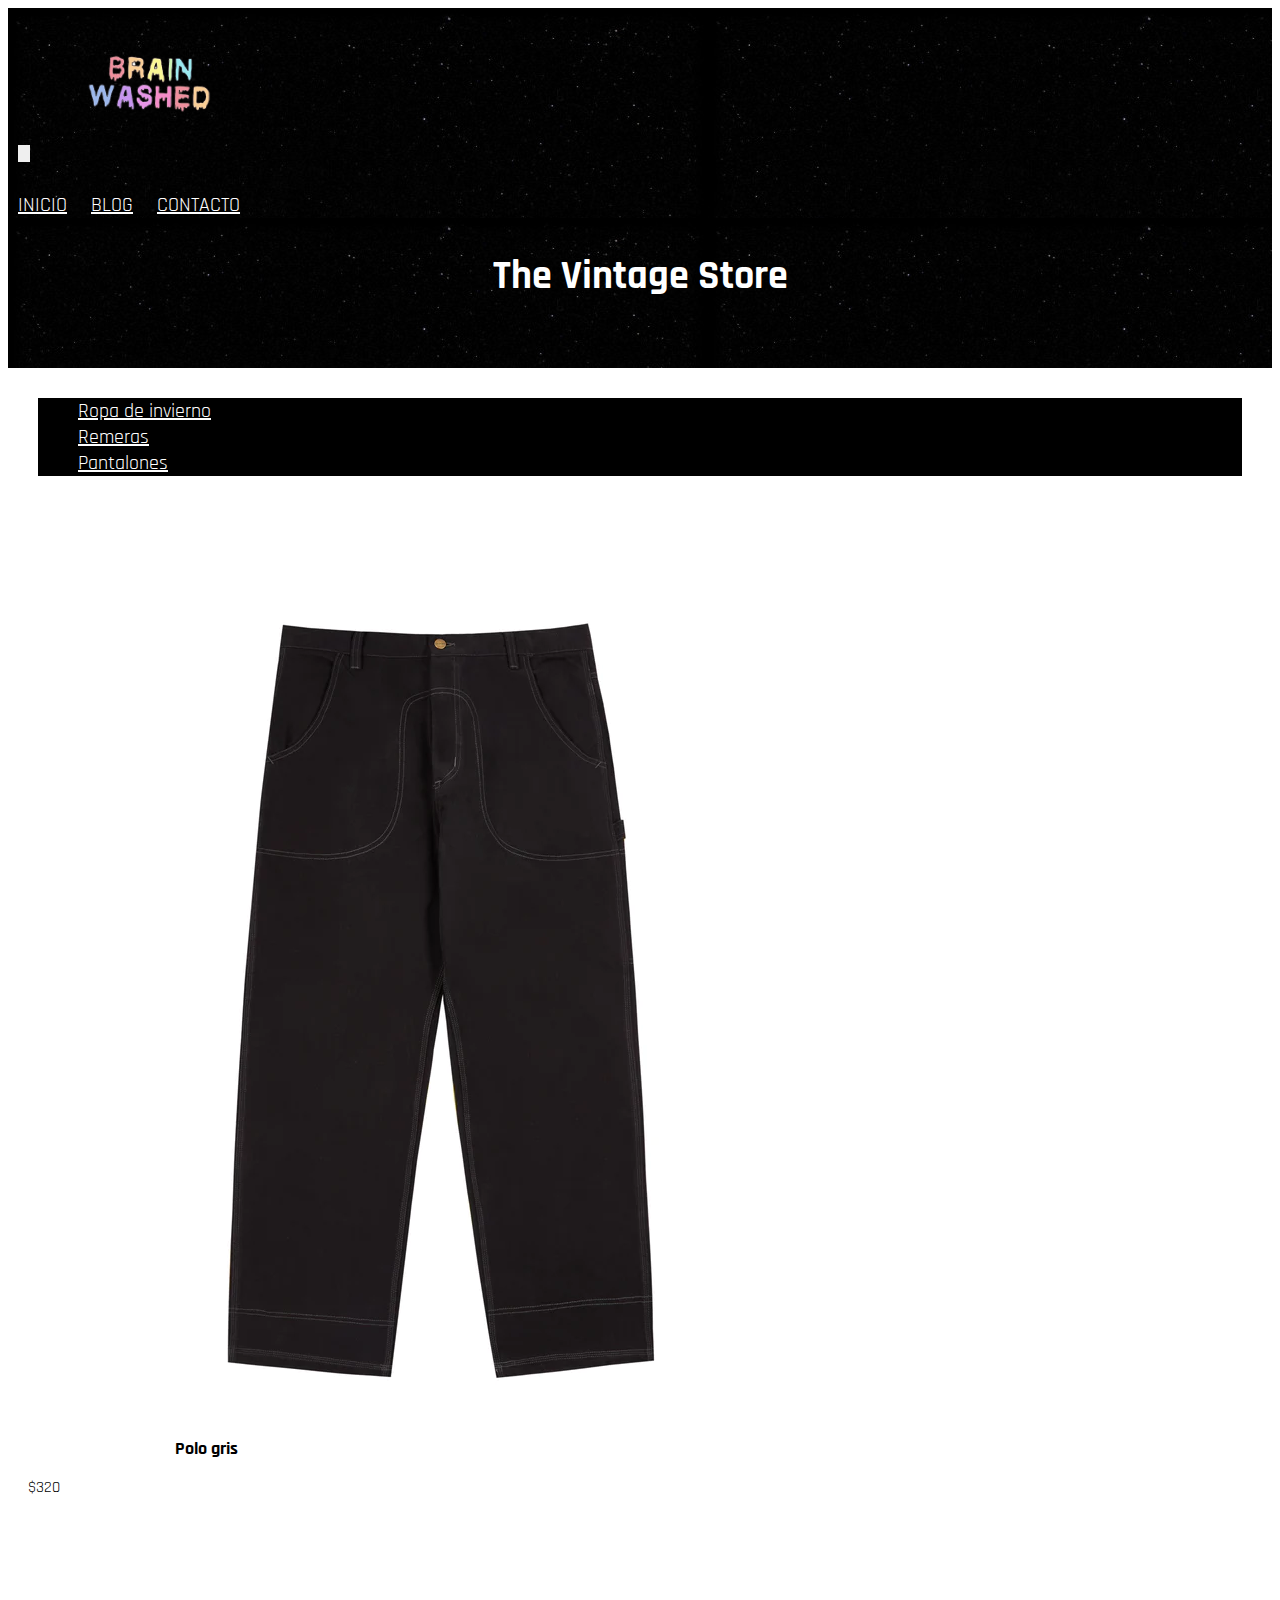
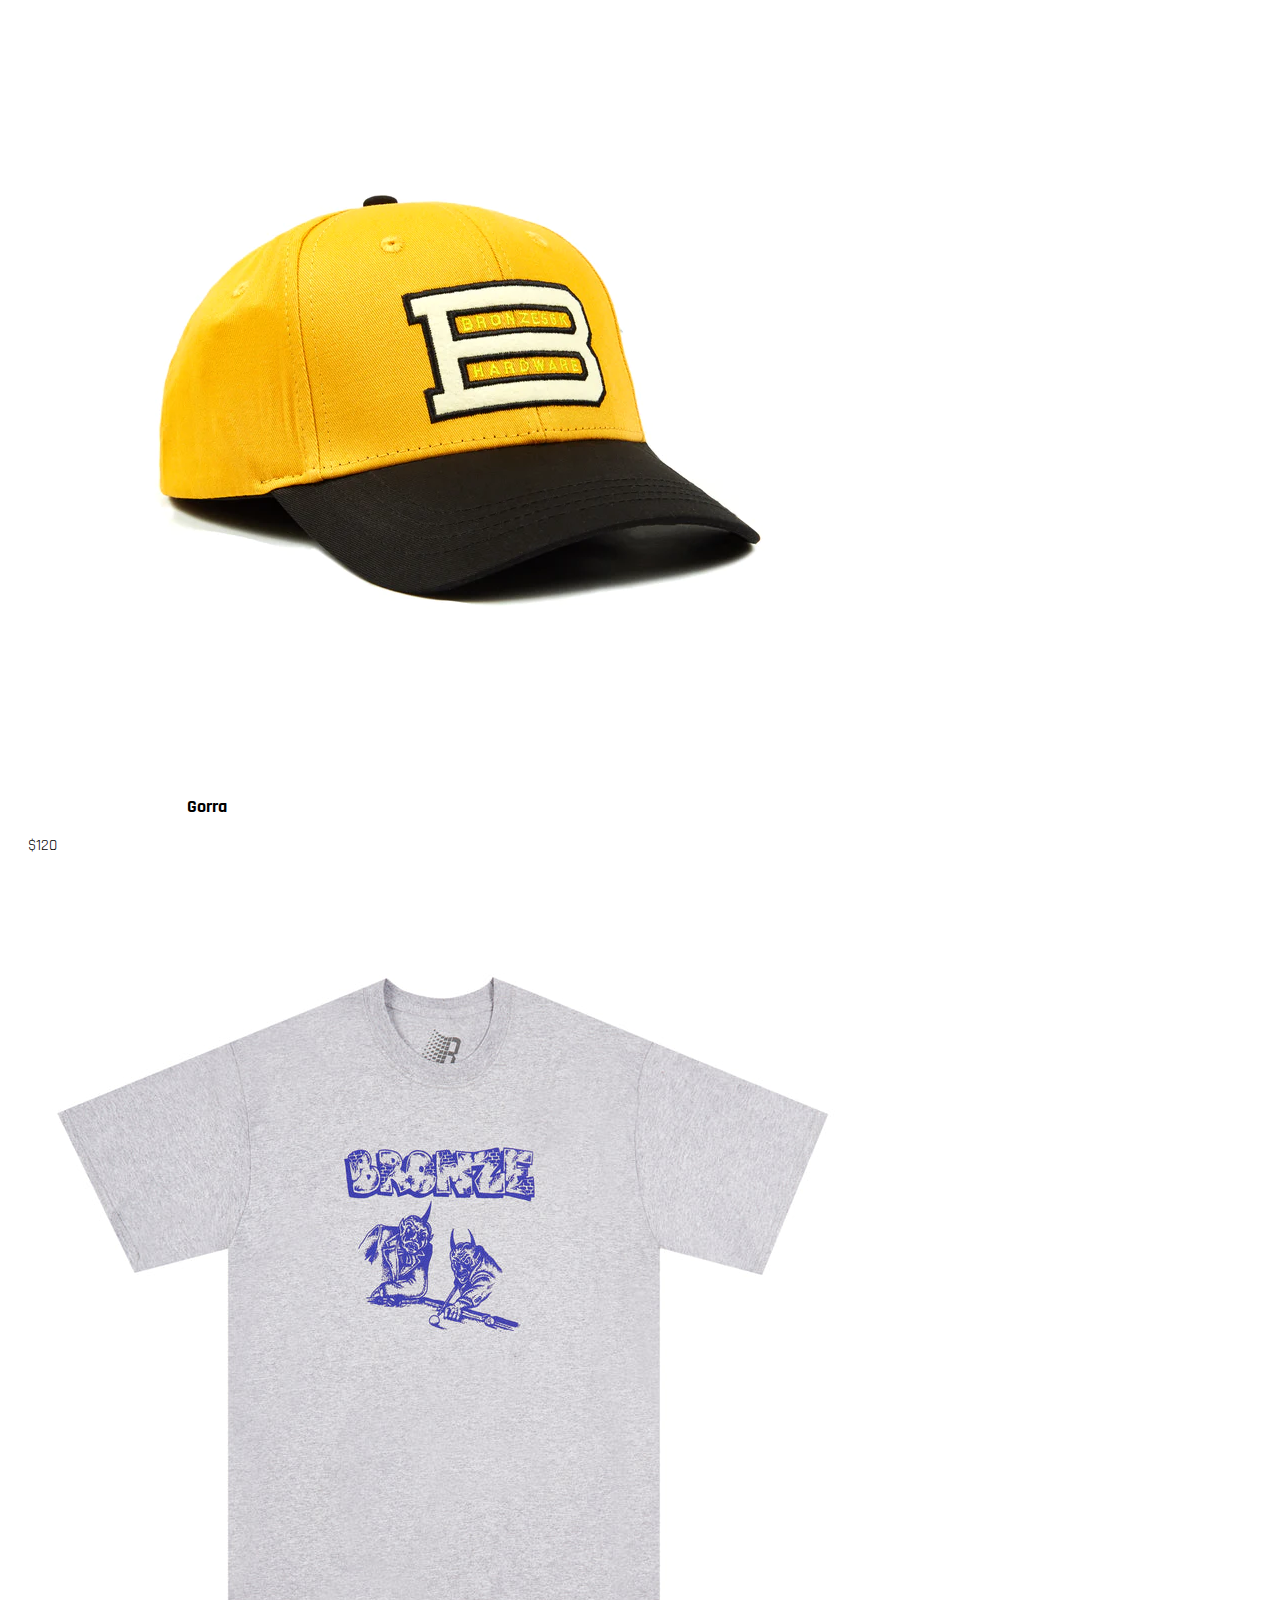
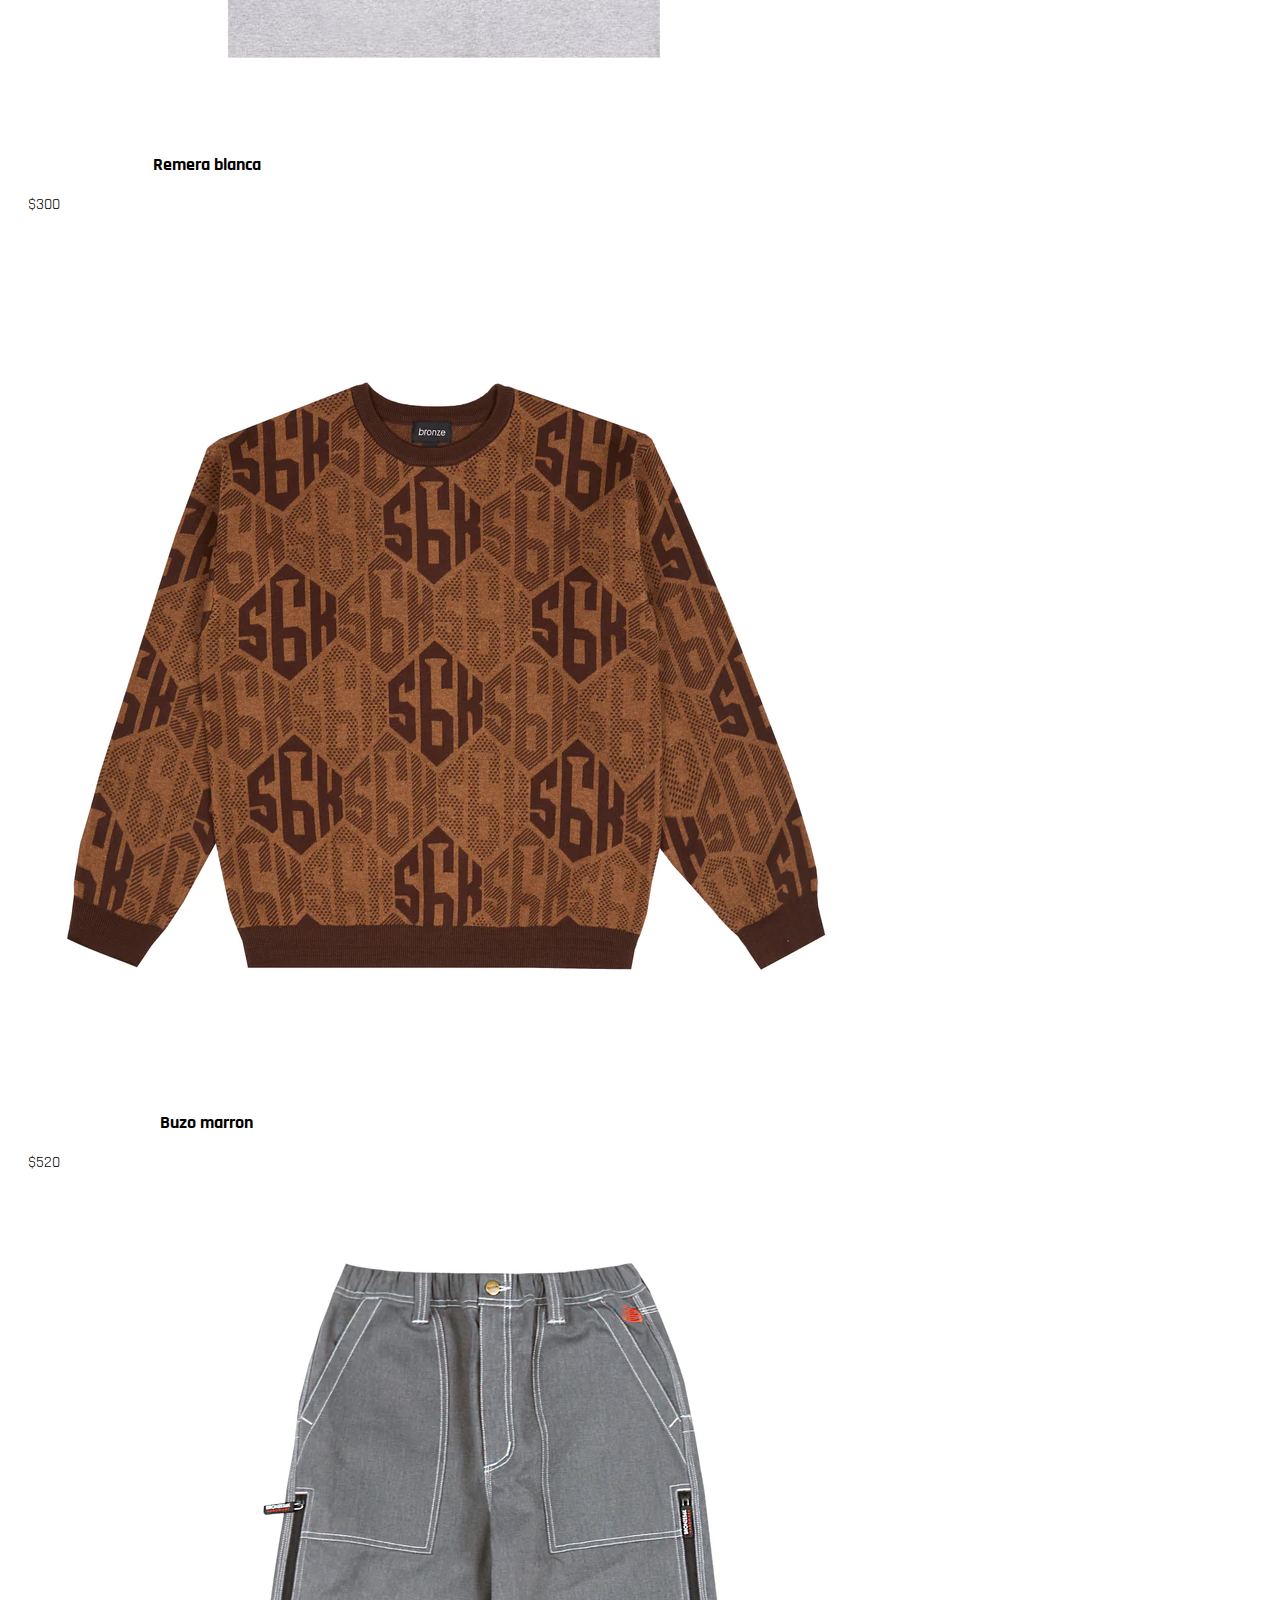
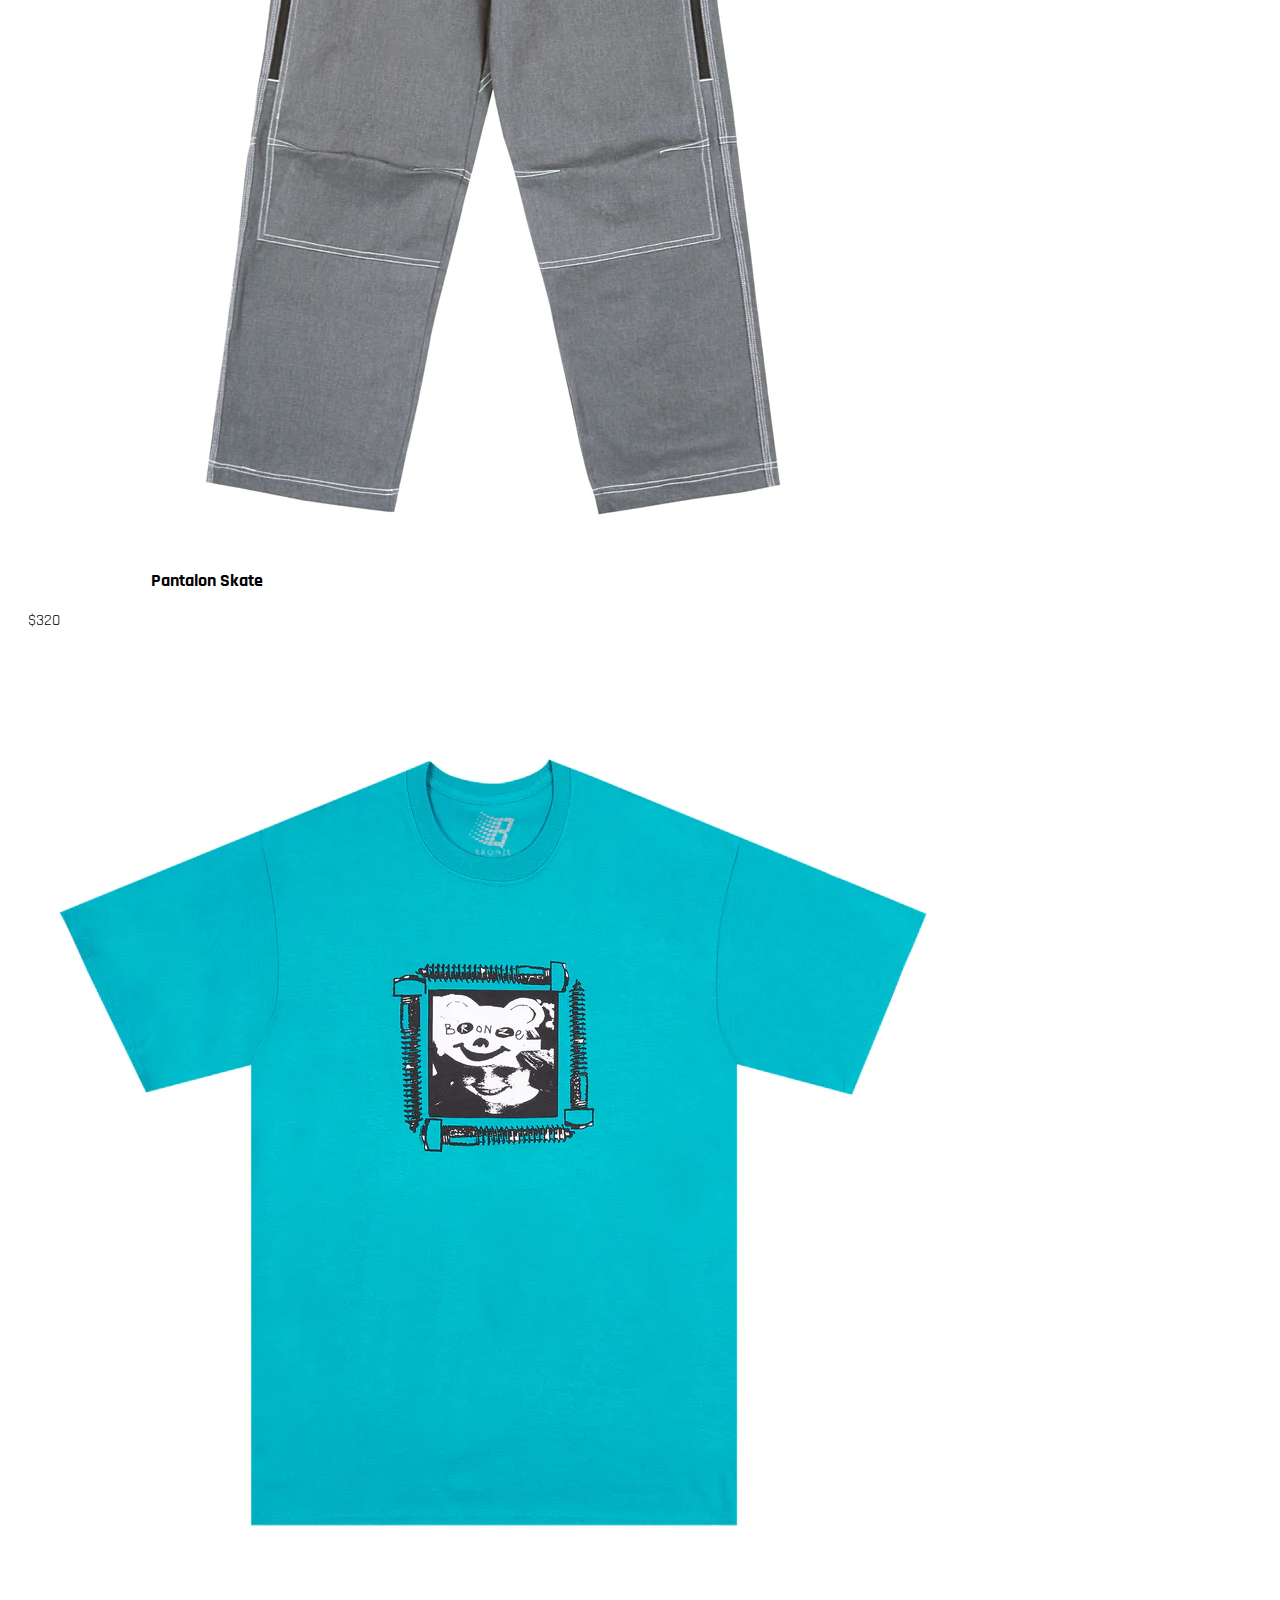
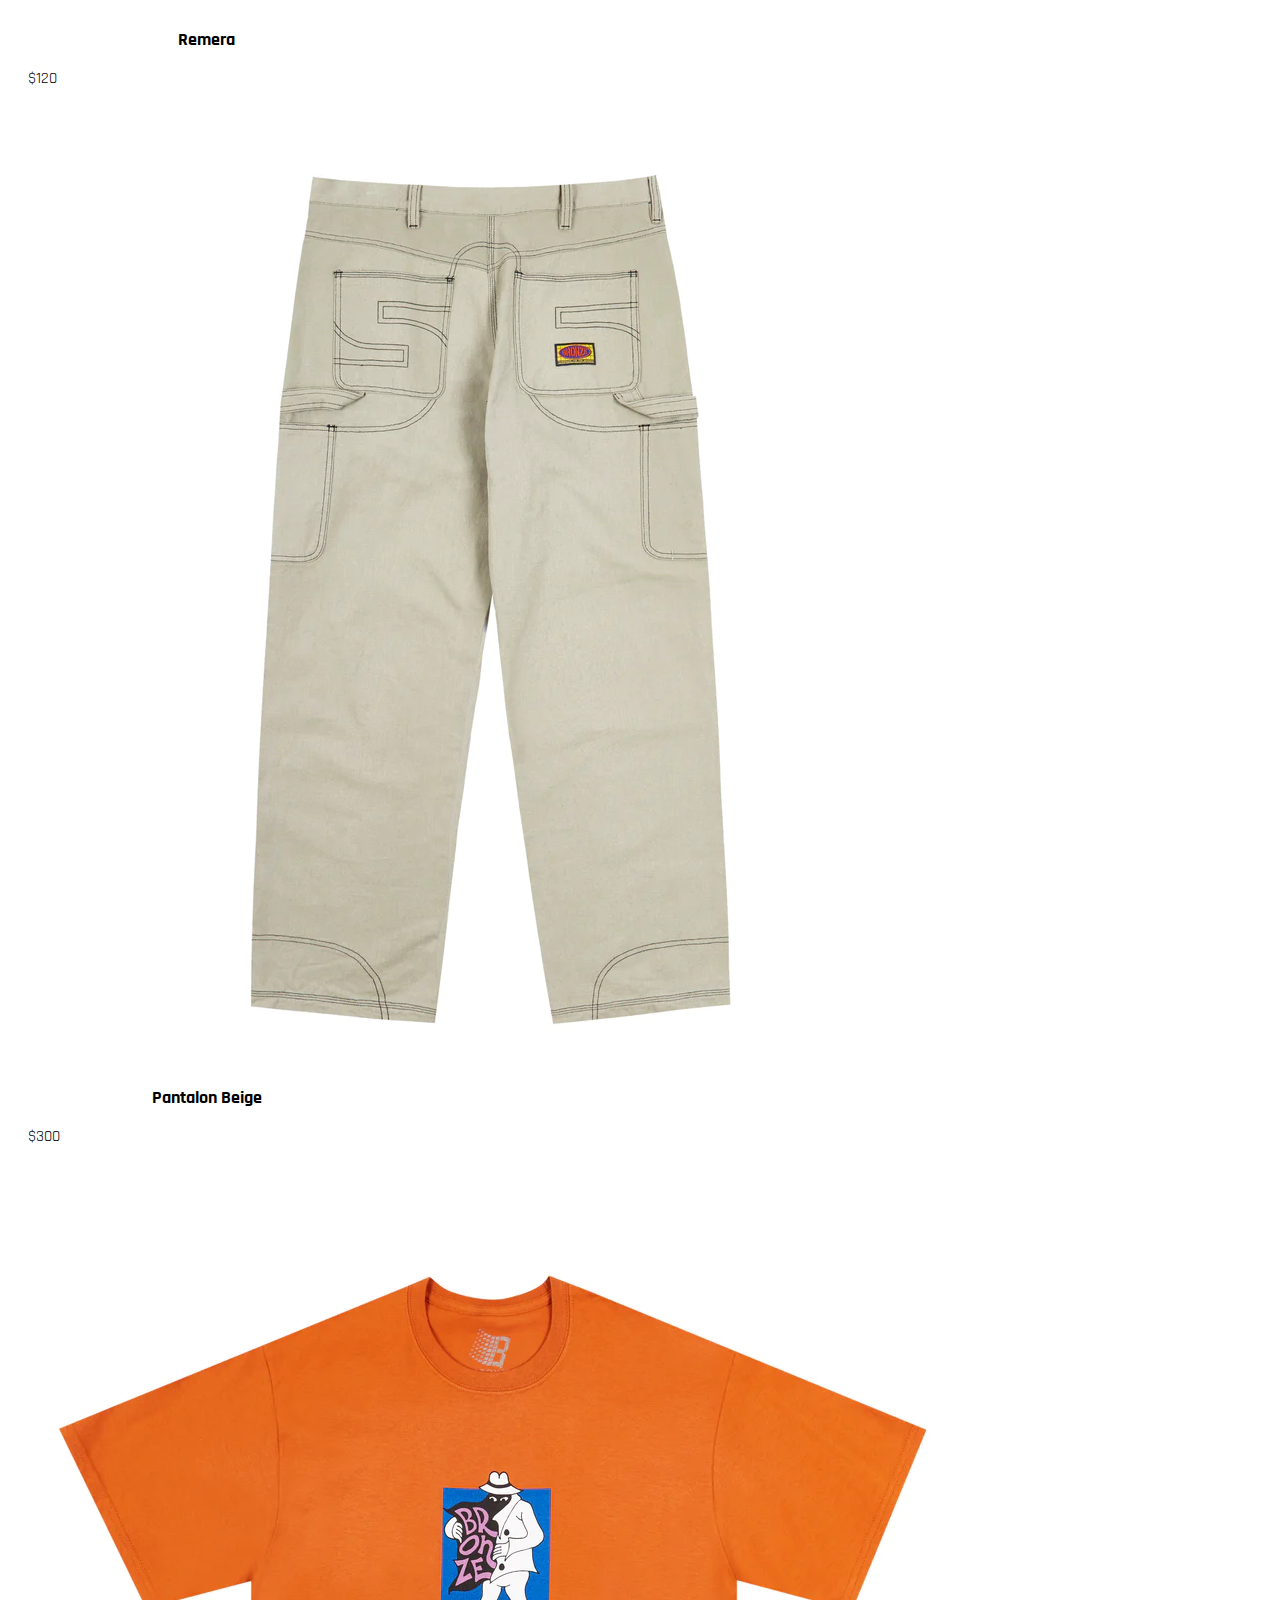
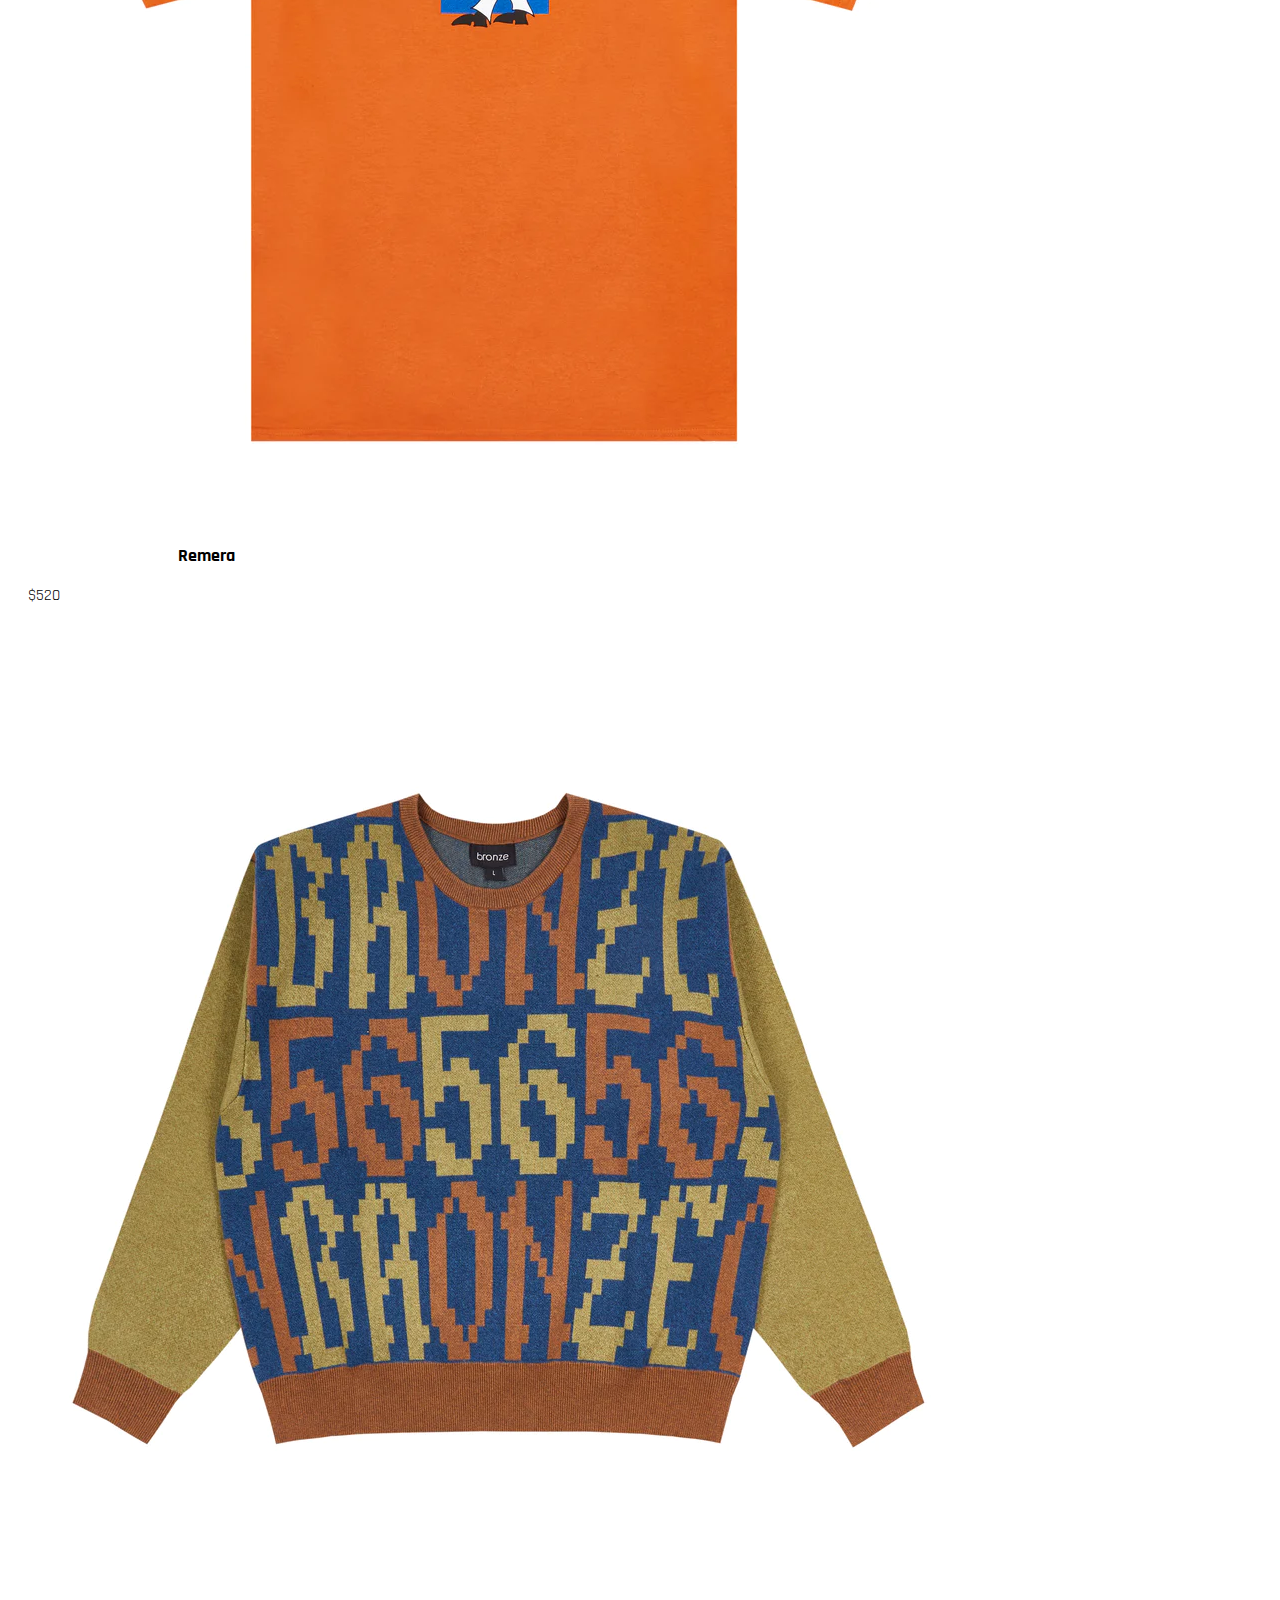
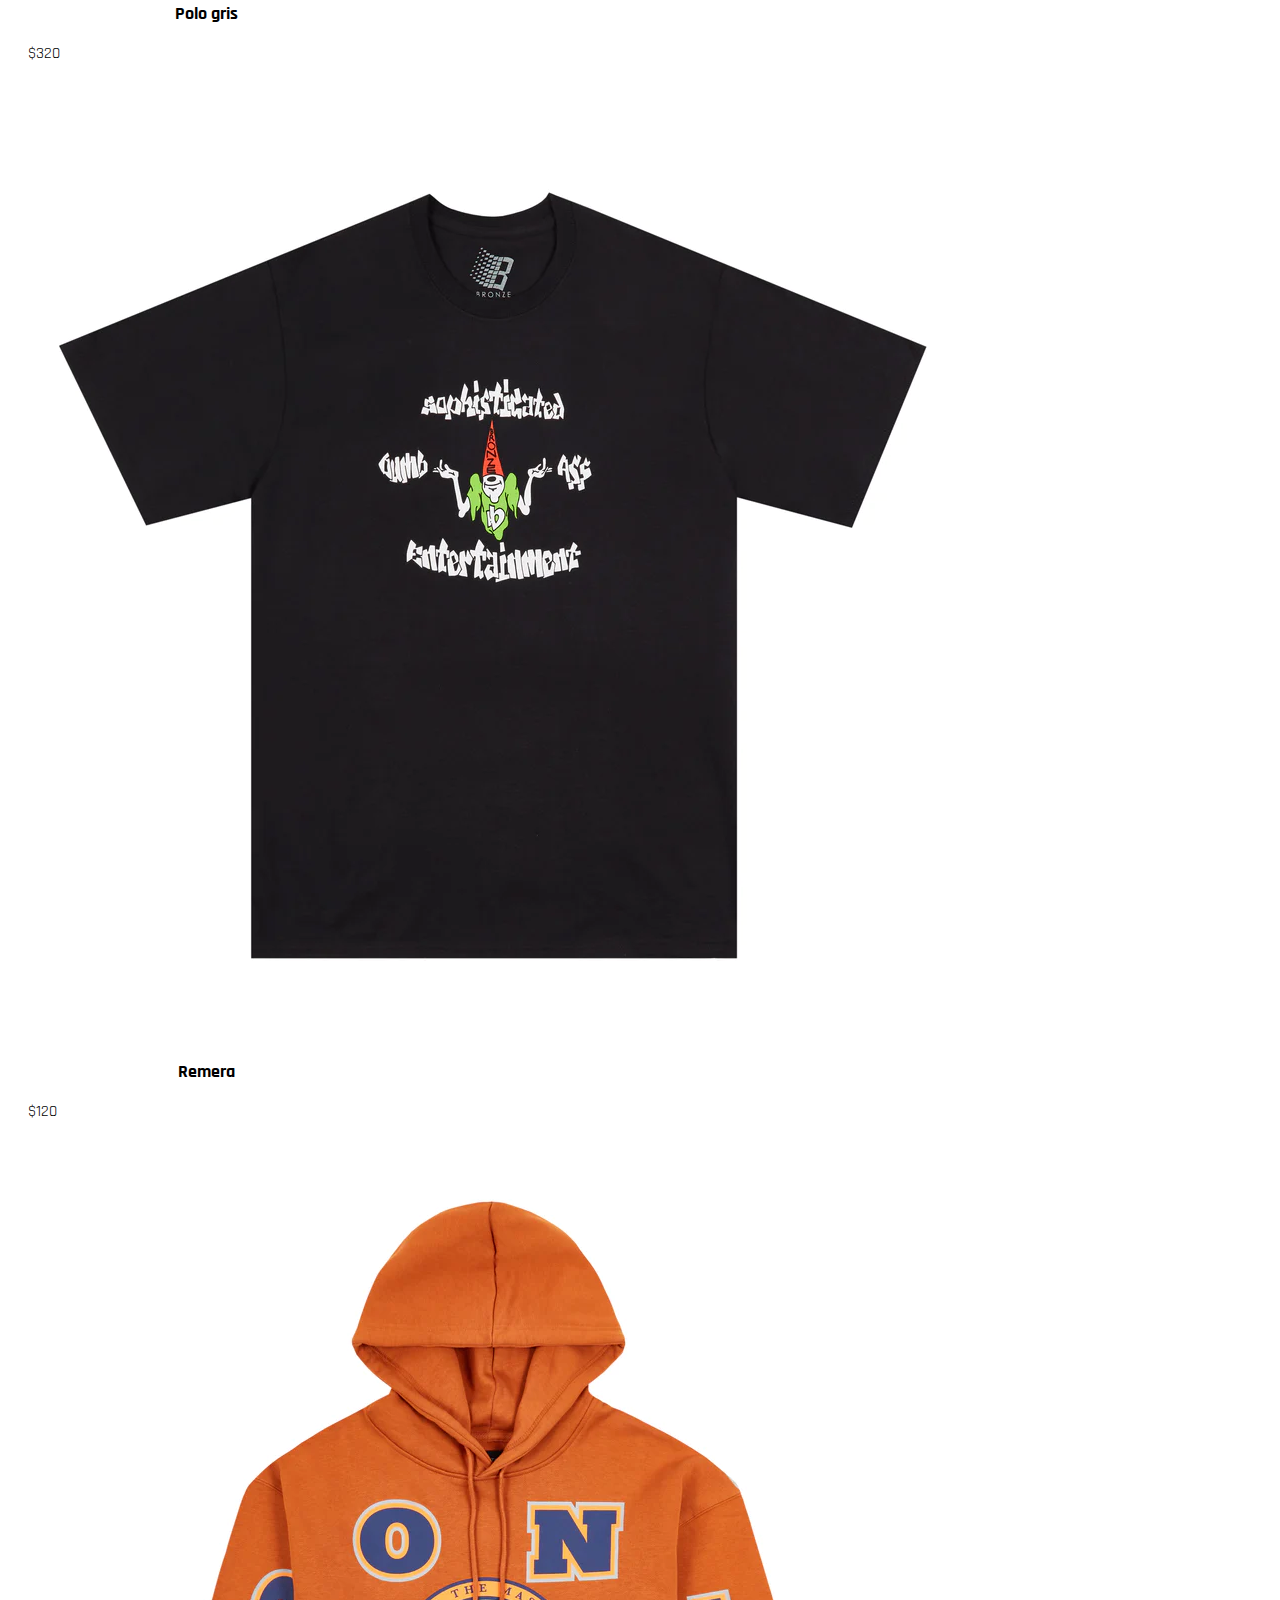
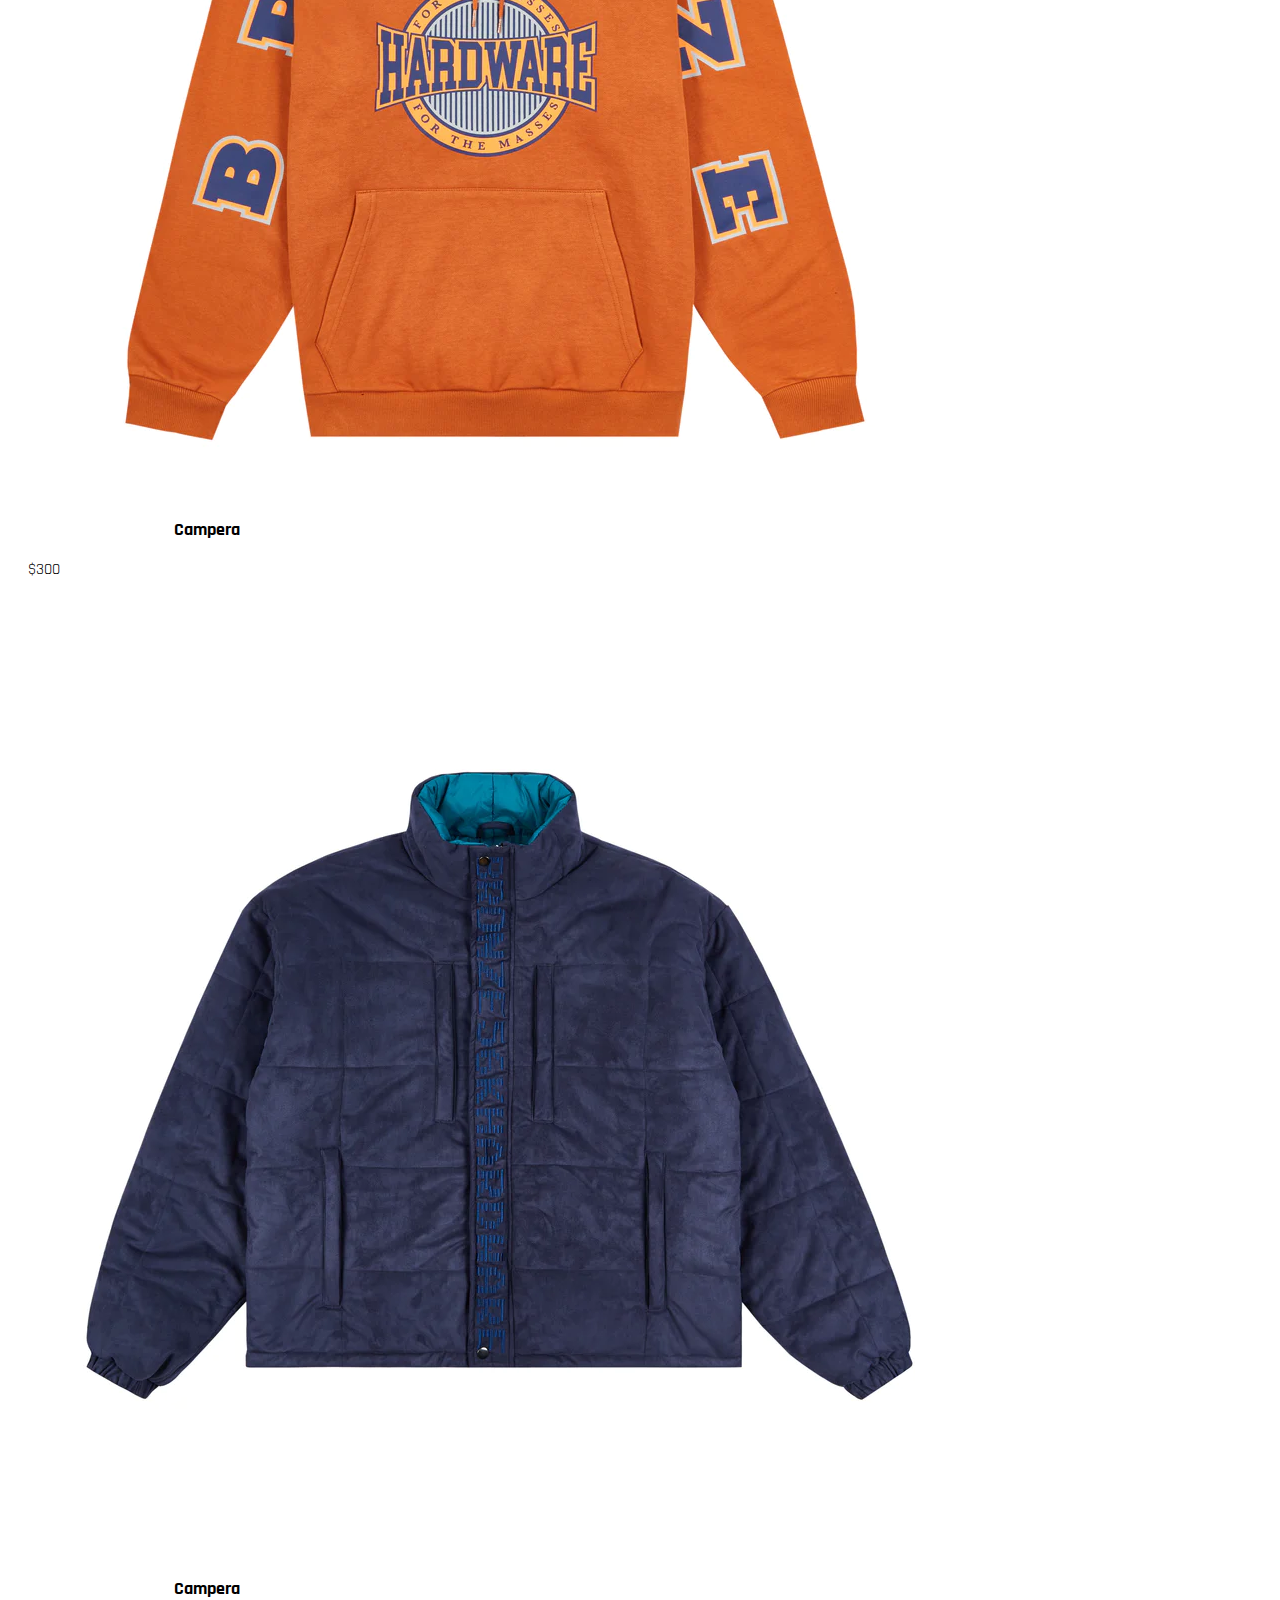
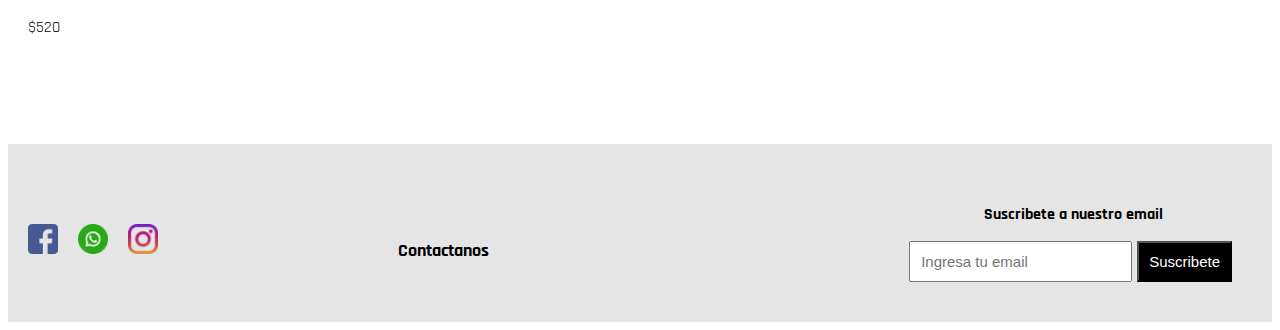
<file: index.html>
<!DOCTYPE html>
<html lang="en">

<head>
    <meta charset="UTF-8">
    <meta http-equiv="X-UA-Compatible" content="IE=edge">
    <meta name="viewport" content="width=device-width, initial-scale=1.0">
    <title>Inicio</title>
    <meta name="description" content="Tienda de ropa vintage con envio a toda la argentina y local fisico en cordoba.">
    <link rel="shortcut icon" type="image/png" href="imagenes/favicon.png">
    <link href="https://cdn.jsdelivr.net/npm/bootstrap@5.3.0-alpha1/dist/css/bootstrap.min.css" rel="stylesheet"
        integrity="sha384-GLhlTQ8iRABdZLl6O3oVMWSktQOp6b7In1Zl3/Jr59b6EGGoI1aFkw7cmDA6j6gD" crossorigin="anonymous">
    <link rel="stylesheet" href="css/estilo.css">

</head>

<body>
    <script src="script/script.js"></script>

    <!-- header -->
    <header>
        <!-- contenedor navegador -->
        <nav class="navbar navbar-expand-lg " data-bs-theme="dark">
            <!-- boton navegador -->
            <button class="navbar-toggler botonNav" type="button" data-bs-toggle="collapse"
                data-bs-target="#navbarTogglerDemo01" aria-controls="navbarTogglerDemo01" aria-expanded="false"
                aria-label="Toggle navigation">
                <span class="navbar-toggler-icon mx-auto "><svg xmlns="http://www.w3.org/2000/svg" viewBox="0 0 24 24"
                        fill="currentColor" className="w-0 h-0">
                        <path fillRule="evenodd"
                            d="M3 6.75A.75.75 0 013.75 6h16.5a.75.75 0 010 1.5H3.75A.75.75 0 013 6.75zM3 12a.75.75 0 01.75-.75h16.5a.75.75 0 010 1.5H3.75A.75.75 0 013 12zm0 5.25a.75.75 0 01.75-.75h16.5a.75.75 0 010 1.5H3.75a.75.75 0 01-.75-.75z"
                            clipRule="evenodd" />
                    </svg></span>

            </button>

            <!-- logotipo navegador -->
            <a class="navbar-brand " href="index.html ">
                <img src="imagenes/LOGO-removebg-preview.png" alt="logo pagina" width="150" height="150 mx">
            </a>

            <!-- menu desplegable -->
            <div class="collapse navbar-collapse justify-content-end" id="navbarTogglerDemo01">

                <div class="navbar-nav menuDesplegable2 ">
                    <a class="nav-link " aria-current="page" href="index.html">INICIO</a>
                    <a class="nav-link" aria-current="page" href="html/blog.html">BLOG</a>
                    <a class="nav-link" href="html/contacto.html">CONTACTO</a>
                </div>
        </nav>

    </header>

    <!-- main -->

    <main>
        <div class="fondo">
            <h1 class="titulo">The Vintage Store</h1>
        </div>
        <!-- contenedor -->
        <div class="row justify-content-center g-0  ">

            <ul class="nav justify-content-center navegadorIndex">
                <li class="nav-item">
                    <a class="nav-link active" aria-current="page" href="html/ropaInvierno.html">Ropa de invierno</a>
                </li>
                <li class="nav-item">
                    <a class="nav-link" href="html/remeras.html">Remeras</a>
                </li>
                <li class="nav-item">
                    <a class="nav-link" href="html/pantalones.html">Pantalones</a>
                </li>

            </ul>


            <!-- cartas -->
            <div class="carta col-xl-3 col-md-6 col-sm-12 text-center m-4">
                <a href="html/producto.html"> <img src="imagenes/pantalonnegro.webp" class="imagenProducto card-img-top"
                        alt="pantalon"></a>
                <div class="card-body">
                    <h3 class="card-title">Polo gris</h3>
                    <p class="card-text">$320</p>

                </div>
            </div>





            <div class="carta col-xl-3 col-md-6 col-sm-12 text-center m-4">
                <a href="html/producto.html"> <img src="imagenes/gorra.webp" class="imagenProducto card-img-top"
                        alt="gorra"></a>
                <div class="card-body">
                    <h3 class="card-title">Gorra</h3>
                    <p class="card-text">$120</p>

                </div>
            </div>


            <div class="carta col-xl-3 col-md-6 col-sm-12 text-center m-4">
                <a href="html/remerasProducto.html"> <img src="imagenes/remerablanca.jpg"
                        class="imagenProducto card-img-top" alt="remera"></a>
                <div class="card-body">
                    <h3 class="card-title">Remera blanca</h3>
                    <p class="card-text">$300</p>

                </div>
            </div>


            <div class="carta col-xl-3 col-md-6 col-sm-12 text-center m-4">
                <a href="html/productoInvierno.html"> <img src="imagenes/buzomarron.webp"
                        class="imagenProducto card-img-top" alt="pantalon"></a>
                <div class="card-body">
                    <h3 class="card-title">Buzo marron</h3>
                    <p class="card-text">$520</p>

                </div>
            </div>


            <!-- cartas -->
            <div class="carta col-xl-3 col-md-6 col-sm-12 text-center m-4">
                <a href="html/producto.html"> <img src="imagenes/pantalon7.webp" class="imagenProducto card-img-top"
                        alt="pantalon"></a>
                <div class="card-body">
                    <h3 class="card-title">Pantalon Skate</h3>
                    <p class="card-text">$320</p>

                </div>
            </div>





            <div class="carta col-xl-3 col-md-6 col-sm-12 text-center m-4">
                <a href="html/remerasProducto.html"> <img src="imagenes/remera7.webp"
                        class="imagenProducto card-img-top" alt="gorra"></a>
                <div class="card-body">
                    <h3 class="card-title">Remera</h3>
                    <p class="card-text">$120</p>

                </div>
            </div>


            <div class="carta col-xl-3 col-md-6 col-sm-12 text-center m-4">
                <a href="html/producto.html"> <img src="imagenes/pantalon6.webp" class="imagenProducto card-img-top"
                        alt="remera"></a>
                <div class="card-body">
                    <h3 class="card-title">Pantalon Beige</h3>
                    <p class="card-text">$300</p>

                </div>
            </div>


            <div class="carta col-xl-3 col-md-6 col-sm-12 text-center m-4">
                <a href="html/remerasProducto.html"> <img src="imagenes/remera5.webp"
                        class="imagenProducto card-img-top" alt="pantalon"></a>
                <div class="card-body">
                    <h3 class="card-title">Remera</h3>
                    <p class="card-text">$520</p>

                </div>
            </div>




            <!-- cartas -->
            <div class="carta col-xl-3 col-md-6 col-sm-12 text-center m-4">
                <a href="html/productoInvierno.html"> <img src="imagenes/campera3.webp"
                        class="imagenProducto card-img-top" alt="pantalon"></a>
                <div class="card-body">
                    <h3 class="card-title">Polo gris</h3>
                    <p class="card-text">$320</p>

                </div>
            </div>





            <div class="carta col-xl-3 col-md-6 col-sm-12 text-center m-4">
                <a href="html/remerasProducto.html"> <img src="imagenes/remera6.webp"
                        class="imagenProducto card-img-top" alt="gorra"></a>
                <div class="card-body">
                    <h3 class="card-title">Remera</h3>
                    <p class="card-text">$120</p>

                </div>
            </div>


            <div class="carta col-xl-3 col-md-6 col-sm-12 text-center m-4">
                <a href="html/productoInvierno.html"> <img src="imagenes/campera4.webp"
                        class="imagenProducto card-img-top" alt="remera"></a>
                <div class="card-body">
                    <h3 class="card-title">Campera</h3>
                    <p class="card-text">$300</p>

                </div>
            </div>


            <div class="carta col-xl-3 col-md-6 col-sm-12 text-center m-4">
                <a href="html/ropaInvierno.html"> <img src="imagenes/campera.webp" class="imagenProducto card-img-top"
                        alt="pantalon"></a>
                <div class="card-body">
                    <h3 class="card-title">Campera</h3>
                    <p class="card-text">$520</p>

                </div>
            </div>




        </div>

    </main>

    <!-- footer -->
    <footer class="padreFooter">
        <div class="contenedorFooter">
            <div class="redes">
                <div class="redesSociales">
                    <a href="https://es-la.facebook.com/" target="_blank"><img class="imagenRedes"
                            src="../imagenes/facebook.png" alt="facebook"></a>

                    <a href="https://web.whatsapp.com/" target="_blank"><img class="imagenRedes"
                            src="../imagenes/whatsapp.png" alt="whatsapp"></a>

                    <a href="https://www.instagram.com//" target="_blank"><img class="imagenRedes"
                            src="../imagenes/instagram.png" alt="instagram"></a>
                </div>
            </div>

            <h3 class="tituloFooter "><a class="contactoLink" href="html/contacto.html">Contactanos</a></h3>

            <ul>

                <div class=" formulario1 ">
                    <h3>Suscribete a nuestro email</h3>
                    <form class="formularioNewslatter text-center" action="informar">
                        <label for="name"></label>
                        <input type="text" id="name" name="name" placeholder="Ingresa tu email">
                        <button class="boton">Suscribete</button>
                    </form>
                </div>
            </ul>
        </div>
    </footer>

    <script src="https://cdn.jsdelivr.net/npm/bootstrap@5.3.0-alpha1/dist/js/bootstrap.bundle.min.js"
        integrity="sha384-w76AqPfDkMBDXo30jS1Sgez6pr3x5MlQ1ZAGC+nuZB+EYdgRZgiwxhTBTkF7CXvN"
        crossorigin="anonymous"></script>



</body>

</html>
</file>
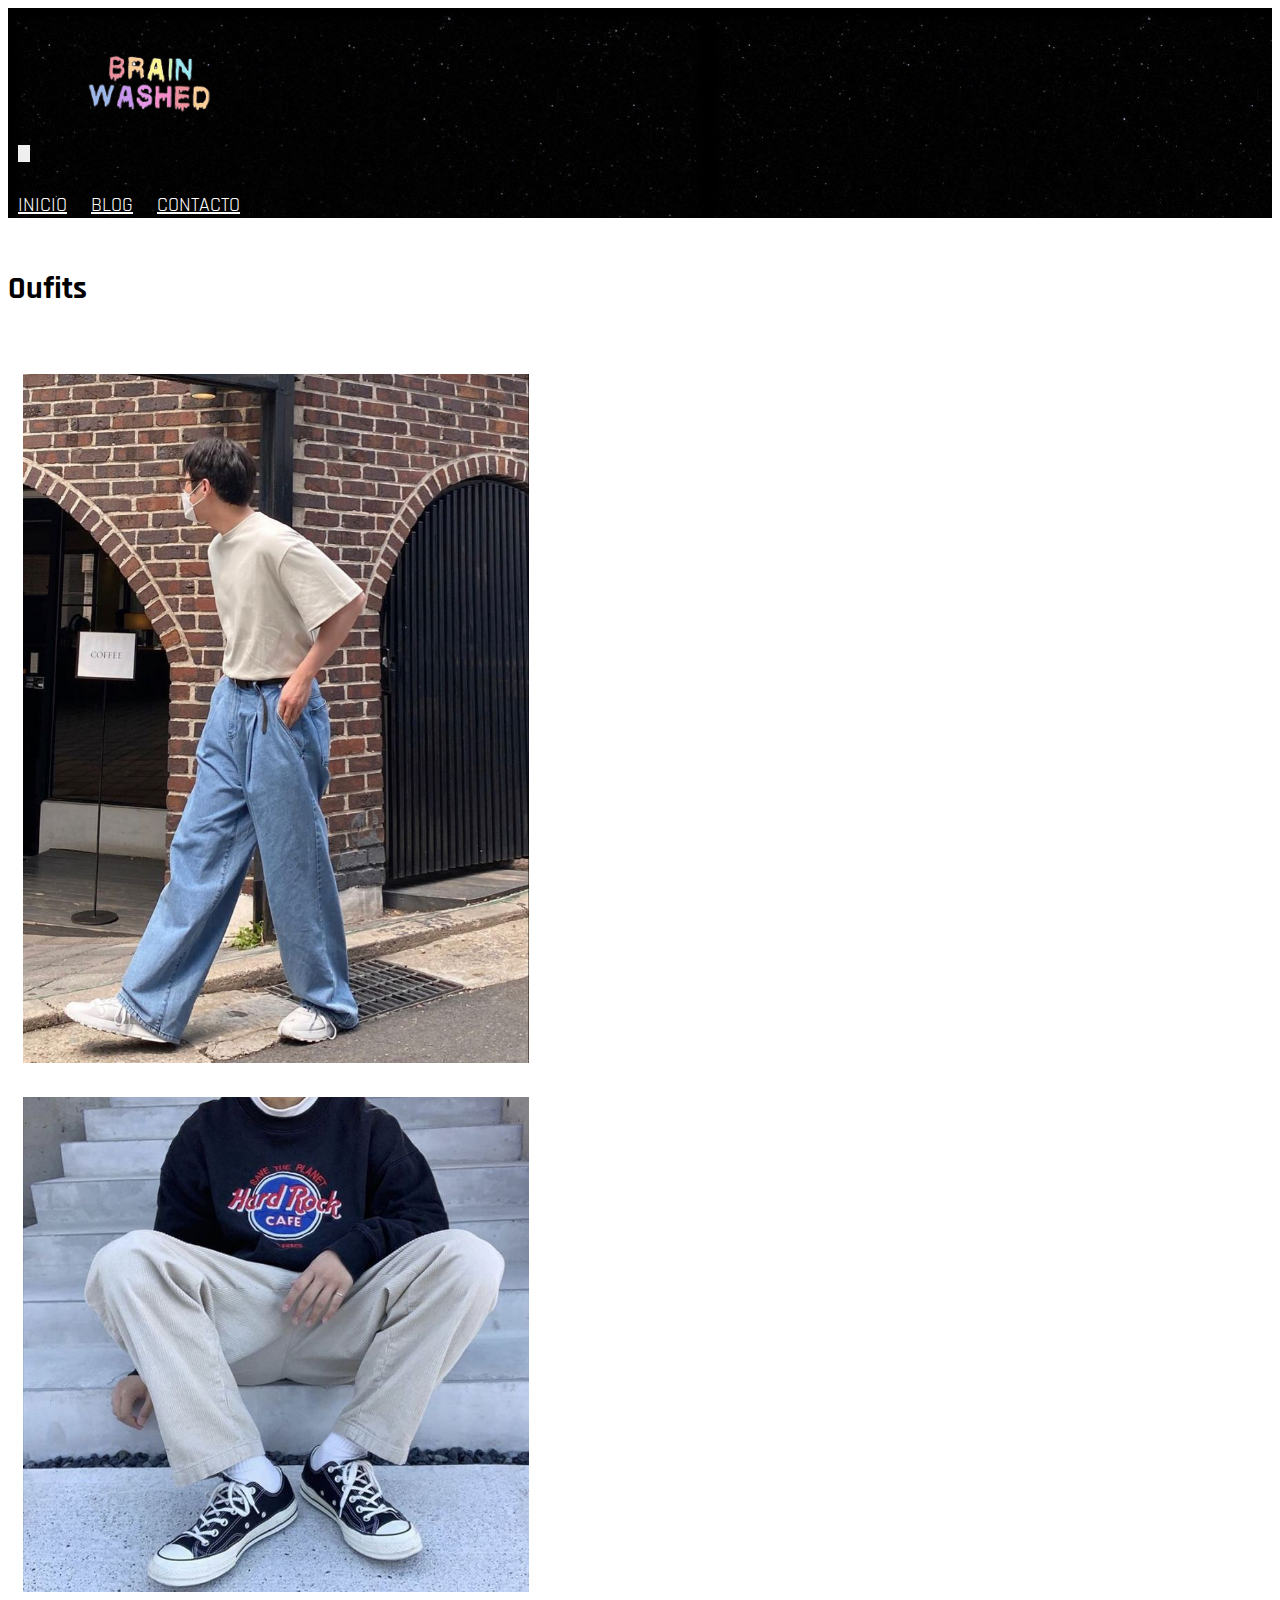
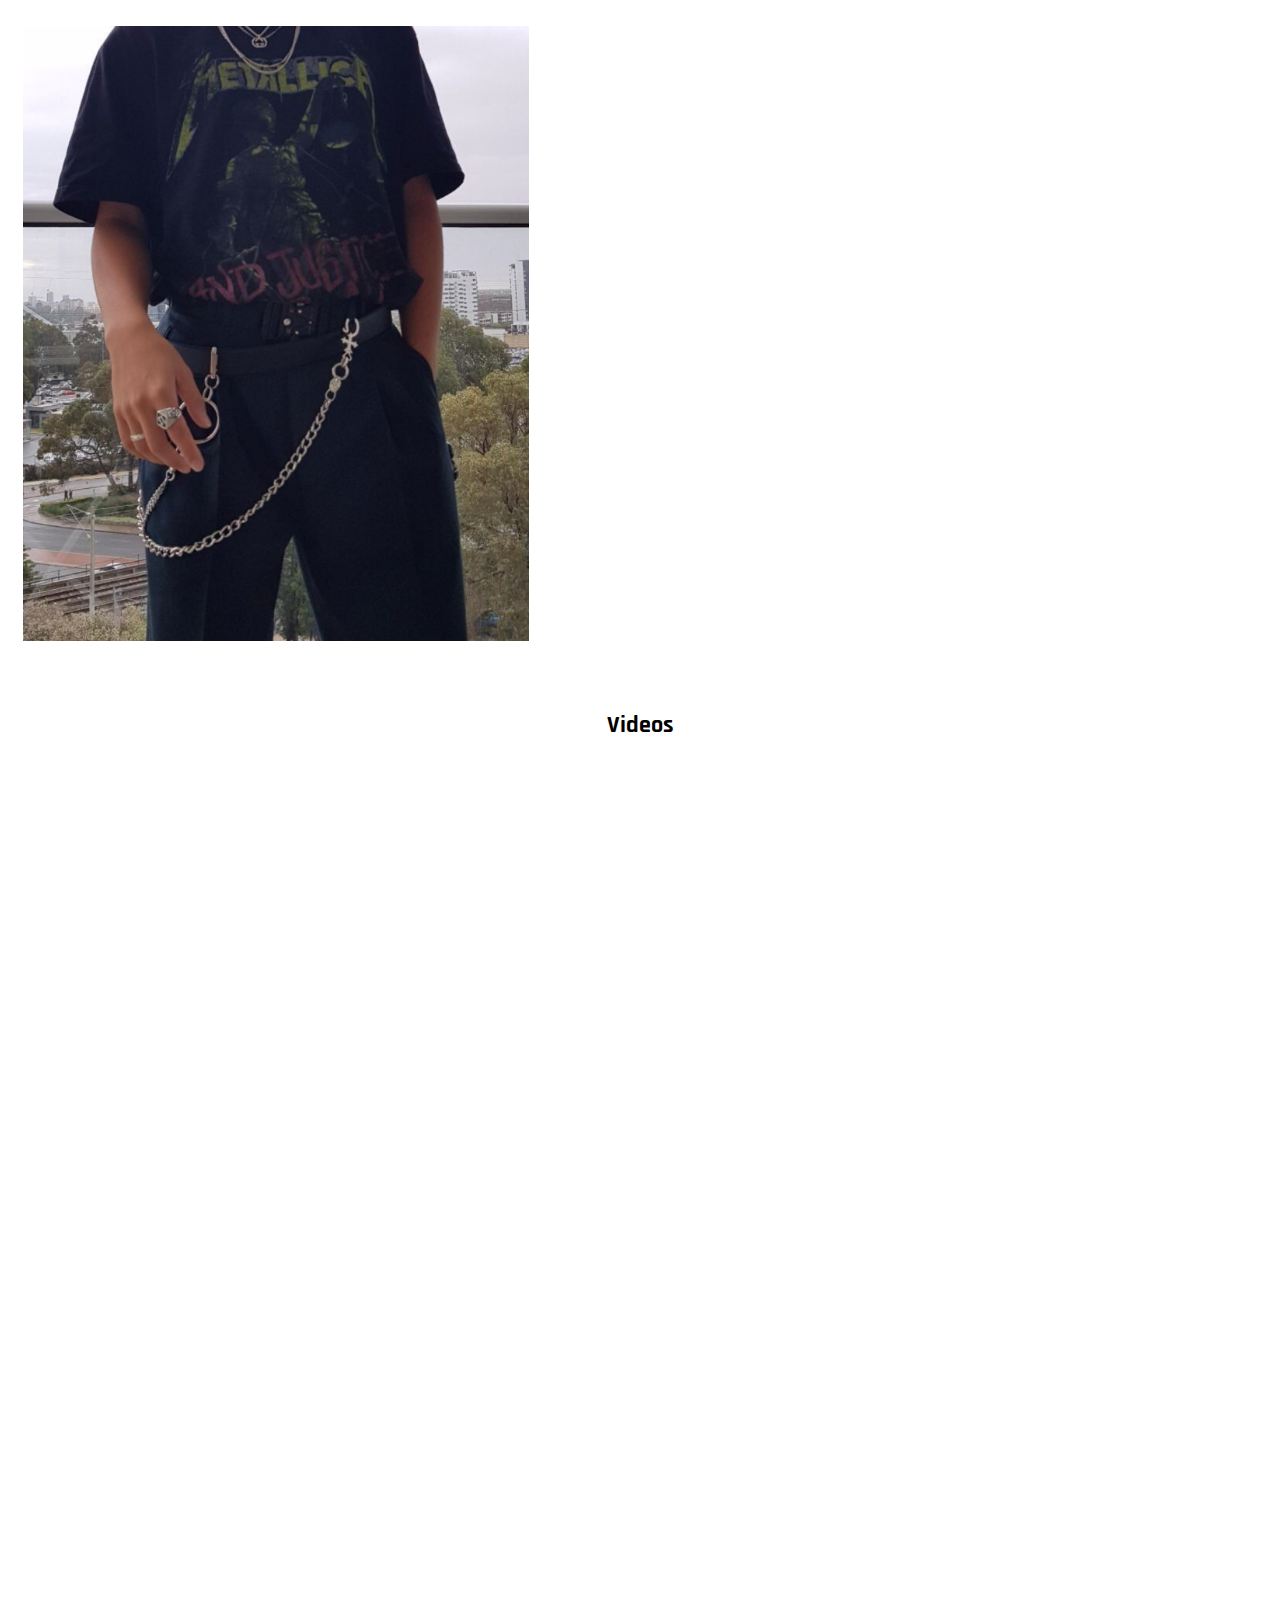
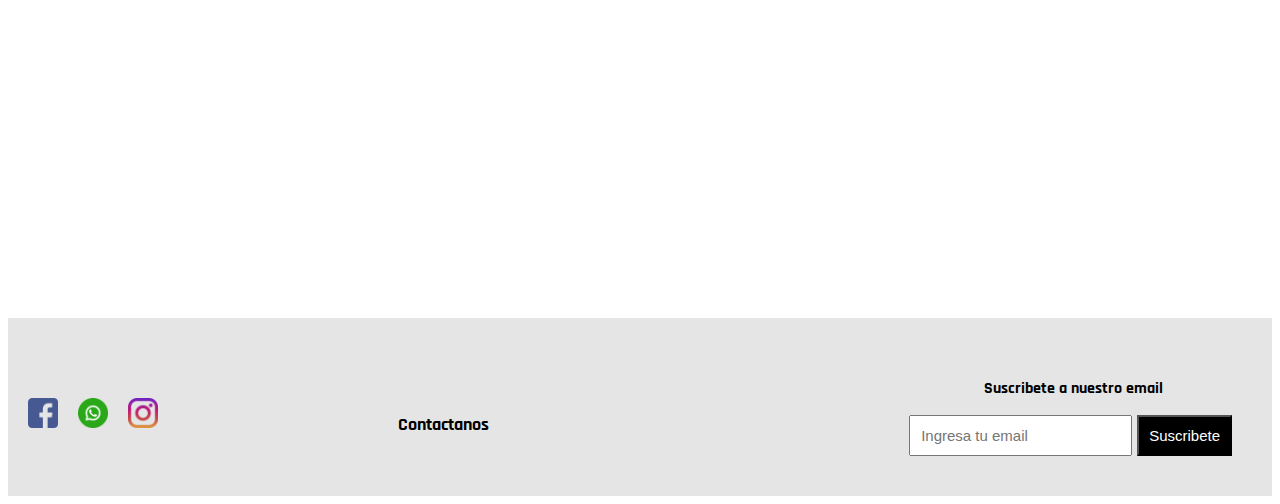
<file: html/blog.html>
<!DOCTYPE html>
<html lang="en">

<head>
    <meta charset="UTF-8">
    <meta http-equiv="X-UA-Compatible" content="IE=edge">
    <meta name="viewport" content="width=device-width, initial-scale=1.0">
    <title>Blog</title>
    <meta name="description" content="Blog de viajes y estilo de ropa vintage">
    <link rel="shortcut icon" type="image/png" href="../imagenes/favicon.png">
    <link rel="shortcut icon" type="image/png" href="../imagenes/favicon.png">
    <link href="https://cdn.jsdelivr.net/npm/bootstrap@5.3.0-alpha1/dist/css/bootstrap.min.css" rel="stylesheet"
        integrity="sha384-GLhlTQ8iRABdZLl6O3oVMWSktQOp6b7In1Zl3/Jr59b6EGGoI1aFkw7cmDA6j6gD" crossorigin="anonymous">
    <link rel="stylesheet" href="../css/estilo.css">
</head>

<body>

    <!-- header -->
    <header>
        <!-- contenedor navegador -->
        <nav class="navbar bg-dark navbar-expand-lg " data-bs-theme="dark">
            <!-- boton navegador -->
            <button class="navbar-toggler botonNav" type="button" data-bs-toggle="collapse"
                data-bs-target="#navbarTogglerDemo01" aria-controls="navbarTogglerDemo01" aria-expanded="false"
                aria-label="Toggle navigation">
                <span class="navbar-toggler-icon mx-auto "><svg xmlns="http://www.w3.org/2000/svg" viewBox="0 0 24 24"
                        fill="currentColor" className="w-0 h-0">
                        <path fillRule="evenodd"
                            d="M3 6.75A.75.75 0 013.75 6h16.5a.75.75 0 010 1.5H3.75A.75.75 0 013 6.75zM3 12a.75.75 0 01.75-.75h16.5a.75.75 0 010 1.5H3.75A.75.75 0 013 12zm0 5.25a.75.75 0 01.75-.75h16.5a.75.75 0 010 1.5H3.75a.75.75 0 01-.75-.75z"
                            clipRule="evenodd" />
                    </svg></span>

            </button>

            <!-- logotipo navegador -->
            <a class="navbar-brand " href="../index.html">
                <img src="../imagenes/LOGO-removebg-preview.png" alt="logo pagina" width="150" height="150 mx">
            </a>

            <!-- menu desplegable -->
            <div class="collapse navbar-collapse justify-content-end" id="navbarTogglerDemo01">

                <div class="navbar-nav menuDesplegable2 ">
                    <a class="nav-link" aria-current="page" href="../index.html">INICIO</a>
                    <a class="nav-link" aria-current="page" href="../html/blog.html">BLOG</a>
                    <a class="nav-link" href="../html/contacto.html">CONTACTO</a>
                </div>
        </nav>

    </header>

    <main class="mainBlog">

        <div class="contenedorBlog row text-center">
            <h1 class="tituloBlog">Oufits</h1>
            <article class="location-listing col-xl-12 ">
                <div class="location-image">
                    <img class="img1 " src="../imagenes/galeria3.jpg" alt="oufit">
                </div>

            </article>

            <article class="location-listing  col-xl-12">
                <div class="location-image">
                    <img class="img1 " src="../imagenes/galeria2.jpg" alt="oufit blanco">
                </div>
            </article>

            <article class="location-listing col-xl-12">
                <div class="location-image">
                    <img class="img1 " src="../imagenes/galeria1.jpg" alt="oufit negro">
                </div>
            </article>

            <h2 class="subtituloBlog">Videos</h2>

            <div class="videos col-xl-12">

                <iframe class="iframeBlog" src="https://www.youtube.com/embed/chkI_SdwRgY" title="YouTube video player"
                    frameborder="0"
                    allow="accelerometer; autoplay; clipboard-write; encrypted-media; gyroscope; picture-in-picture; web-share"
                    allowfullscreen></iframe>
                <iframe class="iframeBlog" src="https://www.youtube.com/embed/IuQu-9j52G4" title="YouTube video player"
                    frameborder="0"
                    allow="accelerometer; autoplay; clipboard-write; encrypted-media; gyroscope; picture-in-picture; web-share"
                    allowfullscreen></iframe>
            </div>

        </div>

    </main>

    <!-- footer -->
    <footer class="padreFooter">
        <div class="contenedorFooter">
            <div class="redes">
                <div class="redesSociales">
                    <a href="https://es-la.facebook.com/" target="_blank"><img class="imagenRedes"
                            src="../imagenes/facebook.png" alt="facebook"></a>

                    <a href="https://web.whatsapp.com/" target="_blank"><img class="imagenRedes"
                            src="../imagenes/whatsapp.png" alt="whatsapp"></a>

                    <a href="https://www.instagram.com//" target="_blank"><img class="imagenRedes"
                            src="../imagenes/instagram.png" alt="instagram"></a>
                </div>
            </div>
            <h3 class="tituloFooter "><a href="../html/contacto.html">Contactanos</a></h3>
            <ul>
                <div class=" formulario1 ">
                    <h3 class="">Suscribete a nuestro email</h3>
                    <form class="formularioNewslatter text-center" action="informar">
                        <label for="name"></label>
                        <input type="text" id="name" name="name" placeholder="Ingresa tu email">
                        <button class="boton">Suscribete</button>
                    </form>
                </div>
        </div>
    </footer>
    </div>

    <script src="https://cdn.jsdelivr.net/npm/bootstrap@5.3.0-alpha1/dist/js/bootstrap.bundle.min.js"
        integrity="sha384-w76AqPfDkMBDXo30jS1Sgez6pr3x5MlQ1ZAGC+nuZB+EYdgRZgiwxhTBTkF7CXvN"
        crossorigin="anonymous"></script>
</body>

</html>
</file>
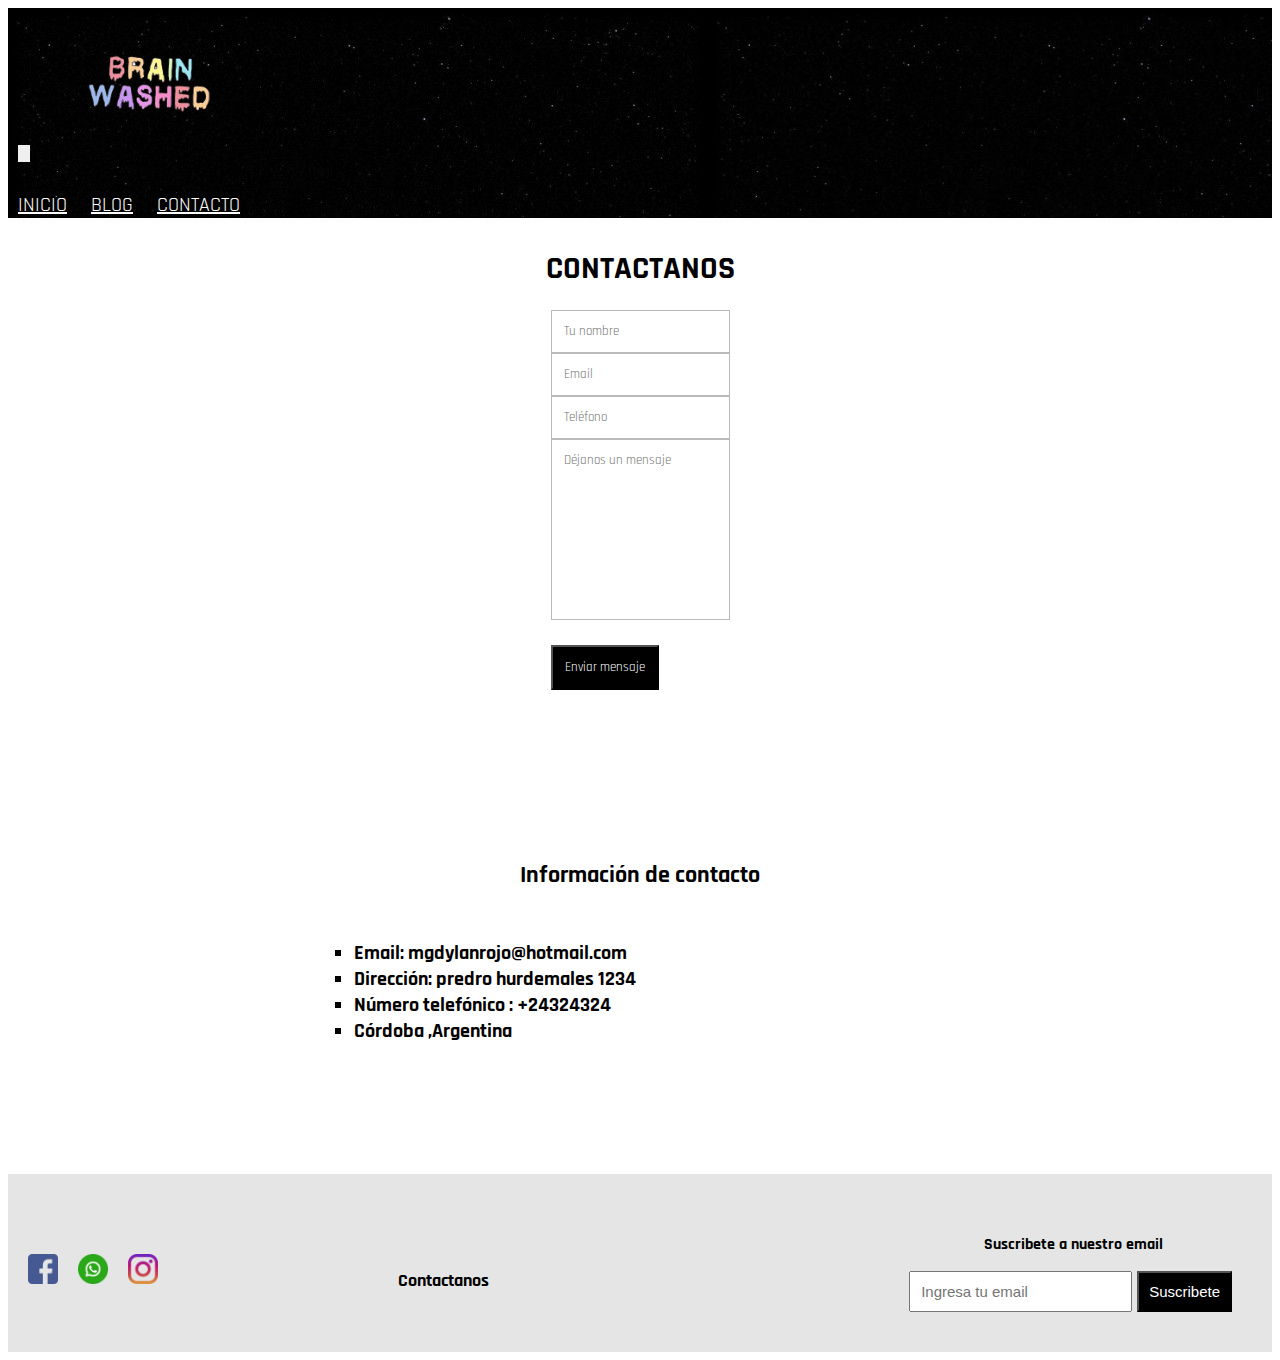
<file: html/contacto.html>
<!DOCTYPE html>
<html lang="en">

<head>
    <meta charset="UTF-8">
    <meta http-equiv="X-UA-Compatible" content="IE=edge">
    <meta name="viewport" content="width=device-width, initial-scale=1.0">
    <title>Contacto</title>
    <meta name="description" content="Contactanos para vestirte a la moda">
    <link rel="shortcut icon" type="image/png" href="../imagenes/favicon.png">
    <link href="https://cdn.jsdelivr.net/npm/bootstrap@5.3.0-alpha1/dist/css/bootstrap.min.css" rel="stylesheet"
        integrity="sha384-GLhlTQ8iRABdZLl6O3oVMWSktQOp6b7In1Zl3/Jr59b6EGGoI1aFkw7cmDA6j6gD" crossorigin="anonymous">
    <link rel="stylesheet" href="../css/estilo.css">

</head>

<body>


    <!-- header -->
    <header>
        <!-- contenedor navegador -->
        <nav class="navbar bg-dark navbar-expand-lg " data-bs-theme="dark">


            <!-- boton navegador -->
            <button class="navbar-toggler botonNav" type="button" data-bs-toggle="collapse"
                data-bs-target="#navbarTogglerDemo01" aria-controls="navbarTogglerDemo01" aria-expanded="false"
                aria-label="Toggle navigation">
                <span class="navbar-toggler-icon mx-auto "> <svg xmlns="http://www.w3.org/2000/svg" viewBox="0 0 24 24"
                        fill="currentColor" className="w-0 h-0">
                        <path fillRule="evenodd"
                            d="M3 6.75A.75.75 0 013.75 6h16.5a.75.75 0 010 1.5H3.75A.75.75 0 013 6.75zM3 12a.75.75 0 01.75-.75h16.5a.75.75 0 010 1.5H3.75A.75.75 0 013 12zm0 5.25a.75.75 0 01.75-.75h16.5a.75.75 0 010 1.5H3.75a.75.75 0 01-.75-.75z"
                            clipRule="evenodd" />
                    </svg></span>





            </button>

            <!-- logotipo navegador -->
            <a class="navbar-brand " href="../index.html">
                <img src="../imagenes/LOGO-removebg-preview.png" alt="logo pagina" width="150" height="150">
            </a>

            <!-- menu desplegable -->
            <div class="collapse navbar-collapse justify-content-end" id="navbarTogglerDemo01">

                <div class="navbar-nav menuDesplegable2 ">
                    <a class="nav-link" aria-current="page" href="../index.html">INICIO</a>
                    <a class="nav-link" href="../html/blog.html">BLOG</a>
                    <a class="nav-link" href="../html/contacto.html">CONTACTO</a>
                </div>
        </nav>
        
    </header>
    <main class="mainContacto">
        <h1 class="tituloContacto">CONTACTANOS</h1>
        <div class="contenedorContacto ">
            <form class="row">
                <div>
                    <label for="validationDefault03"></label>
                    <input type="text" class="col-12 col-sm-12" id="validationDefault03" required
                        placeholder="Tu nombre">
                </div>

                <div>
                    <label for="validationDefault03" class=""></label>
                    <input type="text" class="col-12 col-sm-12" id="validationDefault03" required placeholder="Email">
                </div>


                <div>
                    <label for="validationDefault03" class=""></label>
                    <input type="text" class="col-12 col-sm-12" id="validationDefault03" required
                        placeholder="Teléfono">
                </div>
                <div>
                    <label for="validationDefault05" class="form-label"></label>
                    <input type="text" class=" col-12 mensaje" id="validationDefault05" required
                        placeholder="Déjanos un mensaje">

                    <div class="botonContacto">
                        <button class="botonContacto1 col-12" type="submit">Enviar mensaje</button>
                    </div>
                </div>
            </form>
        </div>
        </div>

        <section>
            <h2 class="subtitulo-Contacto">Información de contacto</h2>
            <div class="contenedorInformacion">
                <div class="informacionDeContacto">
                    <ul>
                        <li><span class="bolded">Email: mgdylanrojo@hotmail.com</span></li>
                        <li><span class="bolded">Dirección: predro hurdemales 1234</span></li>
                        <li><span class="bolded">Número telefónico : +24324324</span></li>
                        <li><span class="bolded">Córdoba ,Argentina</span></li>

                    </ul>

                </div>

                <div class="iframeContacto">
                    <iframe class="iframeContactos"
                        src="https://www.google.com/maps/embed?pb=!1m18!1m12!1m3!1d3404.7927799166255!2d-64.19037088492345!3d-31.41983488140296!2m3!1f0!2f0!3f0!3m2!1i1024!2i768!4f13.1!3m3!1m2!1s0x9432a32dcf5d747f%3A0x40373220b29140ac!2sPatio%20Olmos%20Shopping!5e0!3m2!1ses!2sar!4v1677728380309!5m2!1ses!2sar"
                        style="border:0;" allowfullscreen="" loading="lazy"
                        referrerpolicy="no-referrer-when-downgrade"></iframe>
                </div>

            </div>
        </section>

    </main>

    <!-- footer -->
    <footer class="padreFooter">
        <div class="contenedorFooter">
            <div class="redes">
                <div class="redesSociales">
                    <a href="https://es-la.facebook.com/" target="_blank"><img class="imagenRedes"
                            src="../imagenes/facebook.png" alt="facebook"></a>

                    <a href="https://web.whatsapp.com/" target="_blank"><img class="imagenRedes"
                            src="../imagenes/whatsapp.png" alt="whatsapp"></a>

                    <a href="https://www.instagram.com//" target="_blank"><img class="imagenRedes"
                            src="../imagenes/instagram.png" alt="instagram"></a>
                </div>
            </div>

            <h3 class="tituloFooter "><a href="../html/contacto.html">Contactanos</a></h3>

            <ul>

                <div class=" formulario1 ">
                    <h3 class="">Suscribete a nuestro email</h3>
                    <form class="formularioNewslatter text-center" action="informar">
                        <label for="name"></label>

                        <input type="text" id="name" name="name" placeholder="Ingresa tu email">
                        <button class="boton">Suscribete</button>
                    </form>
                </div>
        </div>
    </footer>
    <script src="https://cdn.jsdelivr.net/npm/bootstrap@5.3.0-alpha1/dist/js/bootstrap.bundle.min.js"
        integrity="sha384-w76AqPfDkMBDXo30jS1Sgez6pr3x5MlQ1ZAGC+nuZB+EYdgRZgiwxhTBTkF7CXvN"
        crossorigin="anonymous"></script>
</body>

</html>
</file>
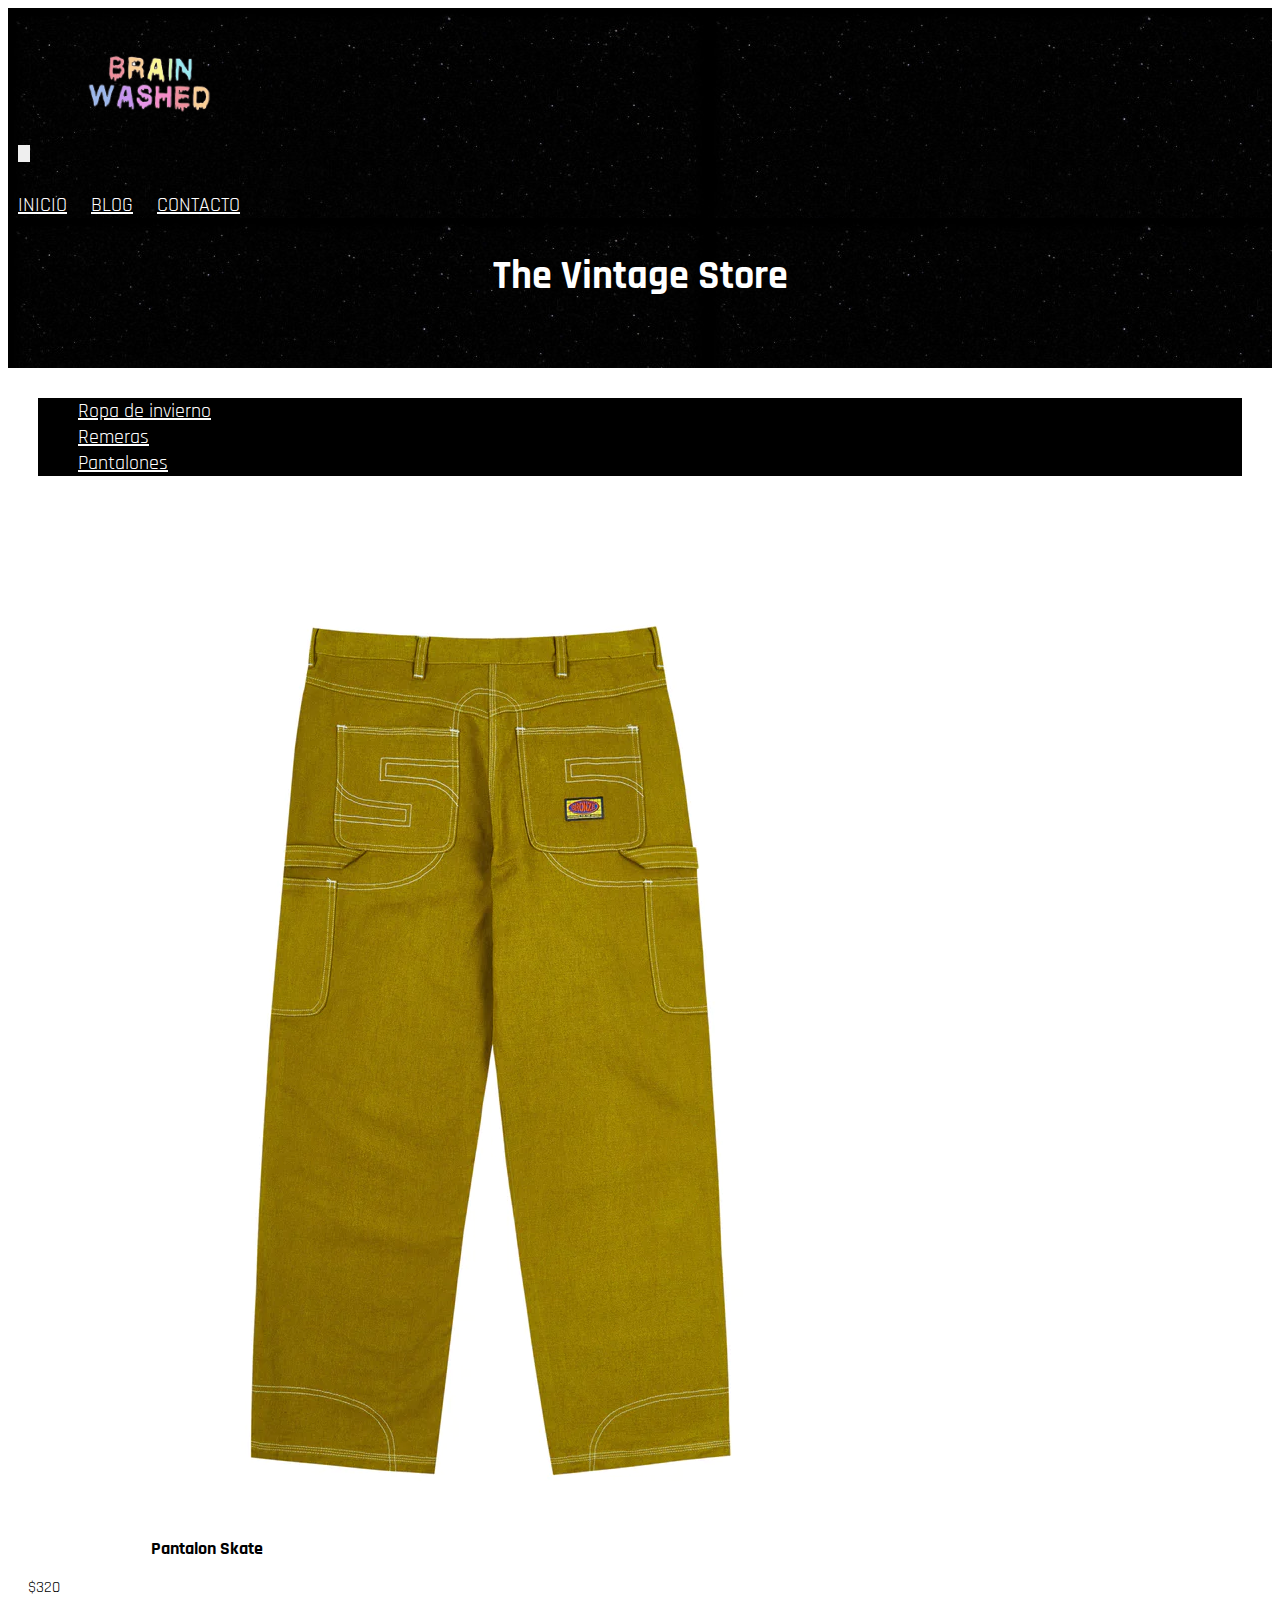
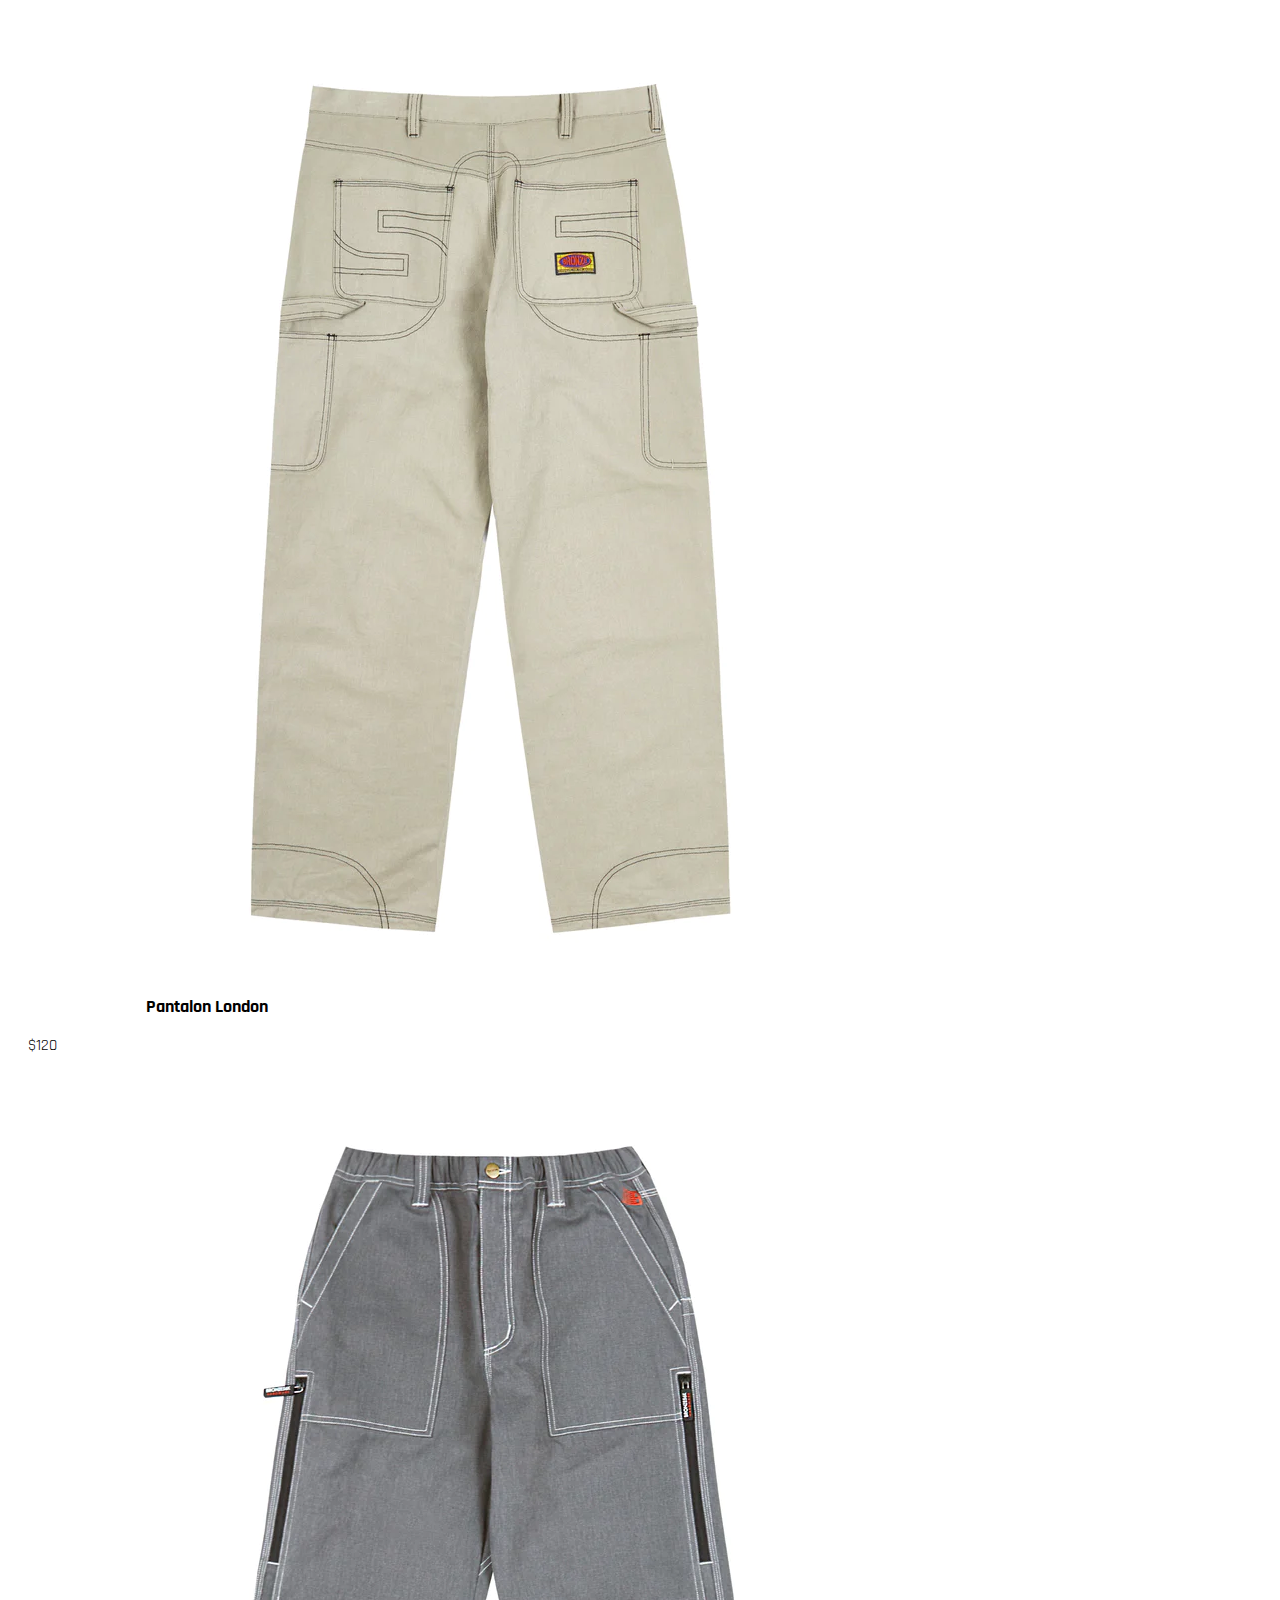
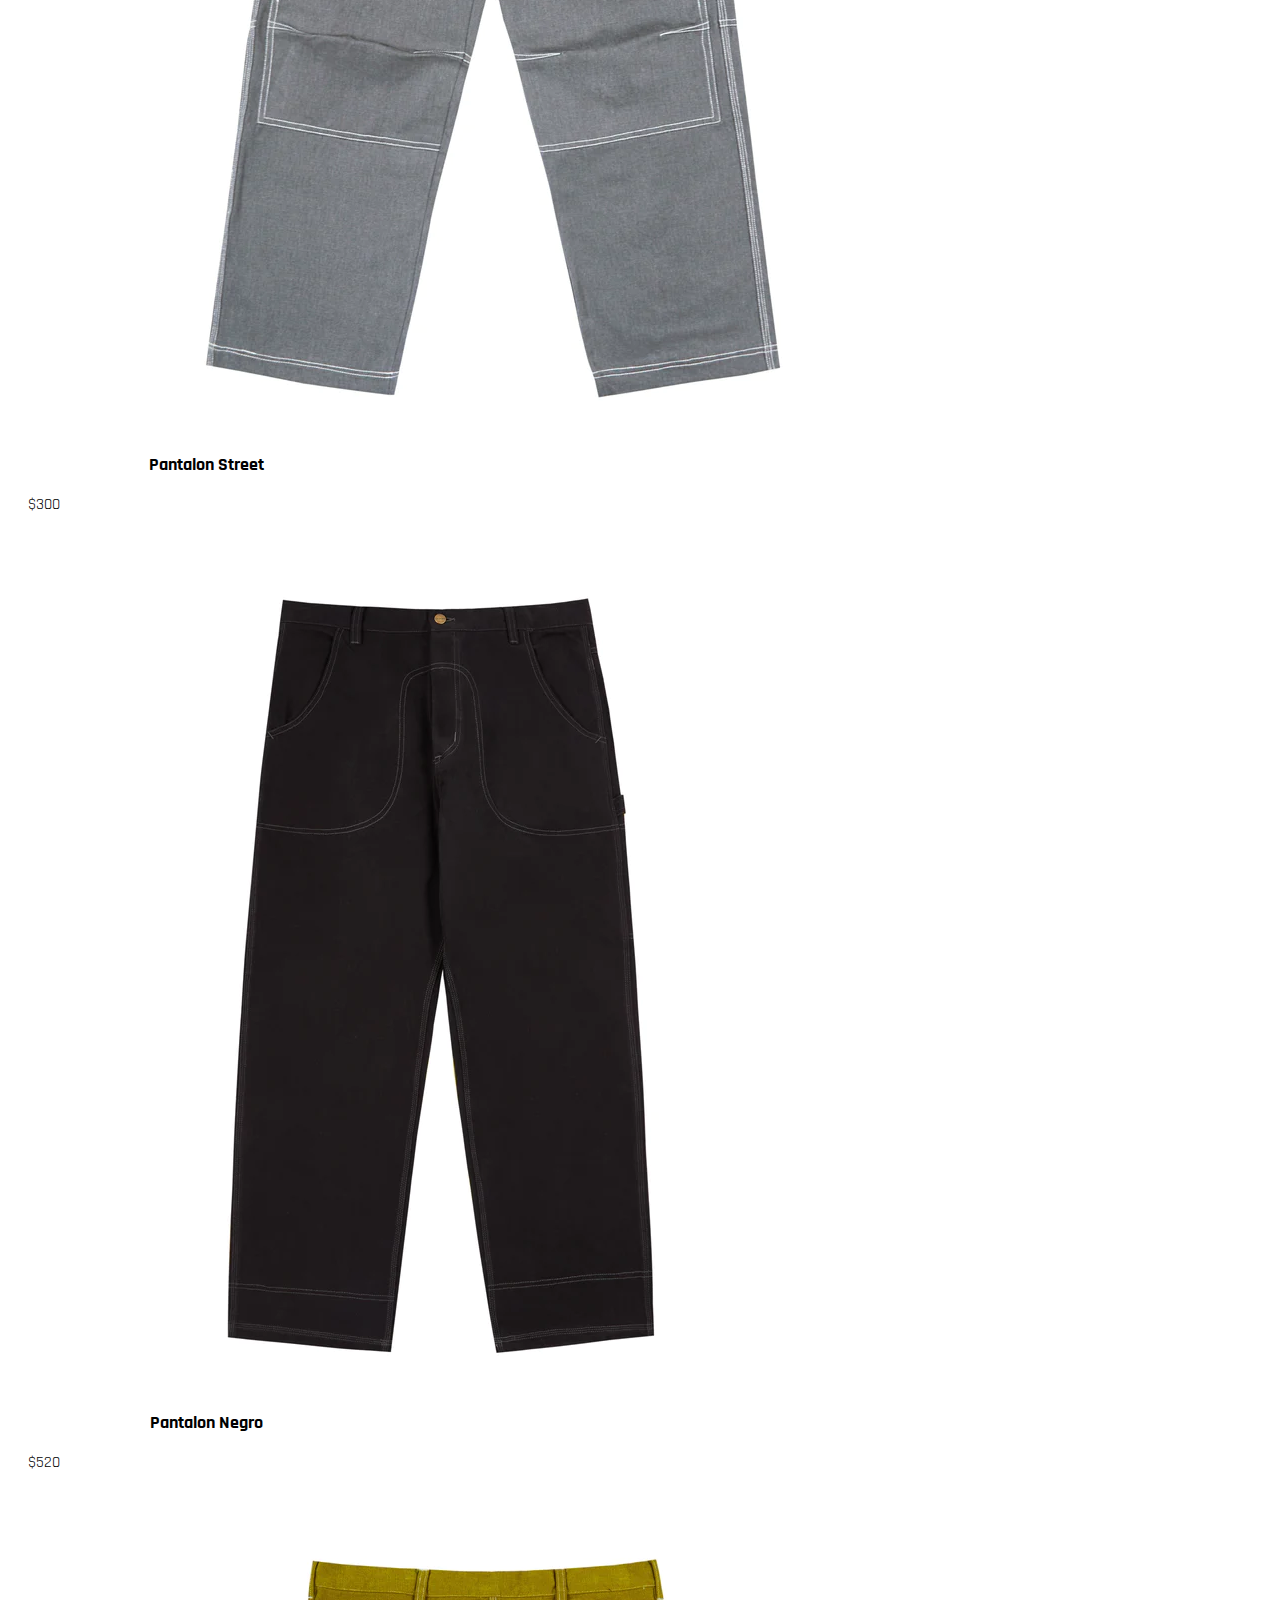
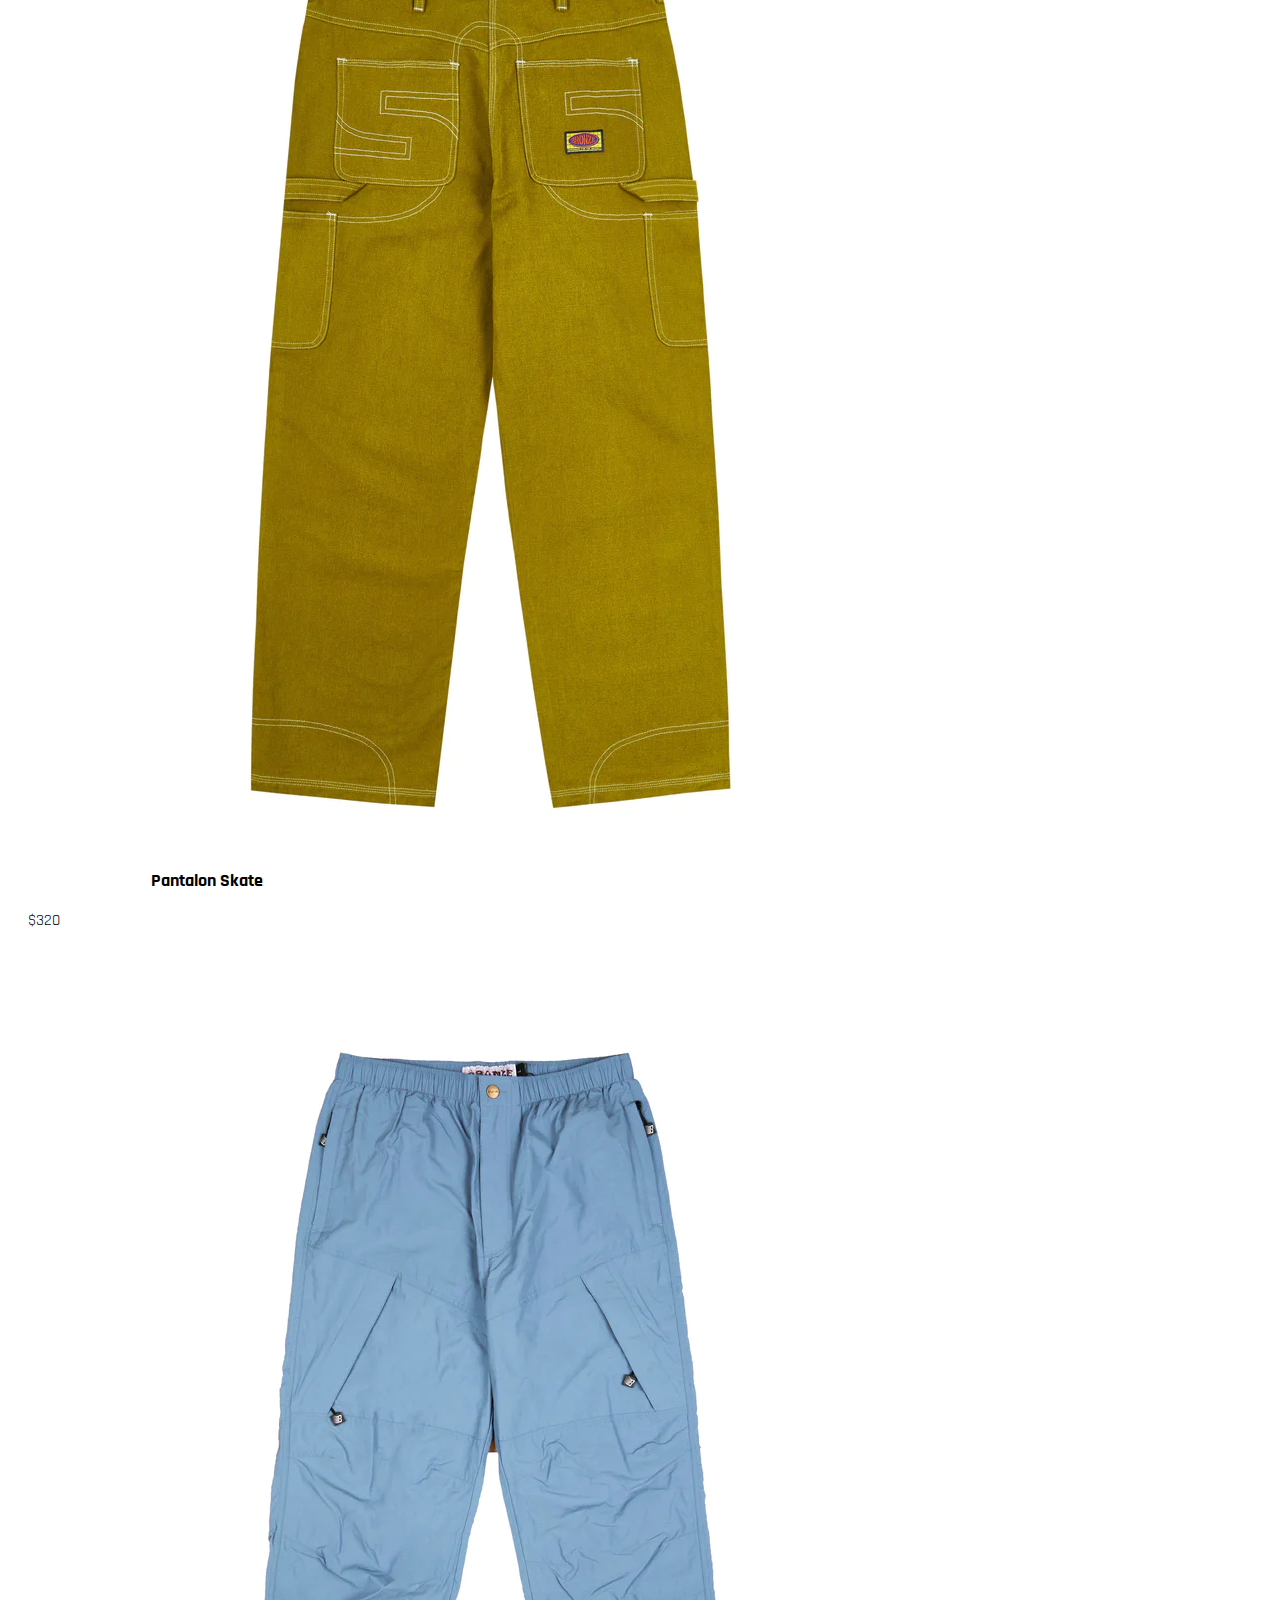
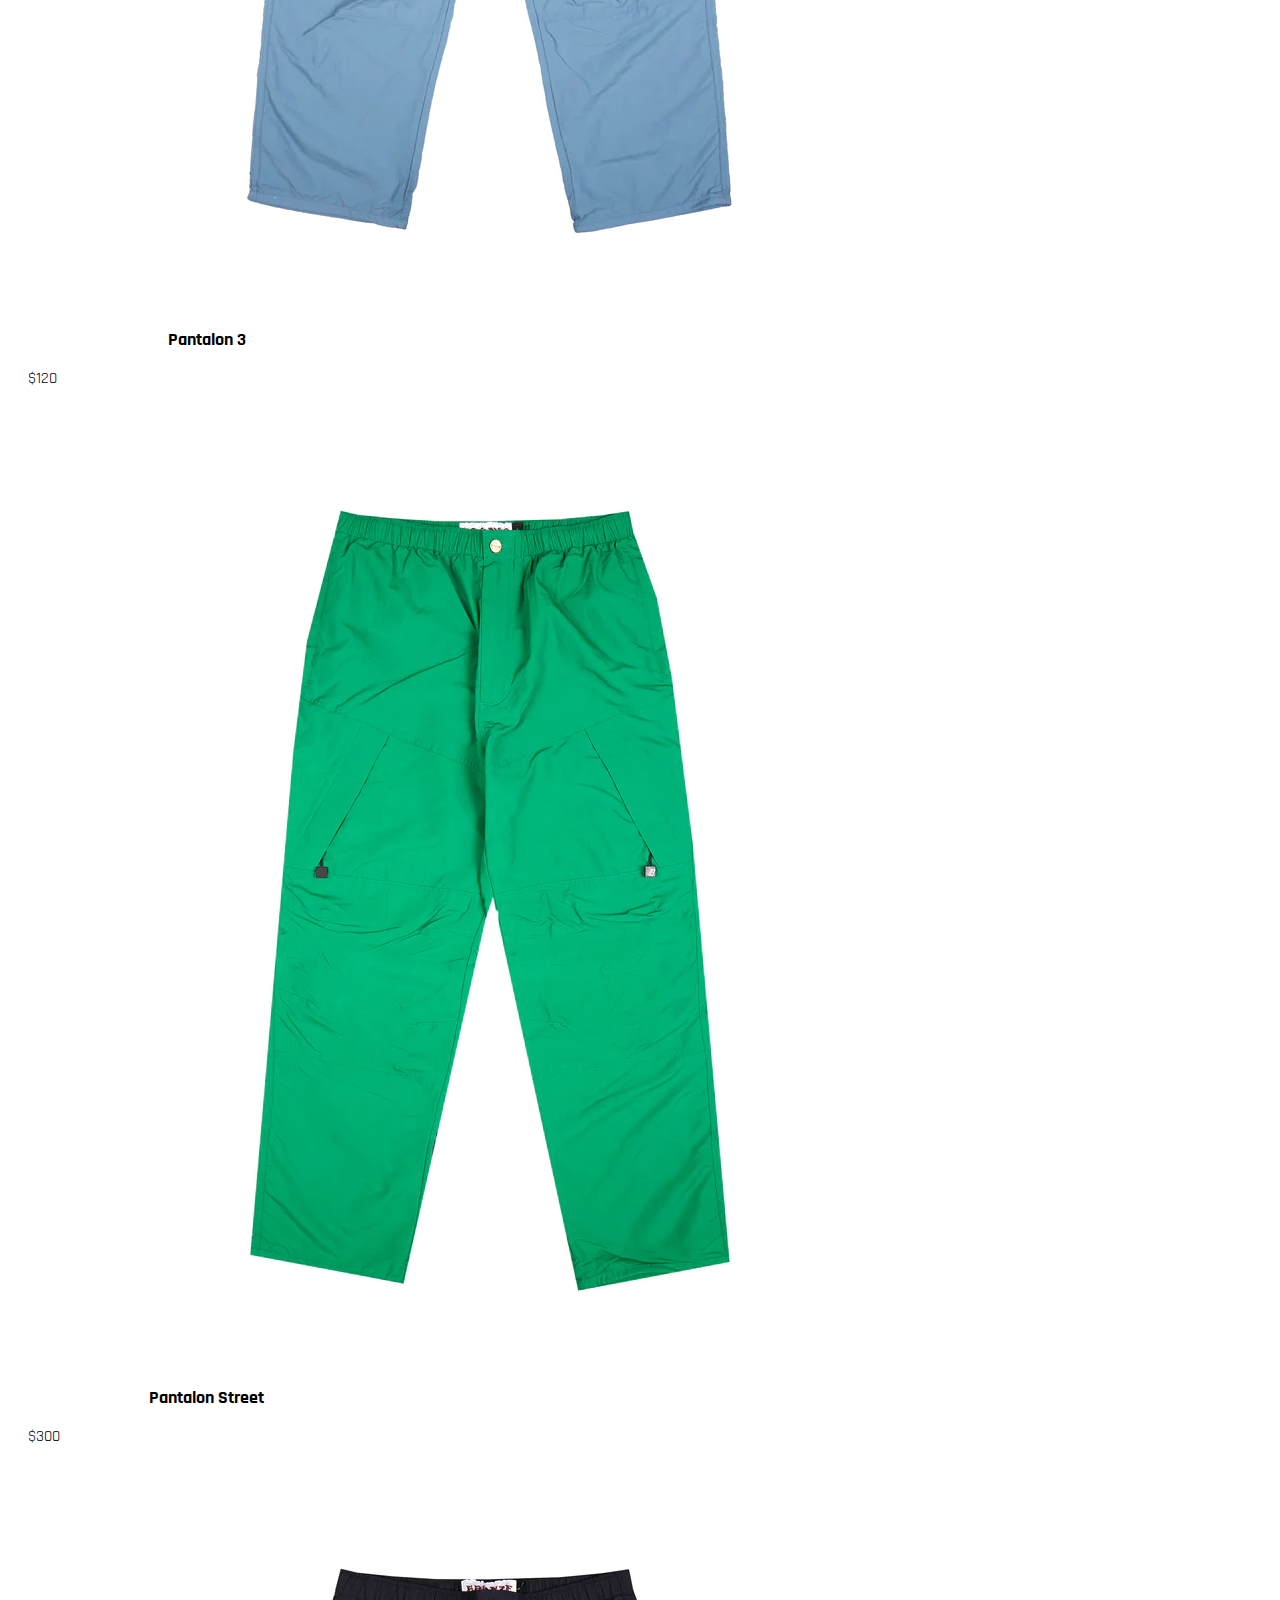
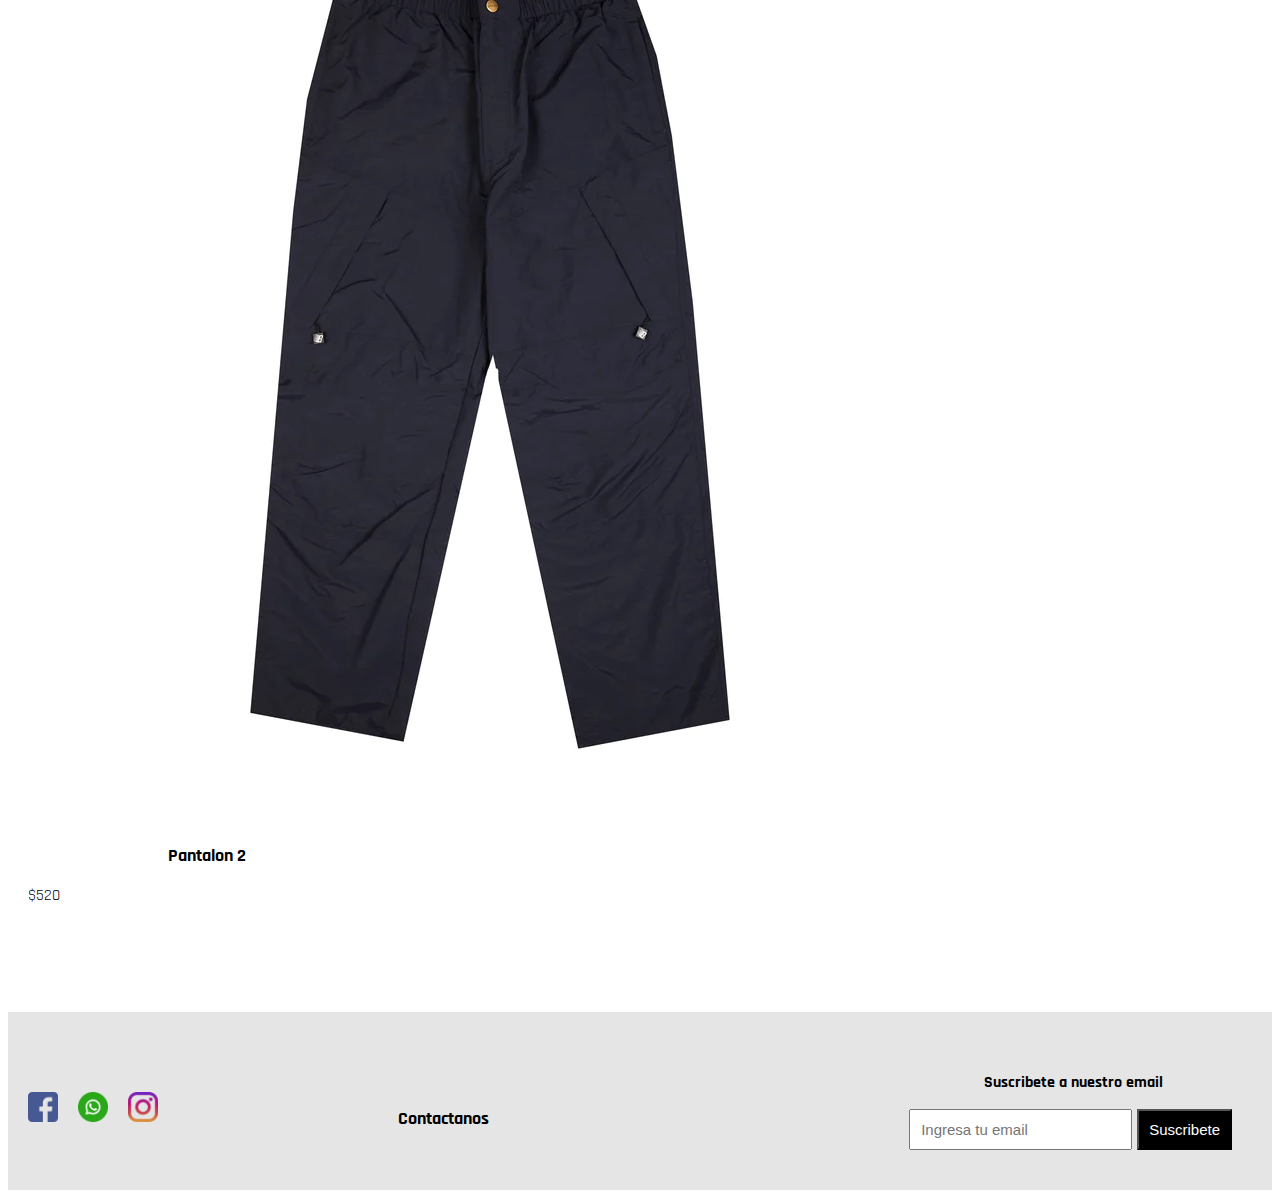
<file: html/pantalones.html>
<!DOCTYPE html>
<html lang="en">

<head>
    <meta charset="UTF-8">
    <meta http-equiv="X-UA-Compatible" content="IE=edge">
    <meta name="viewport" content="width=device-width, initial-scale=1.0">
    <title>Pantalones</title>
    <meta name="description" content="Pantalones nuevos y usados de distintas marcas">
    <link rel="shortcut icon" type="image/png" href="../imagenes/favicon.png">
    <link href="https://cdn.jsdelivr.net/npm/bootstrap@5.3.0-alpha1/dist/css/bootstrap.min.css" rel="stylesheet"
        integrity="sha384-GLhlTQ8iRABdZLl6O3oVMWSktQOp6b7In1Zl3/Jr59b6EGGoI1aFkw7cmDA6j6gD" crossorigin="anonymous">
    <link rel="stylesheet" href="../css/estilo.css">
</head>

<body>





    <!-- header -->
    <header>
        <!-- contenedor navegador -->
        <nav class="navbar navbar-expand-lg " data-bs-theme="dark">
            <!-- boton navegador -->
            <button class="navbar-toggler botonNav" type="button" data-bs-toggle="collapse"
                data-bs-target="#navbarTogglerDemo01" aria-controls="navbarTogglerDemo01" aria-expanded="false"
                aria-label="Toggle navigation">
                <span class="navbar-toggler-icon mx-auto "><svg xmlns="http://www.w3.org/2000/svg" viewBox="0 0 24 24"
                        fill="currentColor" className="w-0 h-0">
                        <path fillRule="evenodd"
                            d="M3 6.75A.75.75 0 013.75 6h16.5a.75.75 0 010 1.5H3.75A.75.75 0 013 6.75zM3 12a.75.75 0 01.75-.75h16.5a.75.75 0 010 1.5H3.75A.75.75 0 013 12zm0 5.25a.75.75 0 01.75-.75h16.5a.75.75 0 010 1.5H3.75a.75.75 0 01-.75-.75z"
                            clipRule="evenodd" />
                    </svg></span>

            </button>

            <!-- logotipo navegador -->
            <a class="navbar-brand " href="../index.html ">
                <img src="../imagenes/LOGO-removebg-preview.png" alt="logo pagina" width="150" height="150 mx">
            </a>

            <!-- menu desplegable -->
            <div class="collapse navbar-collapse justify-content-end" id="navbarTogglerDemo01">

                <div class="navbar-nav menuDesplegable2 ">
                    <a class="nav-link " aria-current="page" href="../index.html">INICIO</a>
                    <a class="nav-link" aria-current="page" href="../html/blog.html">BLOG</a>
                    <a class="nav-link" href="../html/contacto.html">CONTACTO</a>
                </div>
        </nav>

    </header>

    <!-- main -->

    <main>
        <div class="fondo">
            <h1 class="titulo">The Vintage Store</h1>
        </div>
        <!-- contenedor -->
        <div class="row justify-content-center g-0  ">

            <ul class="nav justify-content-center navegadorIndex">
                <li class="nav-item">
                    <a class="nav-link active" aria-current="page" href="../html/ropaInvierno.html">Ropa de invierno</a>
                </li>
                <li class="nav-item">
                    <a class="nav-link" href="../html/remeras.html">Remeras</a>
                </li>
                <li class="nav-item">
                    <a class="nav-link" href="../html/pantalones.html">Pantalones</a>
                </li>
            </ul>

            <!-- cartas -->
            <div class="carta col-xl-3 col-md-6 col-sm-12 text-center m-4">
                <a href="../html/producto.html"> <img src="../imagenes/pantalon5.webp"
                        class="imagenProducto card-img-top" alt="pantalon"></a>
                <div class="card-body">
                    <h3 class="card-title">Pantalon Skate</h3>
                    <p class="card-text">$320</p>

                </div>
            </div>

            <div class="carta col-xl-3 col-md-6 col-sm-12 text-center m-4">
                <a href="../html/producto.html"> <img src="../imagenes/pantalon6.webp"
                        class="imagenProducto card-img-top" alt="Pantalon london"></a>
                <div class="card-body">
                    <h3 class="card-title">Pantalon London</h3>
                    <p class="card-text">$120</p>

                </div>
            </div>


            <div class="carta col-xl-3 col-md-6 col-sm-12 text-center m-4">
                <a href="../html/producto.html"> <img src="../imagenes/pantalon7.webp"
                        class="imagenProducto card-img-top" alt="Pantalon street"></a>
                <div class="card-body">
                    <h3 class="card-title">Pantalon Street</h3>
                    <p class="card-text">$300</p>

                </div>
            </div>


            <div class="carta col-xl-3 col-md-6 col-sm-12 text-center m-4">
                <a href="../html/producto.html"> <img src="../imagenes/pantalonnegro.webp"
                        class="imagenProducto card-img-top" alt="pantalon negro"></a>
                <div class="card-body">
                    <h3 class="card-title">Pantalon Negro</h3>
                    <p class="card-text">$520</p>

                </div>



            </div>


            <!-- cartas -->
            <div class="carta col-xl-3 col-md-6 col-sm-12 text-center m-4">
                <a href="../html/producto.html"> <img src="../imagenes/pantalon5.webp"
                        class="imagenProducto card-img-top" alt="pantalon skate"></a>
                <div class="card-body">
                    <h3 class="card-title">Pantalon Skate</h3>
                    <p class="card-text">$320</p>

                </div>
            </div>





            <div class="carta col-xl-3 col-md-6 col-sm-12 text-center m-4">
                <a href="../html/producto.html"> <img src="../imagenes/pantalon23.webp"
                        class="imagenProducto card-img-top" alt="Pantalon 3"></a>
                <div class="card-body">
                    <h3 class="card-title">Pantalon 3</h3>
                    <p class="card-text">$120</p>

                </div>
            </div>


            <div class="carta col-xl-3 col-md-6 col-sm-12 text-center m-4">
                <a href="../html/producto.html"> <img src="../imagenes/pantalon21.webp"
                        class="imagenProducto card-img-top" alt="pantalon 1"></a>
                <div class="card-body">
                    <h3 class="card-title">Pantalon Street</h3>
                    <p class="card-text">$300</p>

                </div>
            </div>


            <div class="carta col-xl-3 col-md-6 col-sm-12 text-center m-4">
                <a href="../html/producto.html"> <img src="../imagenes/pantalon22.webp"
                        class="imagenProducto card-img-top" alt="pantalon 2"></a>
                <div class="card-body">
                    <h3 class="card-title">Pantalon 2</h3>
                    <p class="card-text">$520</p>

                </div>



            </div>


          
         


          
               
        </div>

        </div>

    </main>

    <!-- footer -->
    <footer class="padreFooter">
        <div class="contenedorFooter">
            <div class="redes">
                <div class="redesSociales">
                    <a href="https://es-la.facebook.com/" target="_blank"><img class="imagenRedes"
                            src="../imagenes/facebook.png" alt="facebook"></a>

                    <a href="https://web.whatsapp.com/" target="_blank"><img class="imagenRedes"
                            src="../imagenes/whatsapp.png" alt="whatsapp"></a>

                    <a href="https://www.instagram.com//" target="_blank"><img class="imagenRedes"
                            src="../imagenes/instagram.png" alt="instagram"></a>
                </div>
            </div>

            <h3 class="tituloFooter "><a href="../html/contacto.html">Contactanos</a></h3>

            <ul>

                <div class=" formulario1 ">
                    <h3>Suscribete a nuestro email</h3>
                    <form class="formularioNewslatter text-center" action="informar">
                        <label for="name"></label>

                        <input type="text" id="name" name="name" placeholder="Ingresa tu email">
                        <button class="boton">Suscribete</button>
                    </form>
                </div>
        </div>
    </footer>

    <script src="https://cdn.jsdelivr.net/npm/bootstrap@5.3.0-alpha1/dist/js/bootstrap.bundle.min.js"
        integrity="sha384-w76AqPfDkMBDXo30jS1Sgez6pr3x5MlQ1ZAGC+nuZB+EYdgRZgiwxhTBTkF7CXvN"
        crossorigin="anonymous"></script>







</body>

</html>
</file>
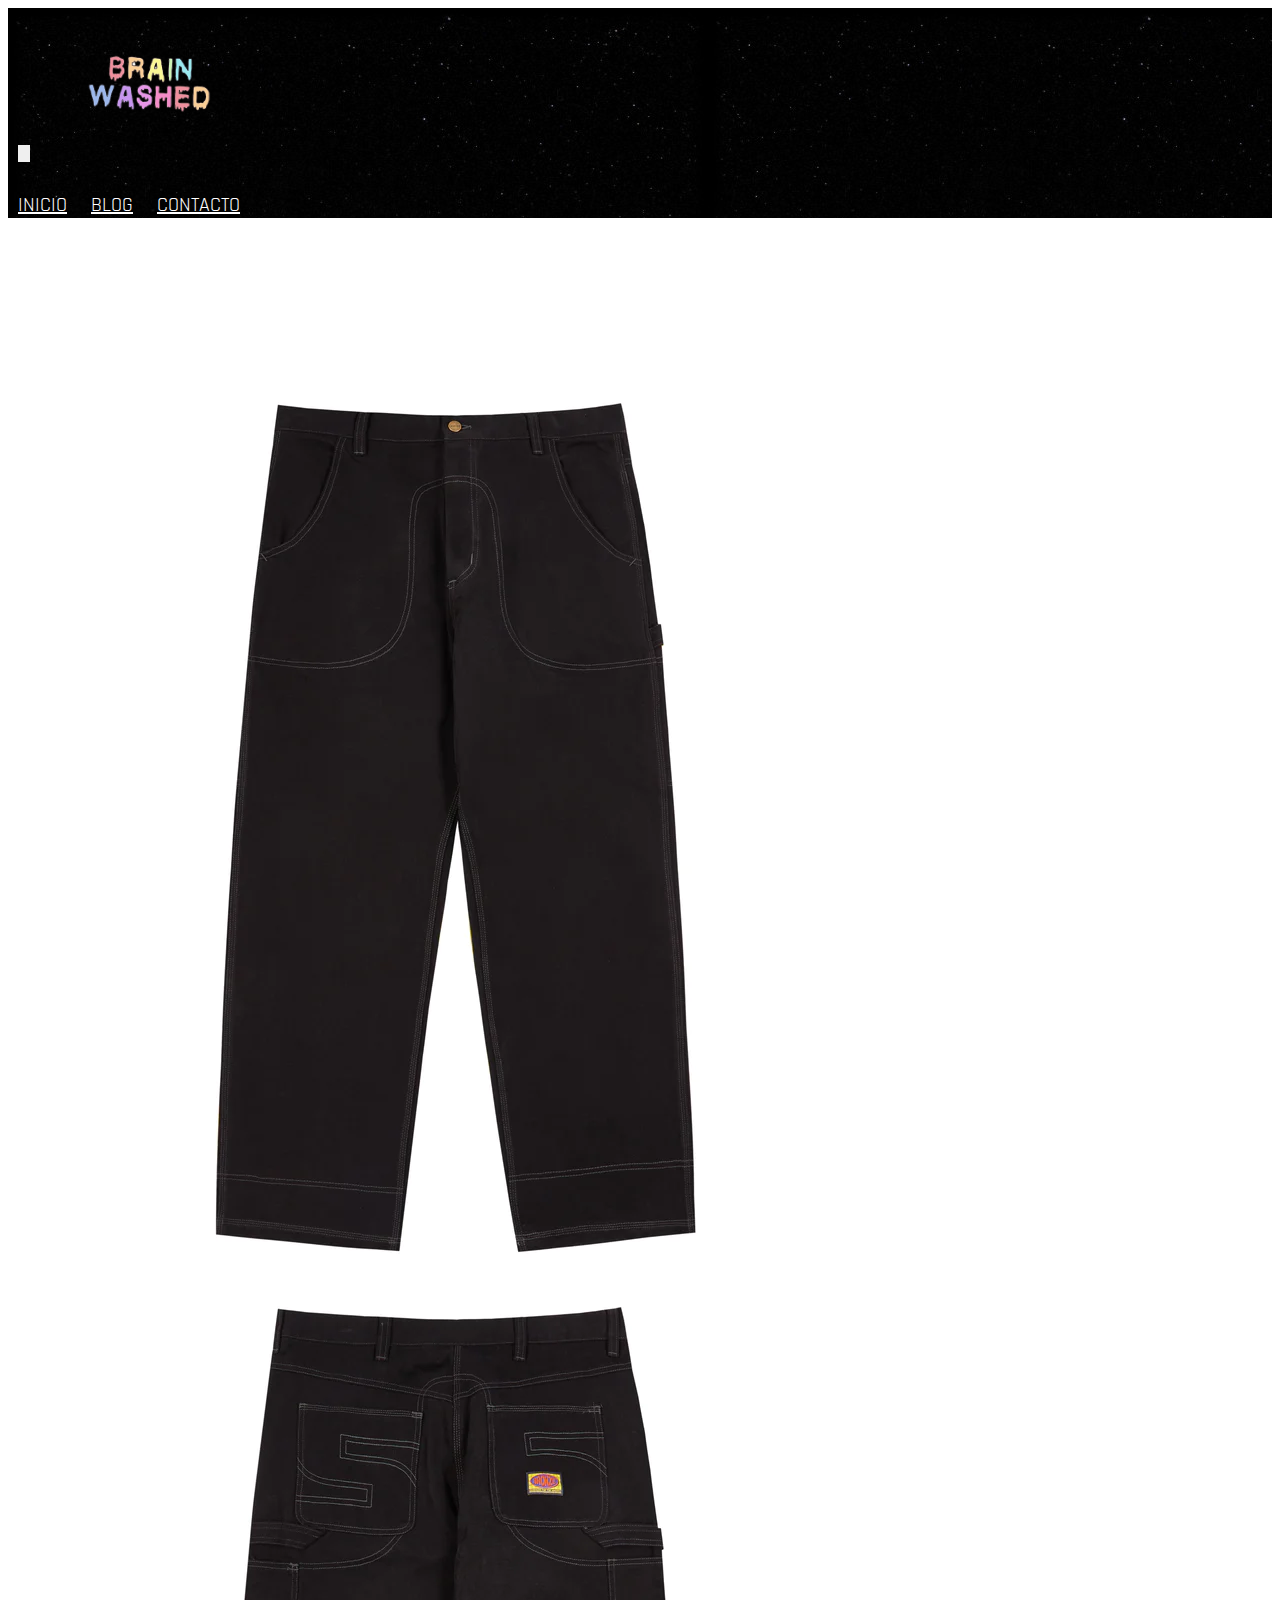
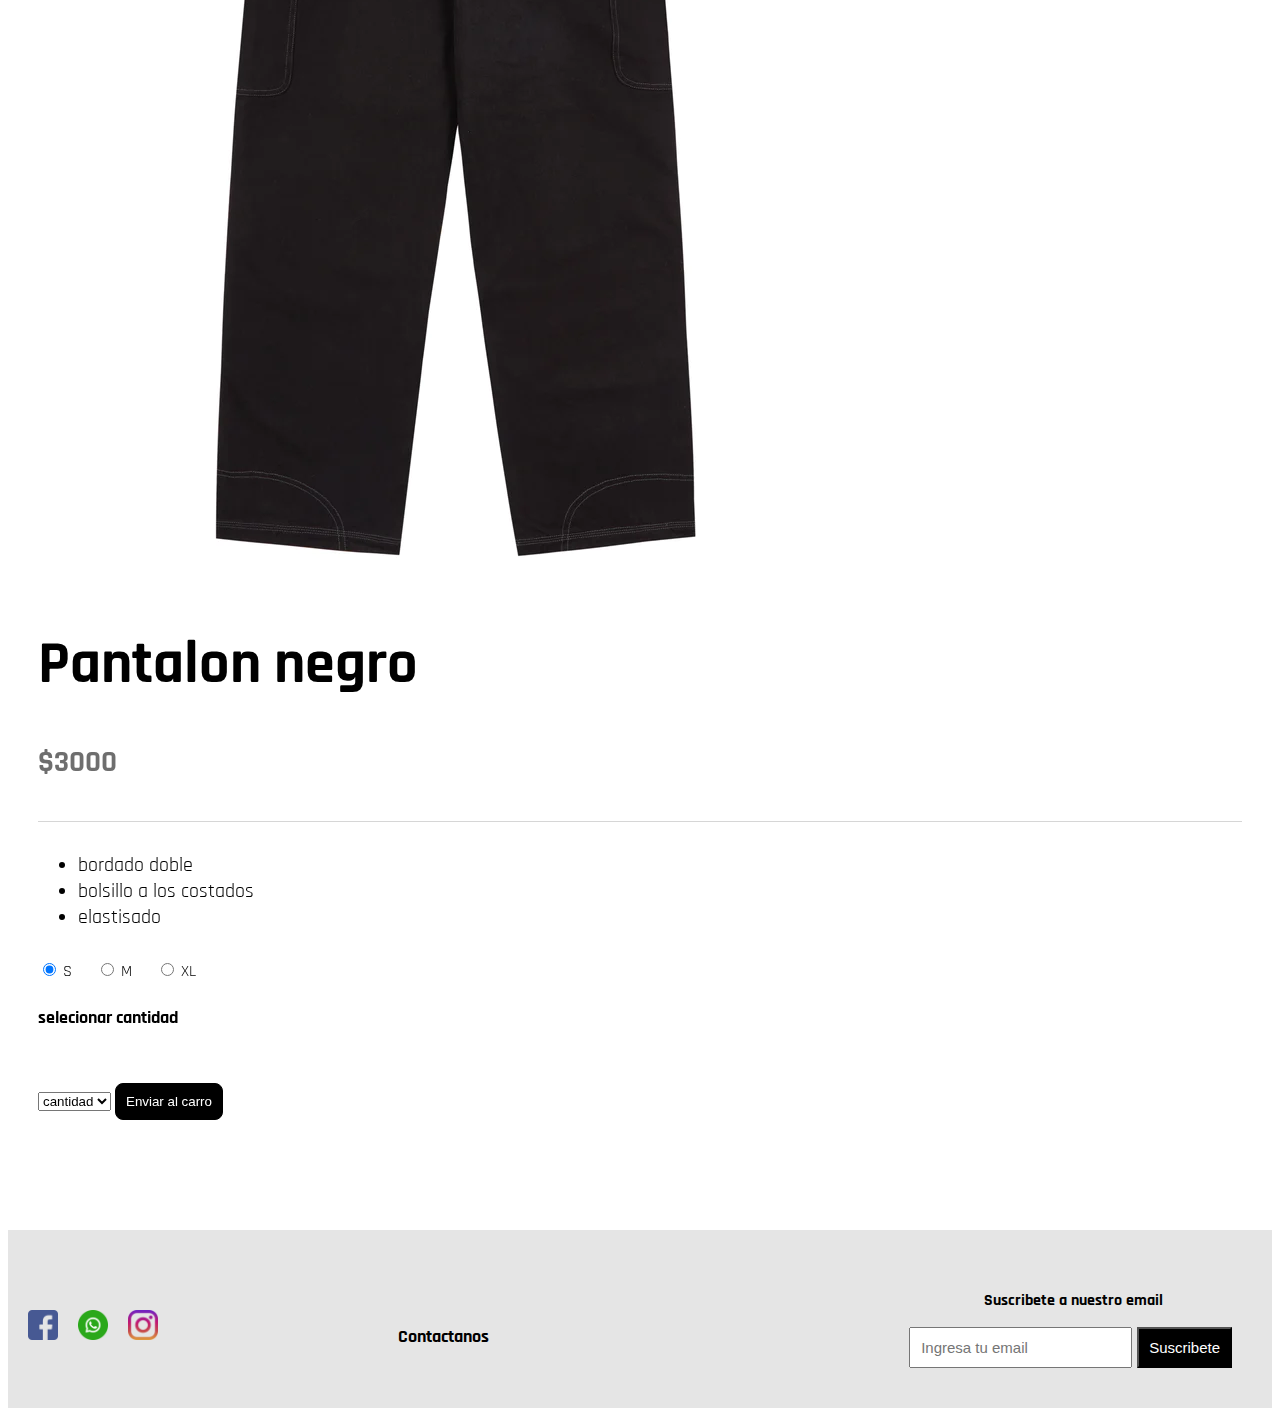
<file: html/producto.html>
<!DOCTYPE html>
<html lang="en">

<head>
    <meta charset="UTF-8">
    <meta http-equiv="X-UA-Compatible" content="IE=edge">
    <meta name="viewport" content="width=device-width, initial-scale=1.0">
    <title>Productos</title>
    <meta name="description" content="Productos de muchas marcas ">
    <link rel="shortcut icon" type="image/png" href="./imagenes/favicon.png">
    <link href="https://cdn.jsdelivr.net/npm/bootstrap@5.3.0-alpha1/dist/css/bootstrap.min.css" rel="stylesheet"
        integrity="sha384-GLhlTQ8iRABdZLl6O3oVMWSktQOp6b7In1Zl3/Jr59b6EGGoI1aFkw7cmDA6j6gD" crossorigin="anonymous">
    <link rel="stylesheet" href="../css/estilo.css">

</head>

<body>




    <!-- header -->
    <header>
        <!-- contenedor navegador -->
        <nav class="navbar bg-dark navbar-expand-lg " data-bs-theme="dark">
            <!-- boton navegador -->
            <button class="navbar-toggler botonNav" type="button" data-bs-toggle="collapse"
                data-bs-target="#navbarTogglerDemo01" aria-controls="navbarTogglerDemo01" aria-expanded="false"
                aria-label="Toggle navigation">
                <span class="navbar-toggler-icon mx-auto "> <svg xmlns="http://www.w3.org/2000/svg" viewBox="0 0 24 24"
                        fill="currentColor" className="w-0 h-0">
                        <path fillRule="evenodd"
                            d="M3 6.75A.75.75 0 013.75 6h16.5a.75.75 0 010 1.5H3.75A.75.75 0 013 6.75zM3 12a.75.75 0 01.75-.75h16.5a.75.75 0 010 1.5H3.75A.75.75 0 013 12zm0 5.25a.75.75 0 01.75-.75h16.5a.75.75 0 010 1.5H3.75a.75.75 0 01-.75-.75z"
                            clipRule="evenodd" />
                    </svg></span>

            </button>

            <!-- logotipo navegador -->
            <a class="navbar-brand " href="../index.html">
                <img src="../imagenes/LOGO-removebg-preview.png" alt="logo pagina" width="150" height="150 mx">
            </a>

            <!-- menu desplegable -->
            <div class="collapse navbar-collapse justify-content-end" id="navbarTogglerDemo01">

                <div class="navbar-nav menuDesplegable2 ">
                    <a class="nav-link" aria-current="page" href="../index.html">INICIO</a>
                    <a class="nav-link" aria-current="page" href="../html/blog.html">BLOG</a>
                    <a class="nav-link" href="../html/contacto.html">CONTACTO</a>
                </div>
        </nav>
        
    </header>
    <main class="mainProductos">

        <div class="row contenedorProducto">
            <div class="col-xl-6  col-sm-12 ">
                <article class="articuloProducto">
                    <img class="imagen1 img-fluid " src="../imagenes/pantalon/25263_900x.webp" alt="pantalon" />
                    <img class="imagen1 img-fluid" src="../imagenes/pantalon/25264_900x.webp" alt="pantalon" />
                </article>
            </div>
            <div class="col-xl-6 cont  col-sm-12 ">
                <div class="contenedorPosition">

                    <div class="titulosH4">
                        <h1 class="tituloProductos">Pantalon negro</h1>
                        <h4 class="precioProductos"> $3000</h4>
                    </div>


                    <ul class="listaInformacionProductos">
                        <li>bordado doble</li>
                        <li>bolsillo a los costados</li>
                        <li>elastisado</li>
                    </ul>

                    <div class="botonesProducto">

                        <input type="radio" class="btn-check" name="options" id="option1" autocomplete="off" checked>
                        <label class="btn " for="option1">S</label>

                        <input type="radio" class="btn-check" name="options" id="option2" autocomplete="off">
                        <label class="btn " for="option2">M</label>


                        <input type="radio" class="btn-check" name="options" id="option4" autocomplete="off">
                        <label class="btn " for="option4">XL</label>

                        <H4 class="cantidadProductos">selecionar cantidad</H4>
                        <select class="form-select inputProducto" aria-label="">

                            <option selected>cantidad</option>
                            <option value="1">Uno</option>
                            <option value="2">Dos</option>
                            <option value="3">Tres</option>
                        </select>
                        <button type="button" class="botonera btn-lg">Enviar al carro</button>

                    </div>
                </div>
            </div>
        </div>
    </main>

    <!-- footer -->
    <footer class="padreFooter">
        <div class="contenedorFooter">
            <div class="redes">
                <div class="redesSociales">
                    <a href="https://es-la.facebook.com/" target="_blank"><img class="imagenRedes"
                            src="../imagenes/facebook.png" alt="facebook"></a>

                    <a href="https://web.whatsapp.com/" target="_blank"><img class="imagenRedes"
                            src="../imagenes/whatsapp.png" alt="whatsapp"></a>

                    <a href="https://www.instagram.com//" target="_blank"><img class="imagenRedes"
                            src="../imagenes/instagram.png" alt="instagram"></a>
                </div>
            </div>

            <h3 class="tituloFooter "><a href="../html/contacto.html">Contactanos</a></h3>

            <ul>

                <div class=" formulario1 ">
                    <h3 class="">Suscribete a nuestro email</h3>
                    <form class="formularioNewslatter text-center" action="informar">
                        <label for="name"></label>

                        <input type="text" id="name" name="name" placeholder="Ingresa tu email">
                        <button class="boton">Suscribete</button>
                    </form>
                </div>
        </div>
    </footer>
    <script src="https://cdn.jsdelivr.net/npm/bootstrap@5.3.0-alpha1/dist/js/bootstrap.bundle.min.js"
        integrity="sha384-w76AqPfDkMBDXo30jS1Sgez6pr3x5MlQ1ZAGC+nuZB+EYdgRZgiwxhTBTkF7CXvN"
        crossorigin="anonymous"></script>
</body>

</html>
</file>
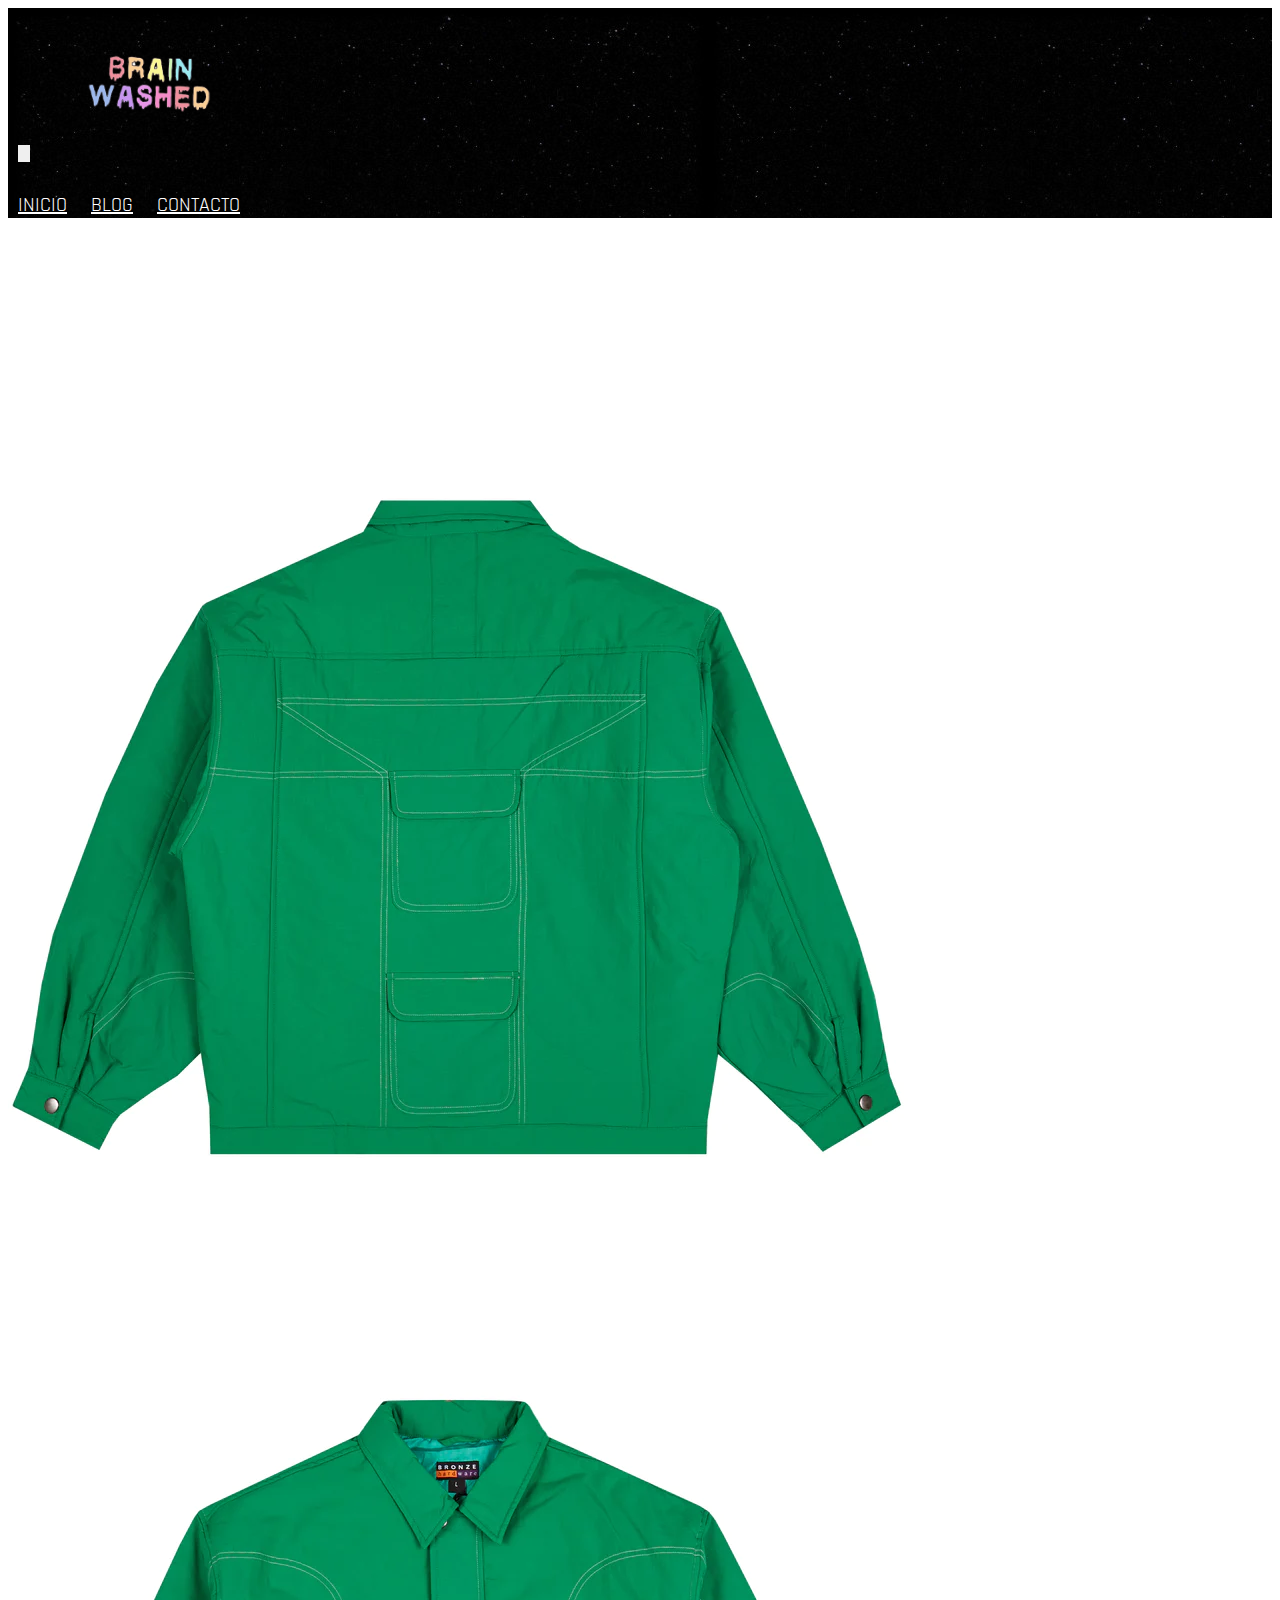
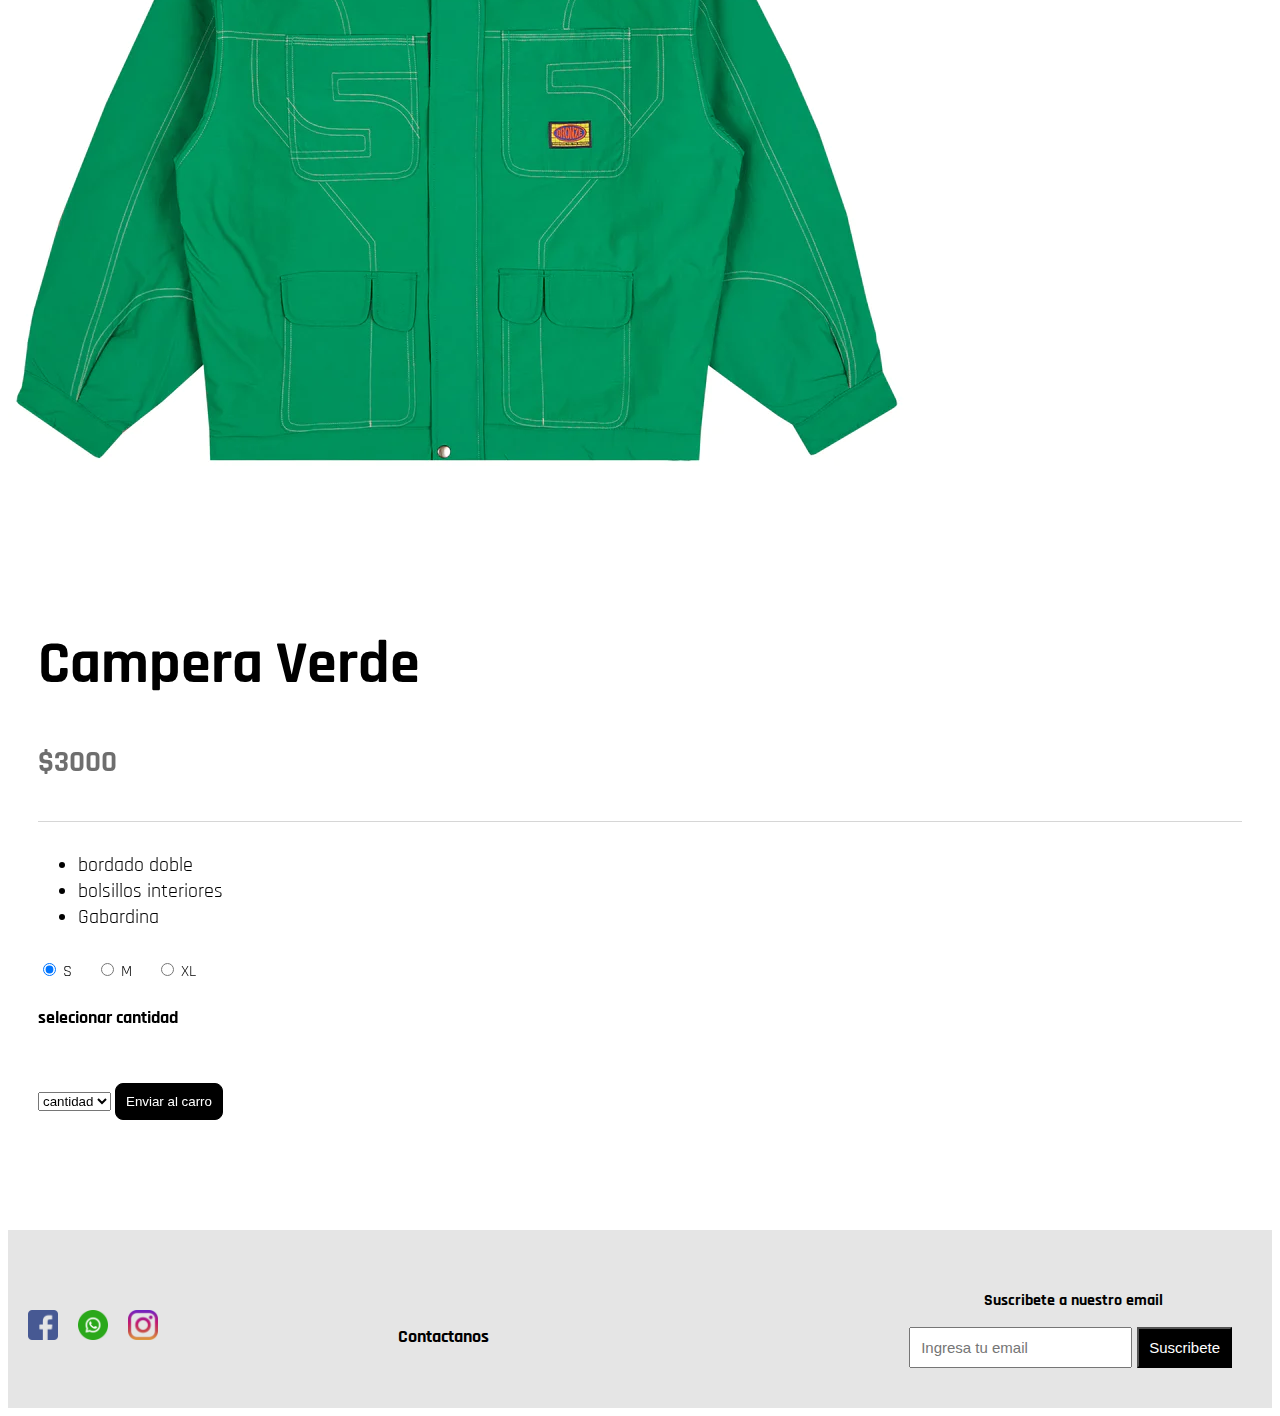
<file: html/productoInvierno.html>
<!DOCTYPE html>
<html lang="en">

<head>
    <meta charset="UTF-8">
    <meta http-equiv="X-UA-Compatible" content="IE=edge">
    <meta name="viewport" content="width=device-width, initial-scale=1.0">
    <title>Productos de invierno</title>
    <meta name="description" content="Productos de muchas marcas ">
    <link rel="shortcut icon" type="image/png" href="../imagenes/favicon.png">
    <link href="https://cdn.jsdelivr.net/npm/bootstrap@5.3.0-alpha1/dist/css/bootstrap.min.css" rel="stylesheet"
        integrity="sha384-GLhlTQ8iRABdZLl6O3oVMWSktQOp6b7In1Zl3/Jr59b6EGGoI1aFkw7cmDA6j6gD" crossorigin="anonymous">
    <link rel="stylesheet" href="../css/estilo.css">

</head>

<body>




    <!-- header -->
    <header>
        <!-- contenedor navegador -->
        <nav class="navbar bg-dark navbar-expand-lg " data-bs-theme="dark">
            <!-- boton navegador -->
            <button class="navbar-toggler botonNav" type="button" data-bs-toggle="collapse"
                data-bs-target="#navbarTogglerDemo01" aria-controls="navbarTogglerDemo01" aria-expanded="false"
                aria-label="Toggle navigation">
                <span class="navbar-toggler-icon mx-auto "> <svg xmlns="http://www.w3.org/2000/svg" viewBox="0 0 24 24"
                        fill="currentColor" className="w-0 h-0">
                        <path fillRule="evenodd"
                            d="M3 6.75A.75.75 0 013.75 6h16.5a.75.75 0 010 1.5H3.75A.75.75 0 013 6.75zM3 12a.75.75 0 01.75-.75h16.5a.75.75 0 010 1.5H3.75A.75.75 0 013 12zm0 5.25a.75.75 0 01.75-.75h16.5a.75.75 0 010 1.5H3.75a.75.75 0 01-.75-.75z"
                            clipRule="evenodd" />
                    </svg></span>

            </button>

            <!-- logotipo navegador -->
            <a class="navbar-brand " href="../index.html">
                <img src="../imagenes/LOGO-removebg-preview.png" alt="logo pagina" width="150" height="150 mx">
            </a>

            <!-- menu desplegable -->
            <div class="collapse navbar-collapse justify-content-end" id="navbarTogglerDemo01">

                <div class="navbar-nav menuDesplegable2 ">
                    <a class="nav-link" aria-current="page" href="../index.html">INICIO</a>
                    <a class="nav-link" aria-current="page" href="../html/blog.html">BLOG</a>
                    <a class="nav-link" href="../html/contacto.html">CONTACTO</a>
                </div>
        </nav>
        
    </header>
    <main class="mainProductos">

        <div class="row contenedorProducto">
            <div class="col-xl-6  col-sm-12 ">
                <article class="articuloProducto">
                    <img class="imagen1 img-fluid " src="../imagenes/buzo28.webp" alt="buzo verde" />
                    <img class="imagen1 img-fluid" src="../imagenes/buzo288.webp" alt="buzo verde" />
                </article>
            </div>
            <div class="col-xl-6 cont  col-sm-12 ">
                <div class="contenedorPosition">

                    <div class="titulosH4">
                        <h1 class="tituloProductos">Campera Verde</h1>
                        <h4 class="precioProductos"> $3000</h4>
                    </div>


                    <ul class="listaInformacionProductos">
                        <li>bordado doble</li>
                        <li>bolsillos interiores</li>
                        <li>Gabardina</li>
                    </ul>

                    <div class="botonesProducto">

                        <input type="radio" class="btn-check" name="options" id="option1" autocomplete="off" checked>
                        <label class="btn " for="option1">S</label>

                        <input type="radio" class="btn-check" name="options" id="option2" autocomplete="off">
                        <label class="btn " for="option2">M</label>


                        <input type="radio" class="btn-check" name="options" id="option4" autocomplete="off">
                        <label class="btn " for="option4">XL</label>

                        <H4 class="cantidadProductos">selecionar cantidad</H4>
                        <select class="form-select inputProducto" aria-label="">

                            <option selected>cantidad</option>
                            <option value="1">Uno</option>
                            <option value="2">Dos</option>
                            <option value="3">Tres</option>
                        </select>
                        <button type="button" class="botonera btn-lg">Enviar al carro</button>

                    </div>
                </div>
            </div>
        </div>
    </main>

    <!-- footer -->
    <footer class="padreFooter">
        <div class="contenedorFooter">
            <div class="redes">
                <div class="redesSociales">
                    <a href="https://es-la.facebook.com/" target="_blank"><img class="imagenRedes"
                            src="../imagenes/facebook.png" alt="facebook"></a>

                    <a href="https://web.whatsapp.com/" target="_blank"><img class="imagenRedes"
                            src="../imagenes/whatsapp.png" alt="whatsapp"></a>

                    <a href="https://www.instagram.com//" target="_blank"><img class="imagenRedes"
                            src="../imagenes/instagram.png" alt="instagram"></a>
                </div>
            </div>

            <h3 class="tituloFooter "><a href="../html/contacto.html">Contactanos</a></h3>

            <ul>

                <div class=" formulario1 ">
                    <h3 class="">Suscribete a nuestro email</h3>
                    <form class="formularioNewslatter text-center" action="informar">
                        <label for="name"></label>

                        <input type="text" id="name" name="name" placeholder="Ingresa tu email">
                        <button class="boton">Suscribete</button>
                    </form>
                </div>
        </div>
    </footer>
    <script src="https://cdn.jsdelivr.net/npm/bootstrap@5.3.0-alpha1/dist/js/bootstrap.bundle.min.js"
        integrity="sha384-w76AqPfDkMBDXo30jS1Sgez6pr3x5MlQ1ZAGC+nuZB+EYdgRZgiwxhTBTkF7CXvN"
        crossorigin="anonymous"></script>
</body>

</html>
</file>
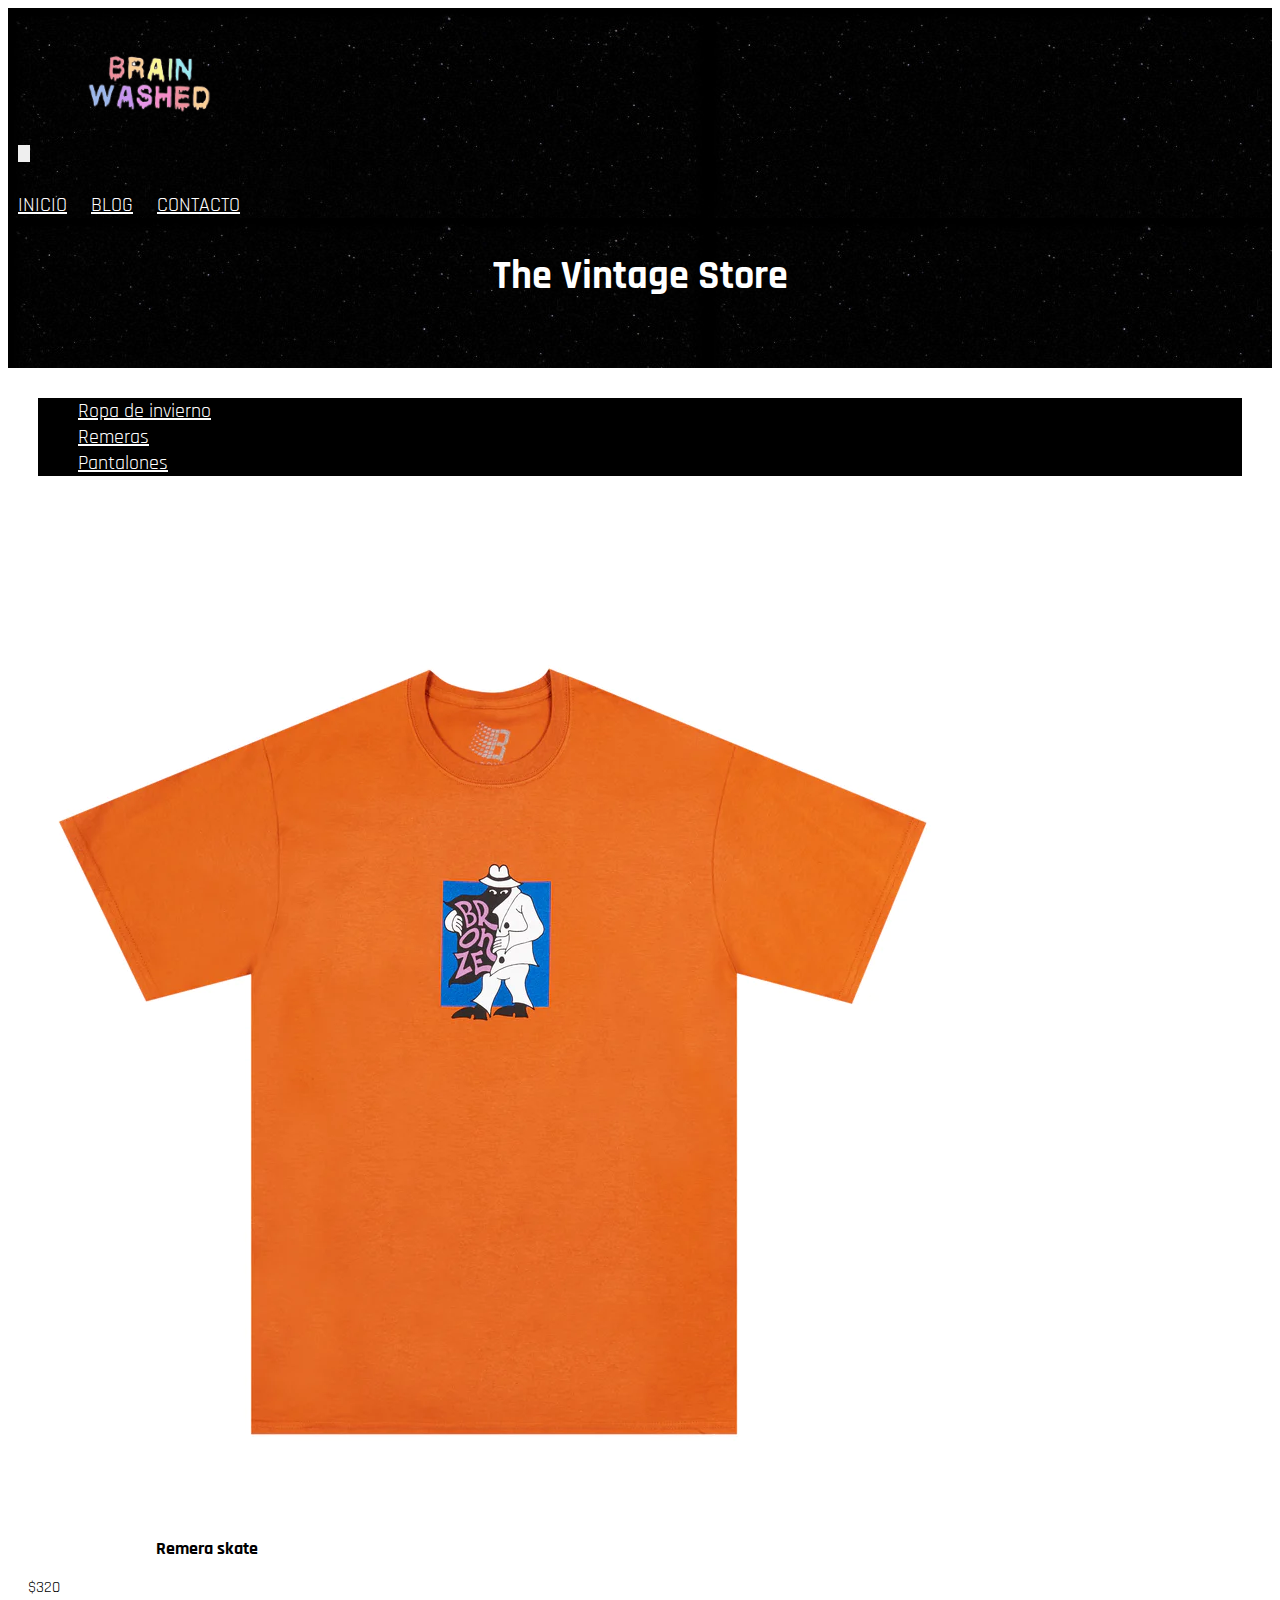
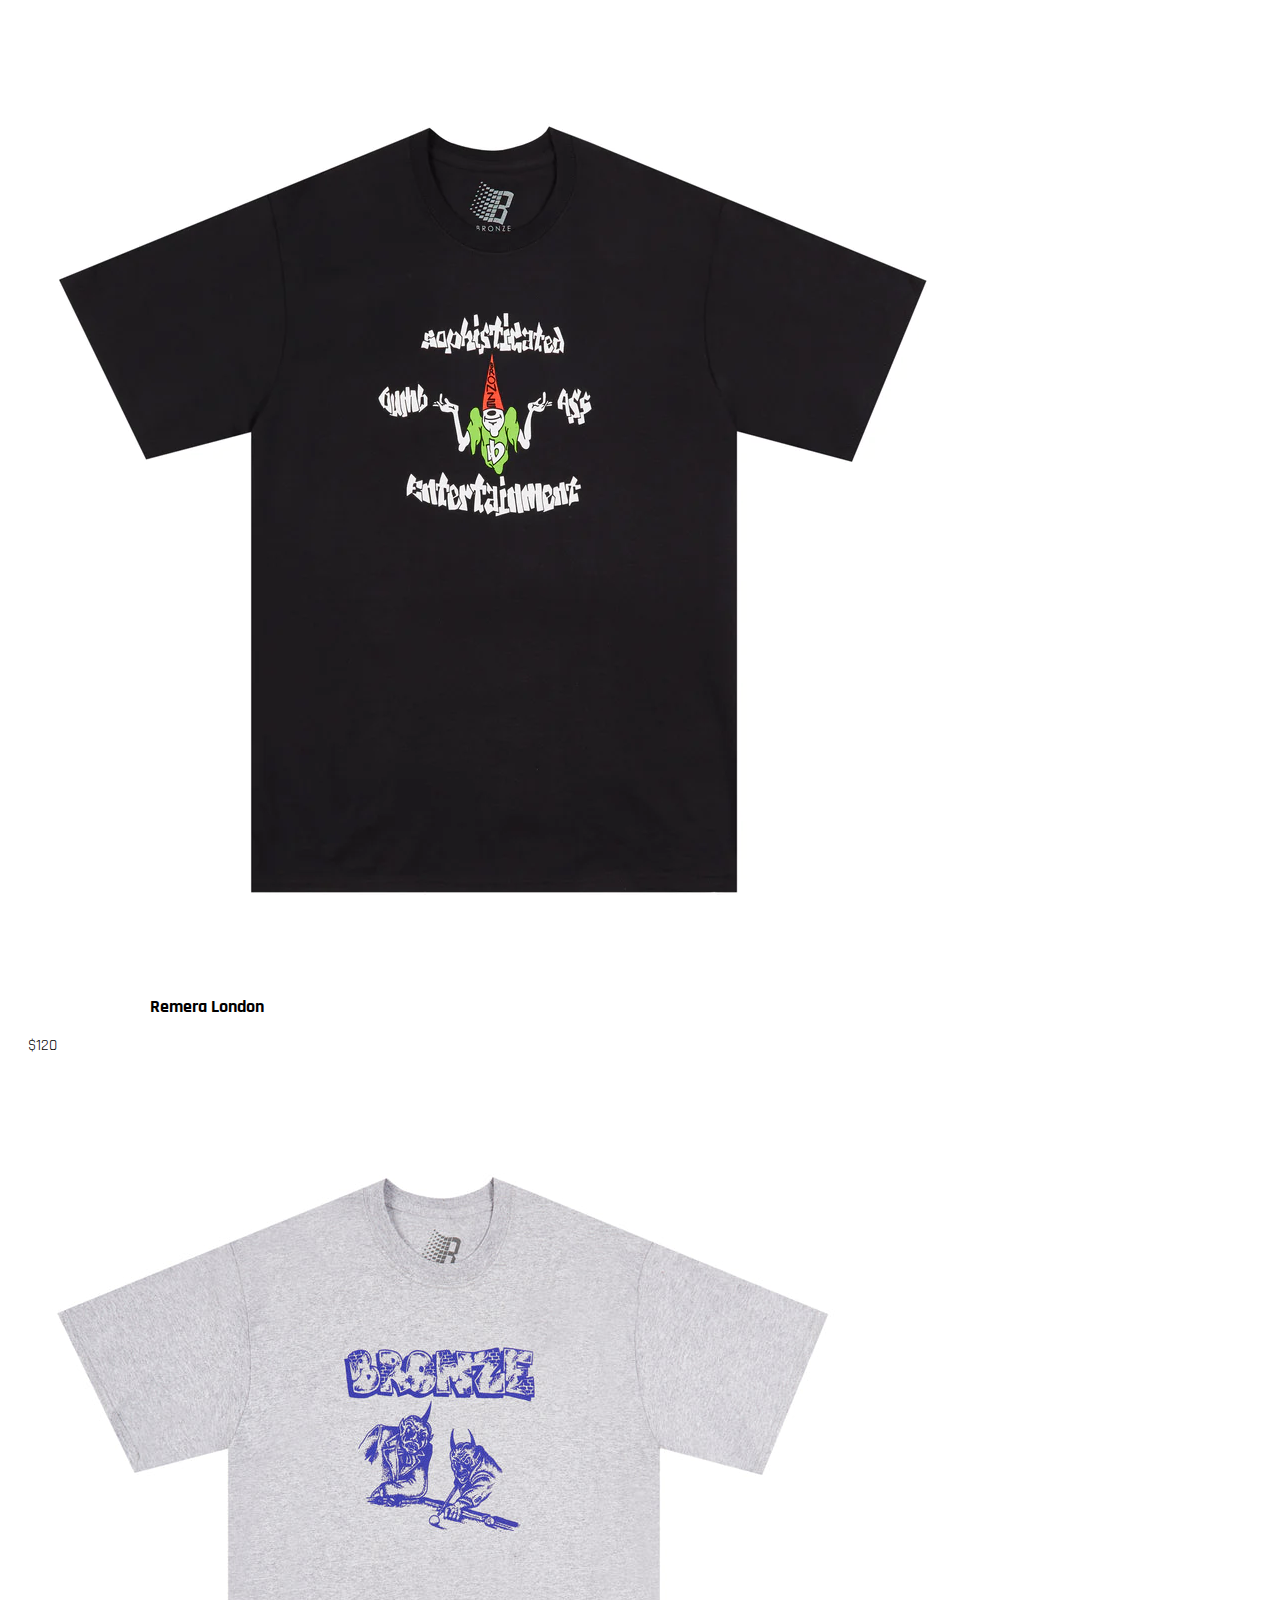
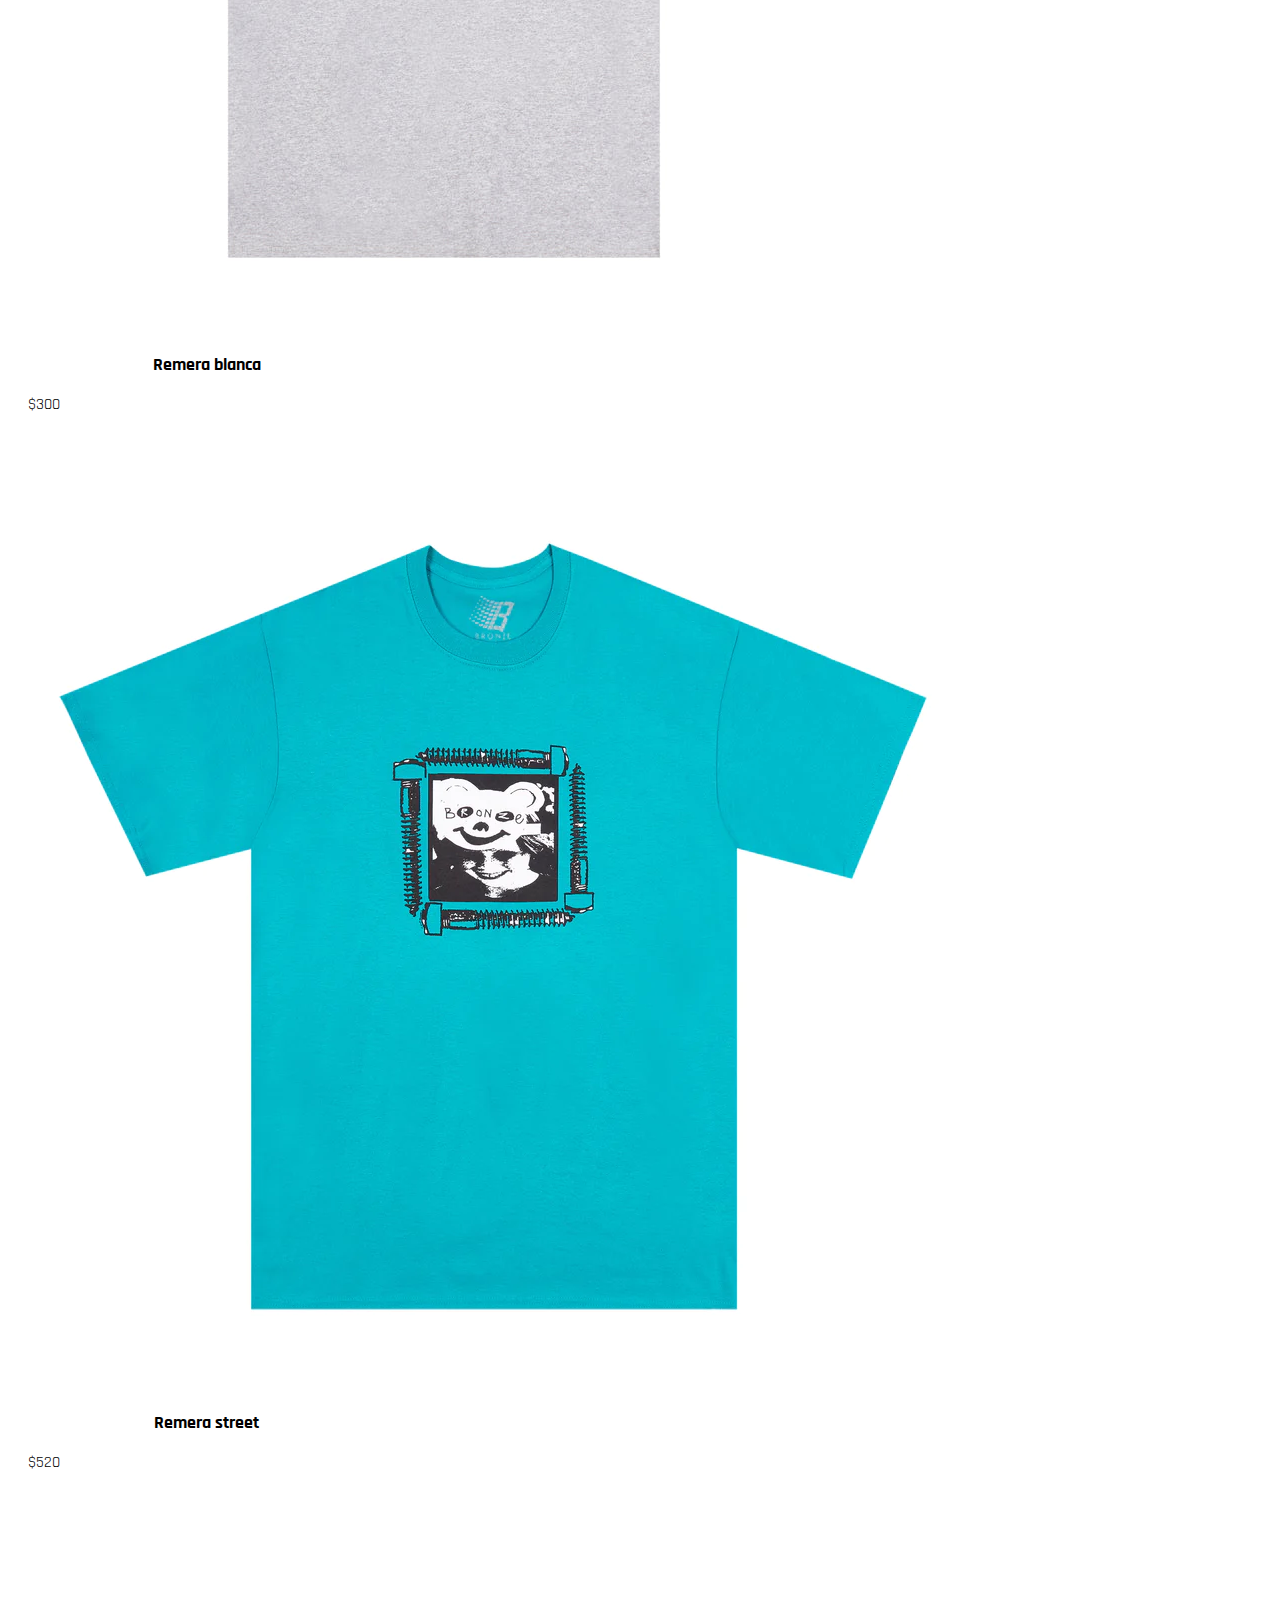
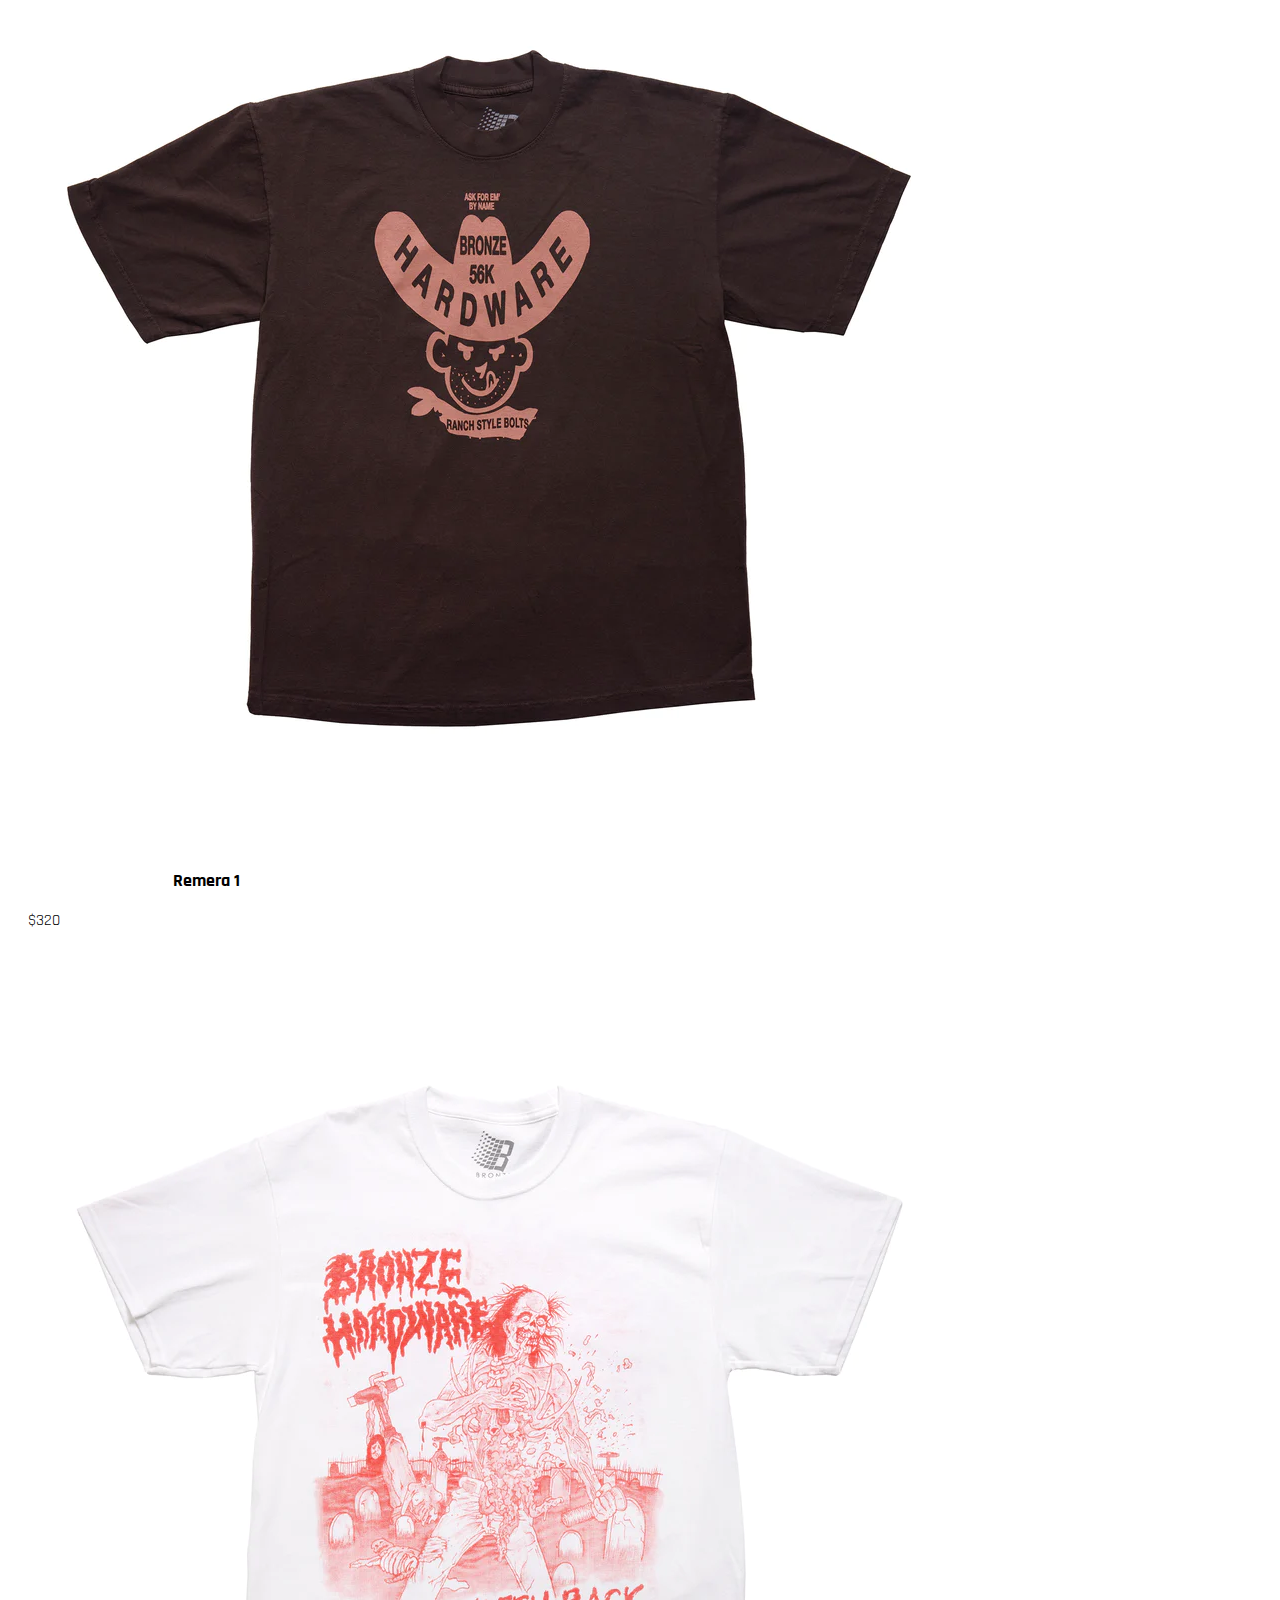
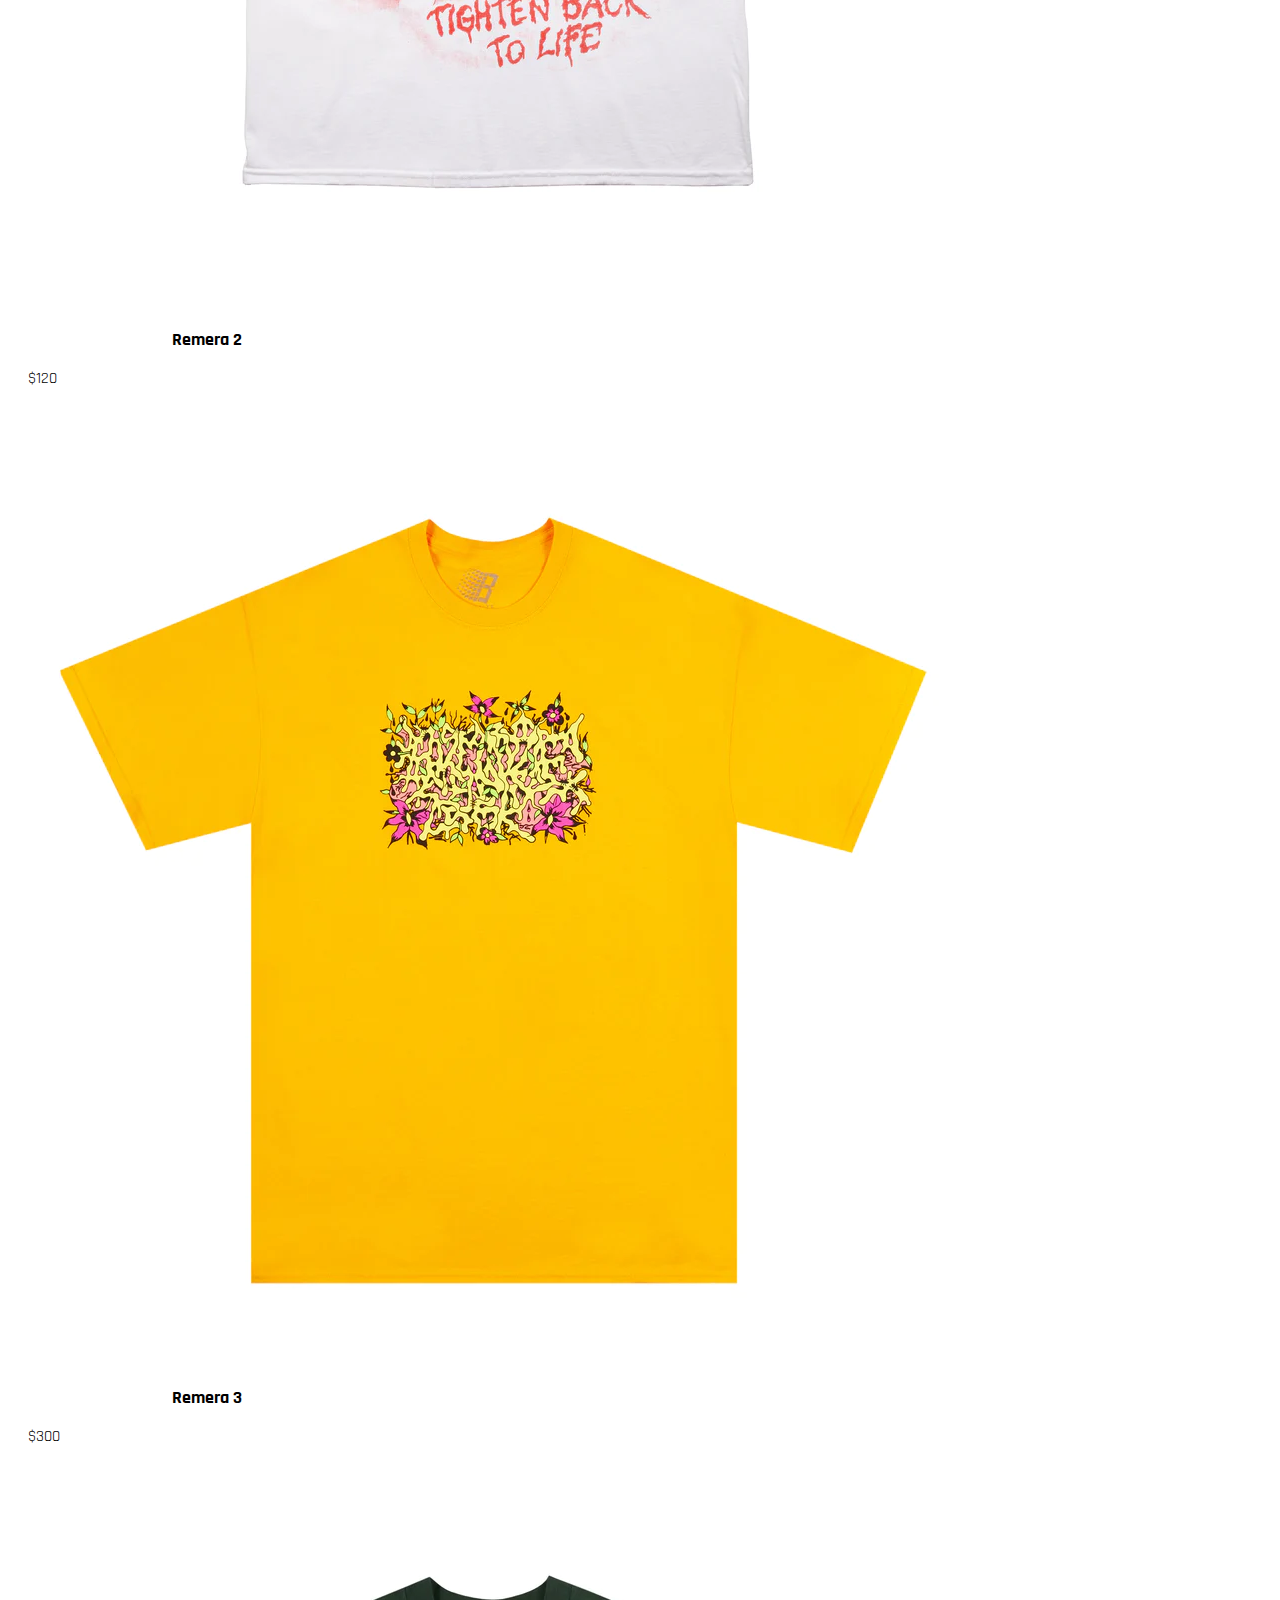
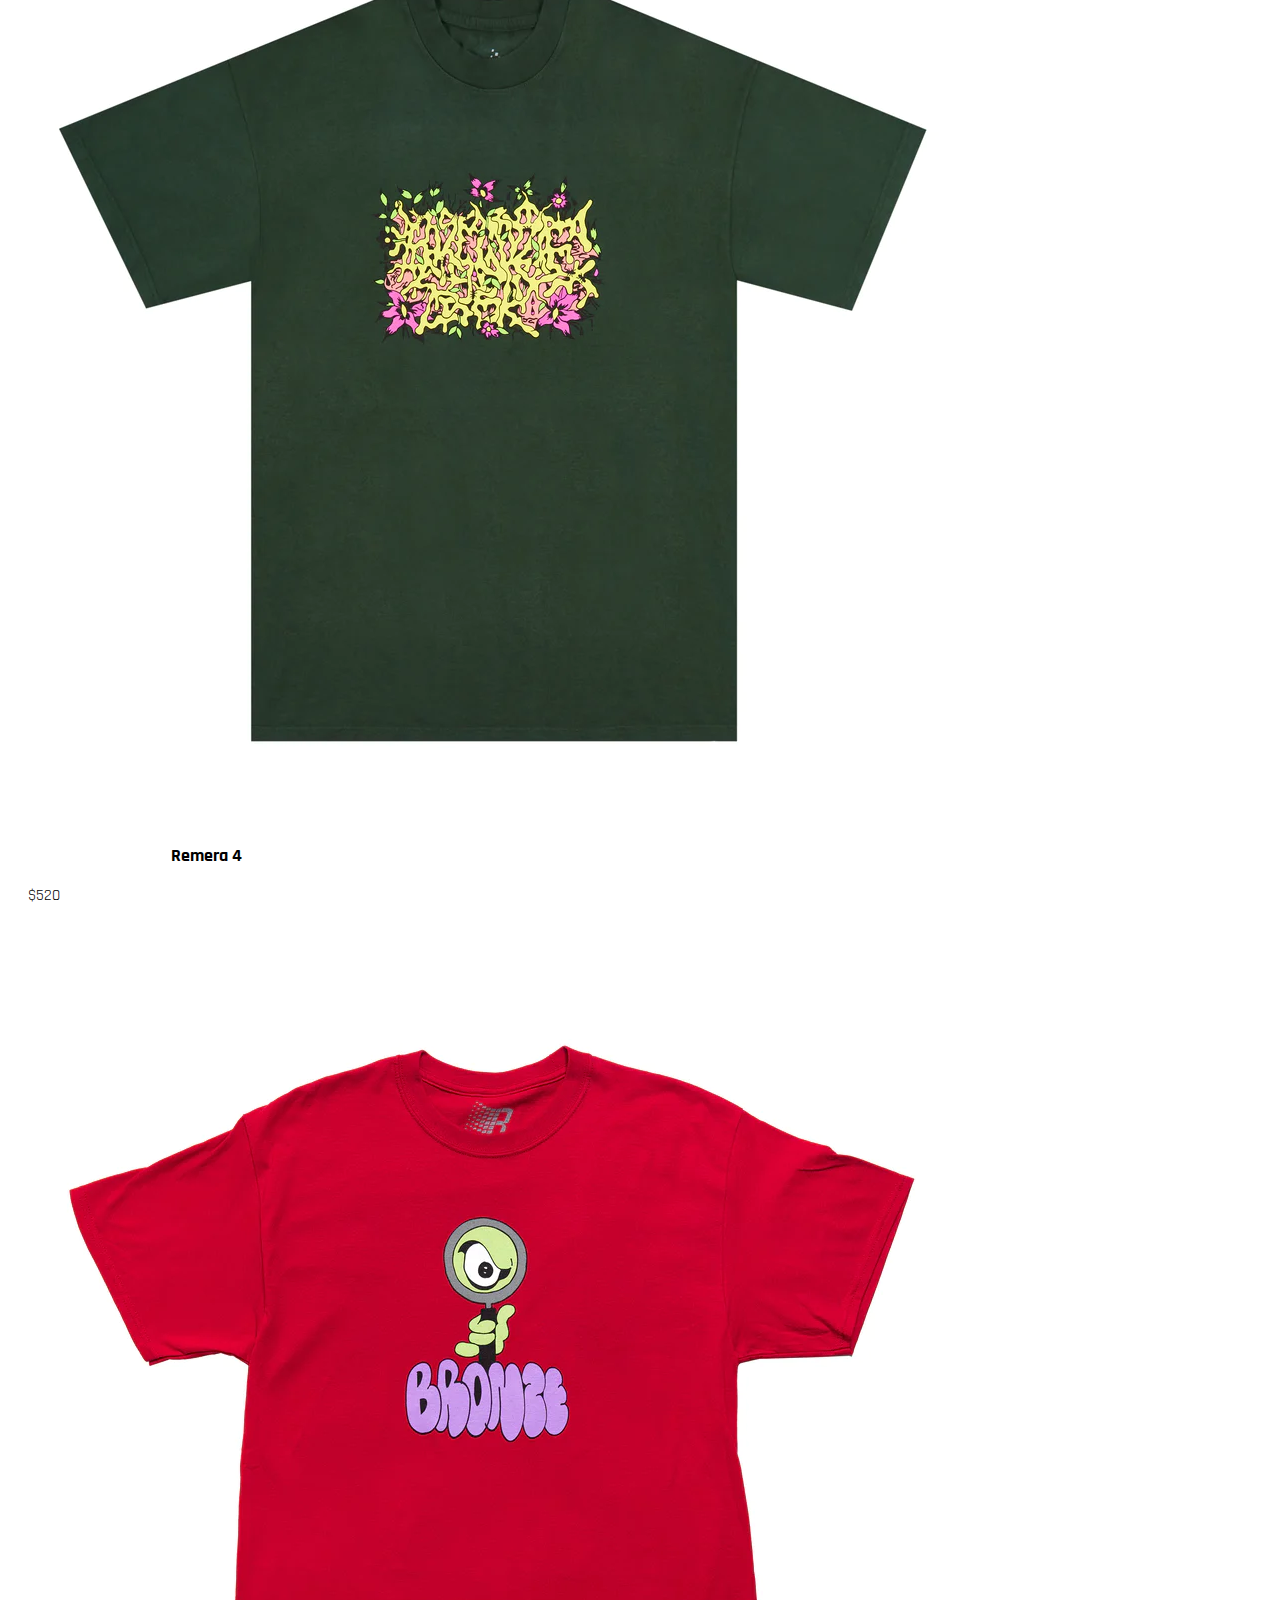
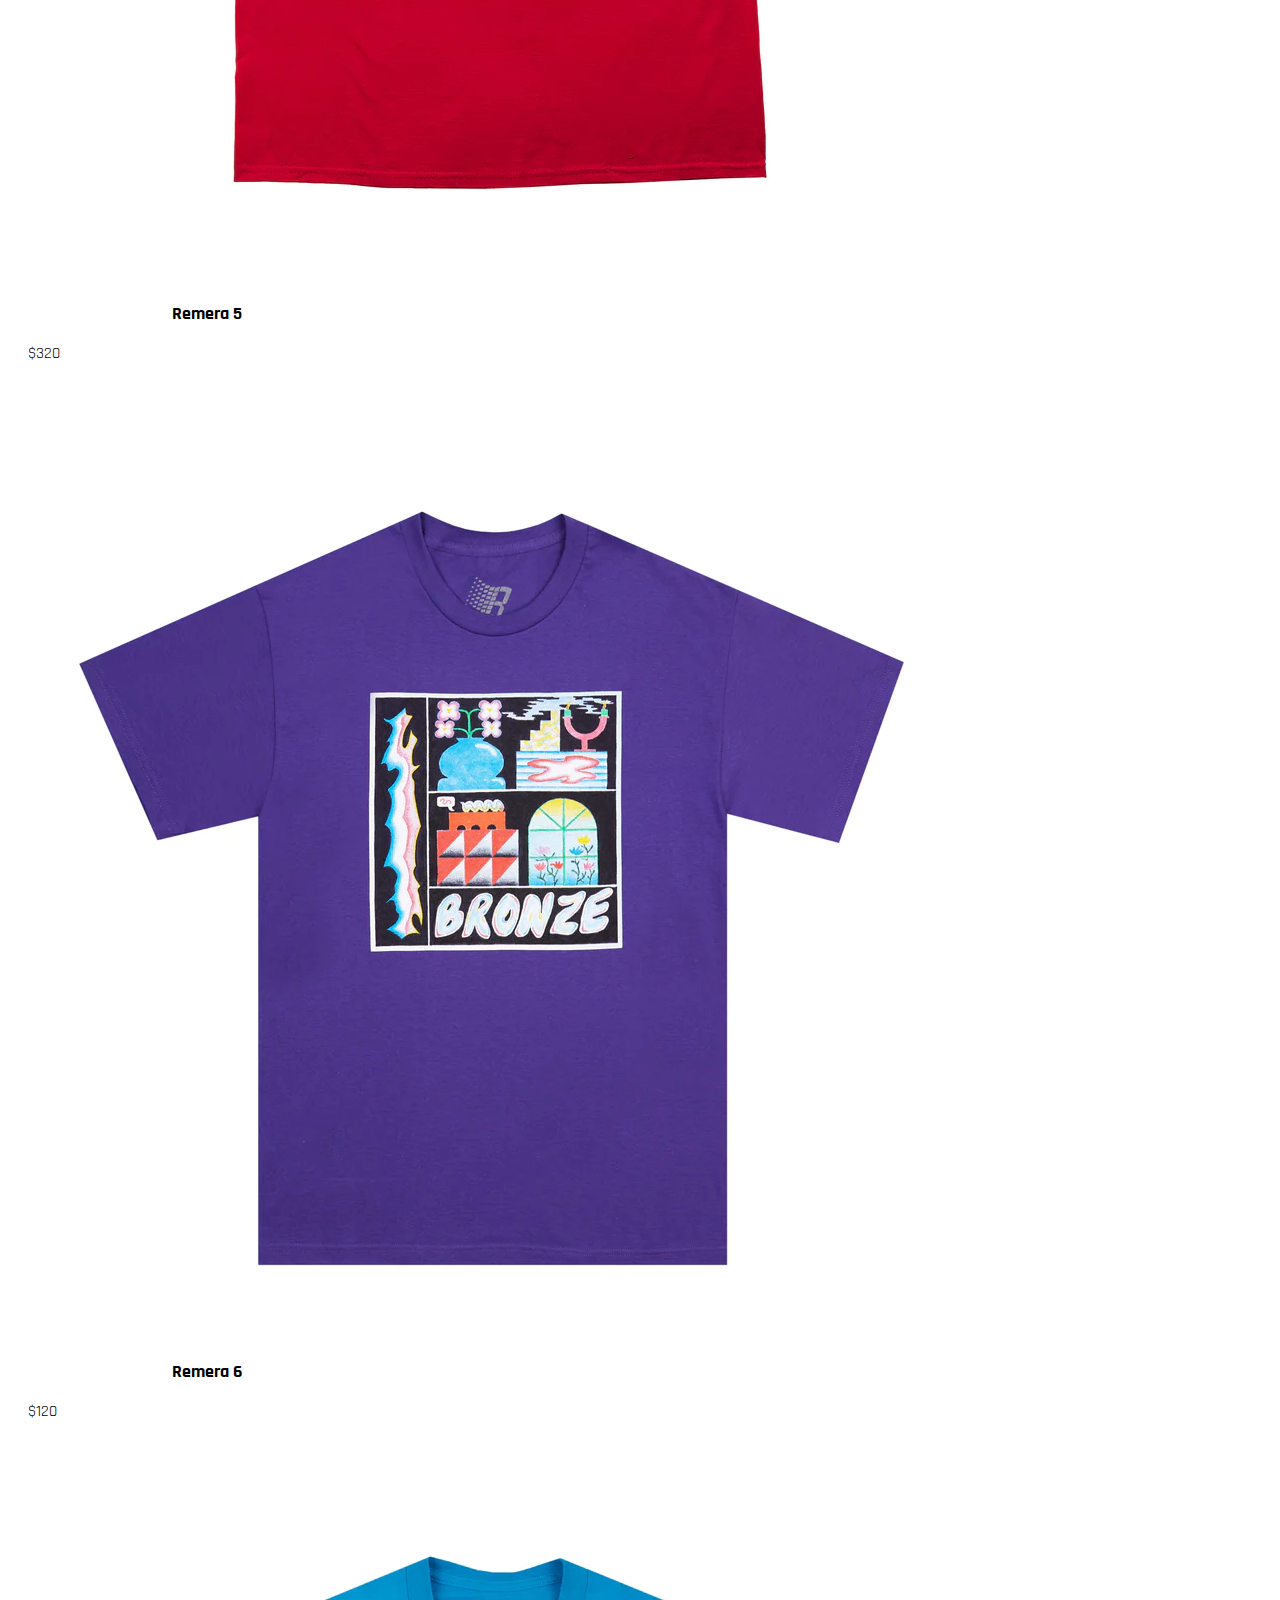
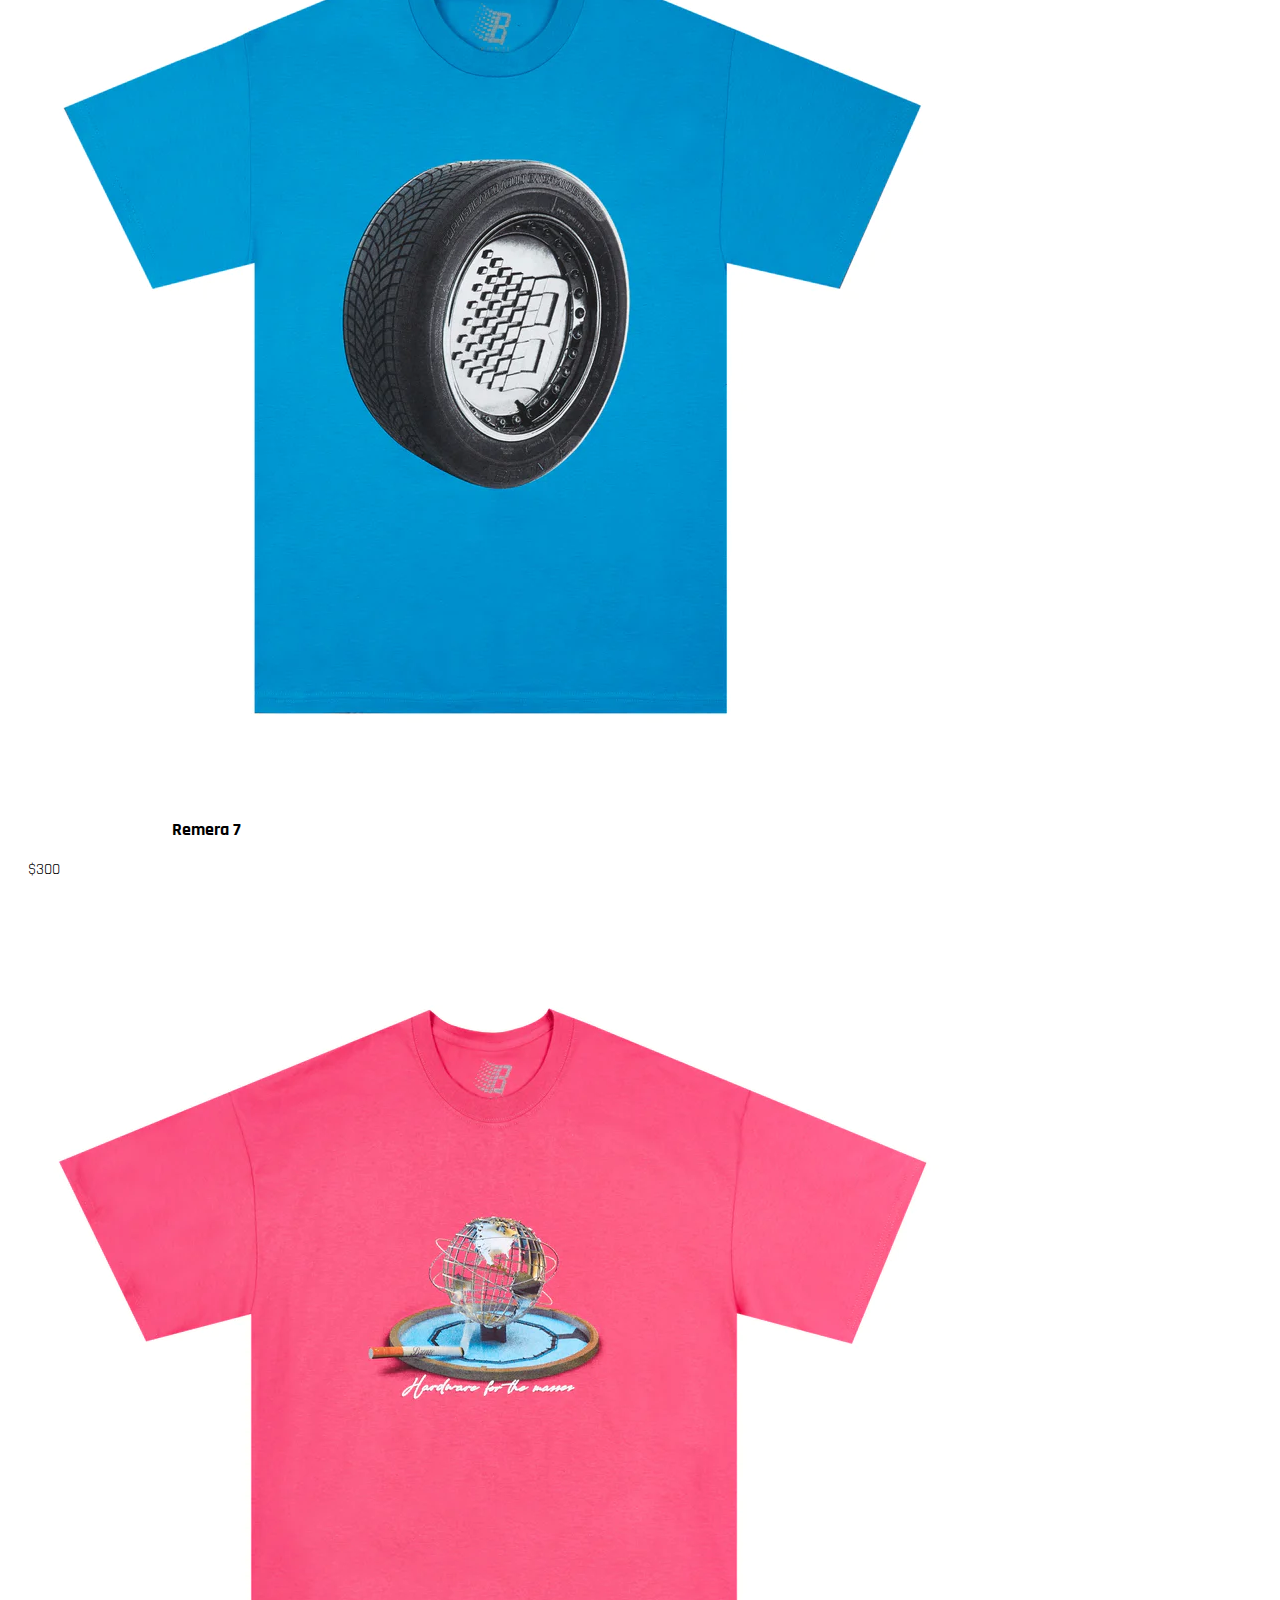
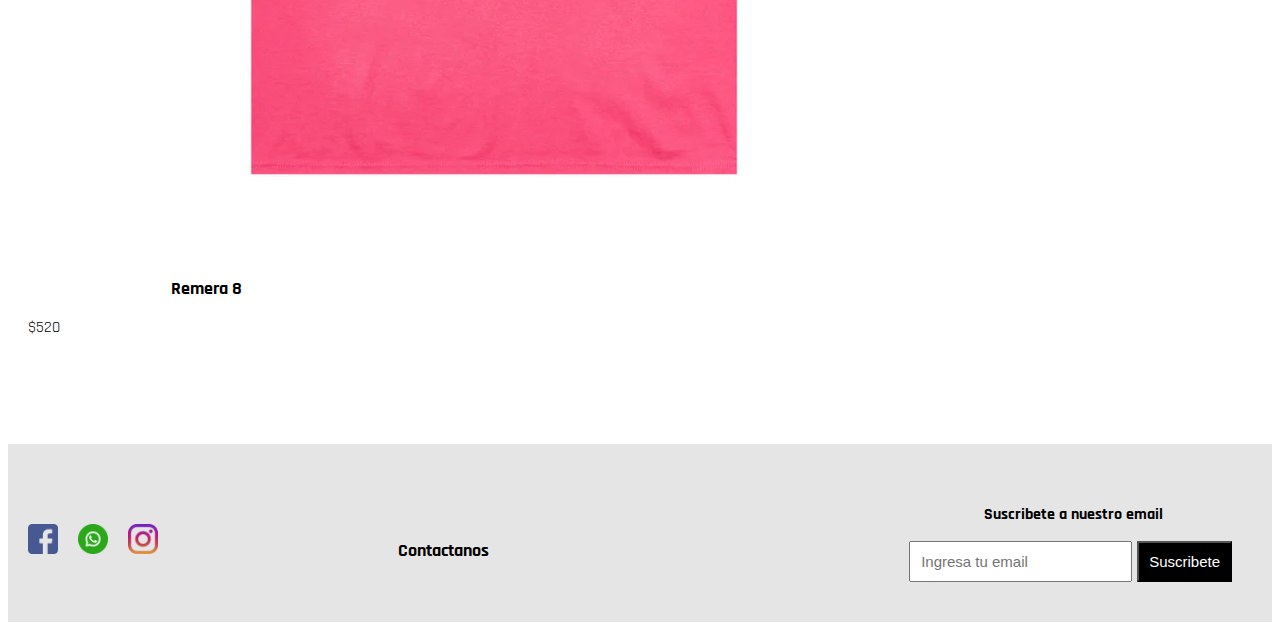
<file: html/remeras.html>
<!DOCTYPE html>
<html lang="en">

<head>
    <meta charset="UTF-8">
    <meta http-equiv="X-UA-Compatible" content="IE=edge">
    <meta name="viewport" content="width=device-width, initial-scale=1.0">
    <title>Remeras</title>
    <meta name="description" content="Remeras de muchas marcas">
    <link rel="shortcut icon" type="image/png" href="../imagenes/favicon.png">
    <link href="https://cdn.jsdelivr.net/npm/bootstrap@5.3.0-alpha1/dist/css/bootstrap.min.css" rel="stylesheet"
        integrity="sha384-GLhlTQ8iRABdZLl6O3oVMWSktQOp6b7In1Zl3/Jr59b6EGGoI1aFkw7cmDA6j6gD" crossorigin="anonymous">
    <link rel="stylesheet" href="../css/estilo.css">

</head>


<body>


    <!-- header -->
    <header>
        <!-- contenedor navegador -->
        <nav class="navbar navbar-expand-lg " data-bs-theme="dark">
            <!-- boton navegador -->
            <button class="navbar-toggler botonNav" type="button" data-bs-toggle="collapse"
                data-bs-target="#navbarTogglerDemo01" aria-controls="navbarTogglerDemo01" aria-expanded="false"
                aria-label="Toggle navigation">
                <span class="navbar-toggler-icon mx-auto "> <svg xmlns="http://www.w3.org/2000/svg" viewBox="0 0 24 24"
                        fill="currentColor" className="w-0 h-0">
                        <path fillRule="evenodd"
                            d="M3 6.75A.75.75 0 013.75 6h16.5a.75.75 0 010 1.5H3.75A.75.75 0 013 6.75zM3 12a.75.75 0 01.75-.75h16.5a.75.75 0 010 1.5H3.75A.75.75 0 013 12zm0 5.25a.75.75 0 01.75-.75h16.5a.75.75 0 010 1.5H3.75a.75.75 0 01-.75-.75z"
                            clipRule="evenodd" />
                    </svg></span>

            </button>

            <!-- logotipo navegador -->
            <a class="navbar-brand " href="../index.html ">
                <img src="../imagenes/LOGO-removebg-preview.png" alt="logo pagina" width="150" height="150 mx">
            </a>

            <!-- menu desplegable -->
            <div class="collapse navbar-collapse justify-content-end" id="navbarTogglerDemo01">

                <div class="navbar-nav menuDesplegable2 ">
                    <a class="nav-link " aria-current="page" href="../index.html">INICIO</a>
                    <a class="nav-link" aria-current="page" href="../html/blog.html">BLOG</a>
                    <a class="nav-link" href="../html/contacto.html">CONTACTO</a>
                </div>
        </nav>

    </header>

    <!-- main -->

    <main>
        <div class="fondo">
            <h1 class="titulo">The Vintage Store</h1>
        </div>
        <!-- contenedor -->
        <div class="row justify-content-center g-0  ">

            <ul class="nav justify-content-center navegadorIndex">
                <li class="nav-item">
                    <a class="nav-link active" aria-current="page" href="../html/ropaInvierno.html">Ropa de invierno</a>
                </li>
                <li class="nav-item">
                    <a class="nav-link" href="../html/remeras.html">Remeras</a>
                </li>
                <li class="nav-item">
                    <a class="nav-link" href="../html/pantalones.html">Pantalones</a>
                </li>

            </ul>


            <!-- cartas -->
            <div class="carta col-xl-3 col-md-6 col-sm-12 text-center m-4">
                <a href="../html/remerasProducto.html"> <img src="../imagenes/remera5.webp" class="imagenProducto card-img-top"
                        alt="pantalon"></a>
                <div class="card-body">
                    <h3 class="card-title">Remera skate</h3>
                    <p class="card-text">$320</p>

                </div>
            </div>





            <div class="carta col-xl-3 col-md-6 col-sm-12 text-center m-4">
                <a href="../html/remerasProducto.html"> <img src="../imagenes/remera6.webp" class="imagenProducto card-img-top"
                        alt="gorra"></a>
                <div class="card-body">
                    <h3 class="card-title">Remera London</h3>
                    <p class="card-text">$120</p>

                </div>
            </div>


            <div class="carta col-xl-3 col-md-6 col-sm-12 text-center m-4">
                <a href="../html/remerasProducto.html"> <img src="../imagenes/remerablanca.jpg"
                        class="imagenProducto card-img-top" alt="remera"></a>
                <div class="card-body">
                    <h3 class="card-title">Remera blanca</h3>
                    <p class="card-text">$300</p>

                </div>
            </div>

            <div class="carta col-xl-3 col-md-6 col-sm-12 text-center m-4">
                <a href="../html/remerasProducto.html"> <img src="../imagenes/remera7.webp" class="imagenProducto card-img-top"
                        alt="pantalon"></a>
                <div class="card-body">
                    <h3 class="card-title">Remera street</h3>
                    <p class="card-text">$520</p>
                </div>
            </div>


            <!-- cartas -->
            <div class="carta col-xl-3 col-md-6 col-sm-12 text-center m-4">
                <a href="../html/remerasProducto.html"> <img src="../imagenes/remera21.webp" class="imagenProducto card-img-top"
                        alt="Remera 1"></a>
                <div class="card-body">
                    <h3 class="card-title">Remera 1</h3>
                    <p class="card-text">$320</p>
                </div>
            </div>

            <div class="carta col-xl-3 col-md-6 col-sm-12 text-center m-4">
                <a href="../html/remerasProducto.html"> <img src="../imagenes/remera22.webp" class="imagenProducto card-img-top"
                        alt="remera 2"></a>
                <div class="card-body">
                    <h3 class="card-title">Remera 2</h3>
                    <p class="card-text">$120</p>

                </div>
            </div>

            <div class="carta col-xl-3 col-md-6 col-sm-12 text-center m-4">
                <a href="../html/remerasProducto.html"> <img src="../imagenes/remera23.webp"
                        class="imagenProducto card-img-top" alt="remera 3"></a>
                <div class="card-body">
                    <h3 class="card-title">Remera 3</h3>
                    <p class="card-text">$300</p>

                </div>
            </div>


            <div class="carta col-xl-3 col-md-6 col-sm-12 text-center m-4">
                <a href="../html/remerasProducto.html"> <img src="../imagenes/remera24.webp" class="imagenProducto card-img-top"
                        alt="remera 4"></a>
                <div class="card-body">
                    <h3 class="card-title">Remera 4</h3>
                    <p class="card-text">$520</p>
                </div>
            </div>

            <!-- cartas -->
            <div class="carta col-xl-3 col-md-6 col-sm-12 text-center m-4">
                <a href="../html/remerasProducto.html"> <img src="../imagenes/remera25.webp" class="imagenProducto card-img-top"
                        alt="remera 5"></a>
                <div class="card-body">
                    <h3 class="card-title">Remera 5</h3>
                    <p class="card-text">$320</p>

                </div>
            </div>

            <div class="carta col-xl-3 col-md-6 col-sm-12 text-center m-4">
                <a href="../html/remerasProducto.html"> <img src="../imagenes/remera26.webp" class="imagenProducto card-img-top"
                        alt="remera 6"></a>
                <div class="card-body">
                    <h3 class="card-title">Remera 6</h3>
                    <p class="card-text">$120</p>
                </div>
            </div>

            <div class="carta col-xl-3 col-md-6 col-sm-12 text-center m-4">
                <a href="../html/remerasProducto.html"> <img src="../imagenes/remera27.webp"
                        class="imagenProducto card-img-top" alt="remera 7"></a>
                <div class="card-body">
                    <h3 class="card-title">Remera 7</h3>
                    <p class="card-text">$300</p>
                </div>
            </div>

            <div class="carta col-xl-3 col-md-6 col-sm-12 text-center m-4">
                <a href="../html/remerasProducto.html"> <img src="../imagenes/remera28.webp" class="imagenProducto card-img-top"
                        alt="Remera 8"></a>
                <div class="card-body">
                    <h3 class="card-title">Remera 8</h3>
                    <p class="card-text">$520</p>
                </div>
            </div>
        </div>

        </div>

    </main>

    <!-- footer -->
    <footer class="padreFooter">
        <div class="contenedorFooter">
            <div class="redes">
                <div class="redesSociales">
                    <a href="https://es-la.facebook.com/" target="_blank"><img class="imagenRedes"
                            src="../imagenes/facebook.png" alt="facebook"></a>

                    <a href="https://web.whatsapp.com/" target="_blank"><img class="imagenRedes"
                            src="../imagenes/whatsapp.png" alt="whatsapp"></a>

                    <a href="https://www.instagram.com//" target="_blank"><img class="imagenRedes"
                            src="../imagenes/instagram.png" alt="instagram"></a>
                </div>
            </div>

            <h3 class="tituloFooter "><a href="../html/contacto.html">Contactanos</a></h3>

            <ul>

                <div class=" formulario1 ">
                    <h3 class="">Suscribete a nuestro email</h3>
                    <form class="formularioNewslatter text-center" action="informar">
                        <label for="name"></label>

                        <input type="text" id="name" name="name" placeholder="Ingresa tu email">
                        <button class="boton">Suscribete</button>
                    </form>
                </div>
        </div>
    </footer>

    <script src="https://cdn.jsdelivr.net/npm/bootstrap@5.3.0-alpha1/dist/js/bootstrap.bundle.min.js"
        integrity="sha384-w76AqPfDkMBDXo30jS1Sgez6pr3x5MlQ1ZAGC+nuZB+EYdgRZgiwxhTBTkF7CXvN"
        crossorigin="anonymous"></script>


</body>

</body>

</html>
</file>
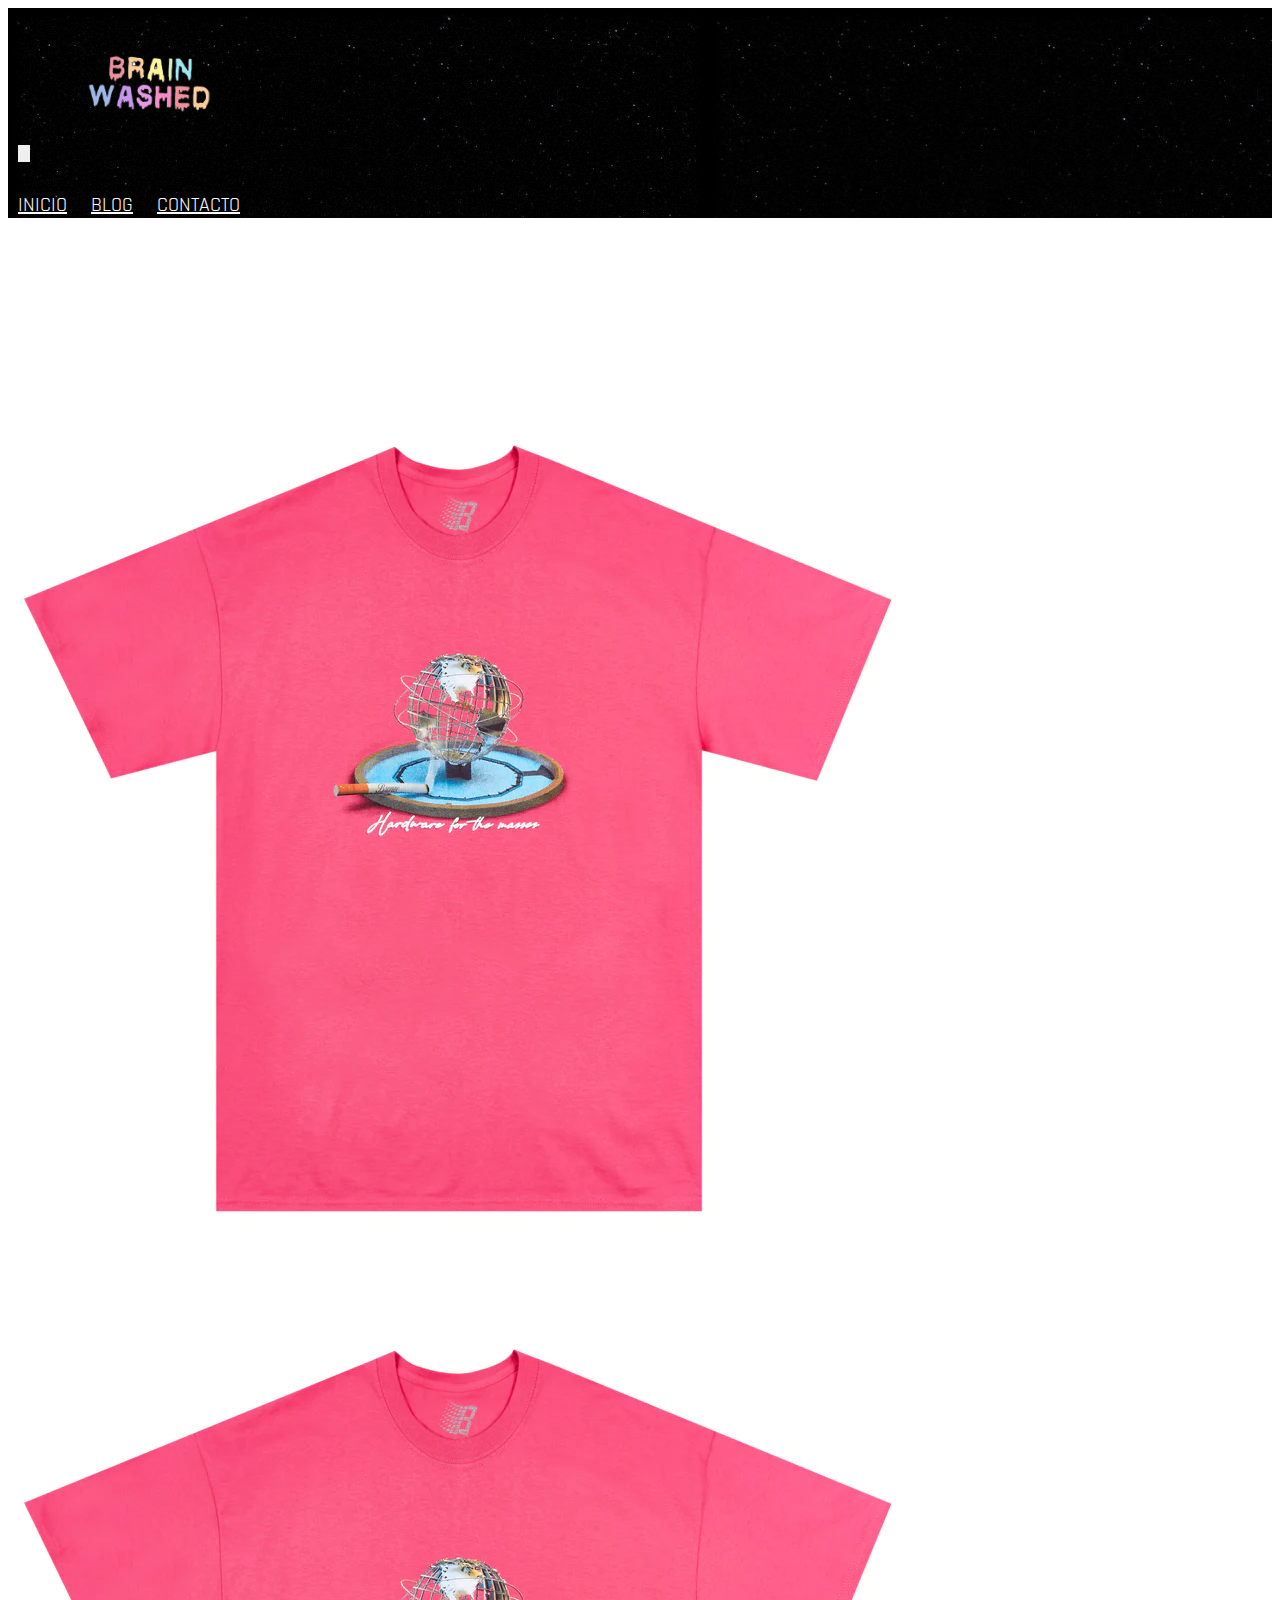
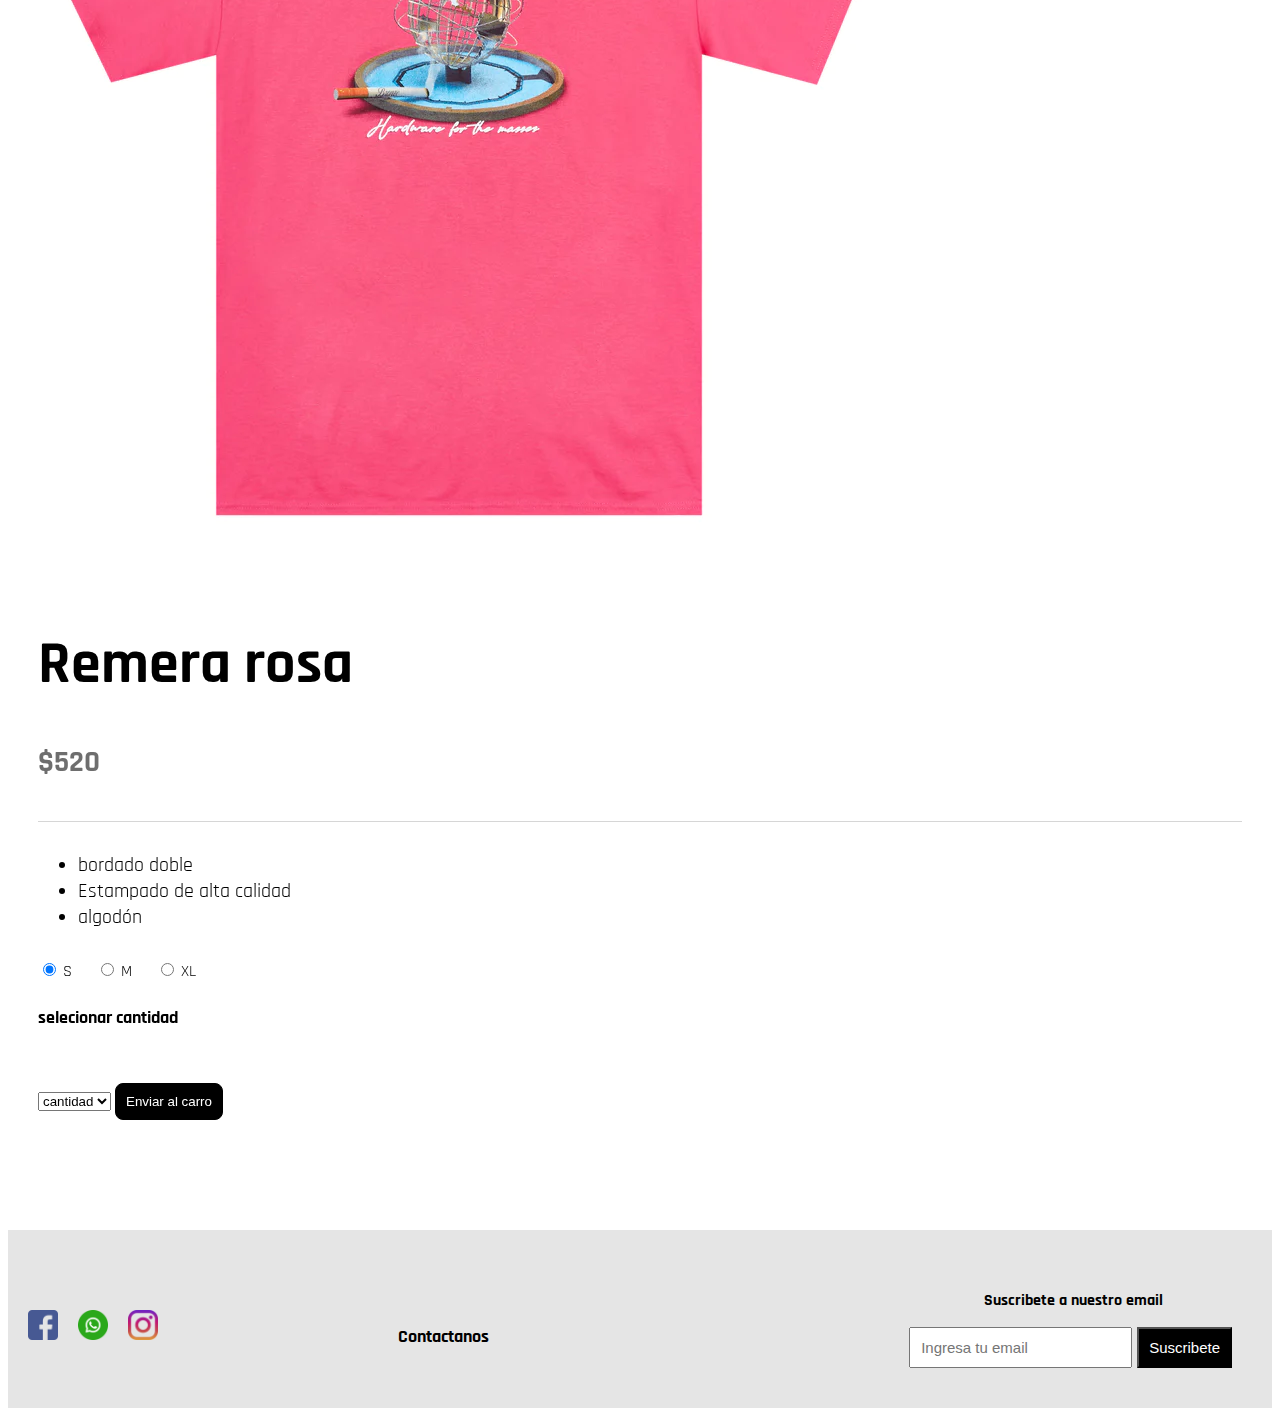
<file: html/remerasProducto.html>
<!DOCTYPE html>
<html lang="en">

<head>
    <meta charset="UTF-8">
    <meta http-equiv="X-UA-Compatible" content="IE=edge">
    <meta name="viewport" content="width=device-width, initial-scale=1.0">
    <title>Remeras</title>
    <meta name="description" content="Remeras de muchas marcas ">
    <link rel="shortcut icon" type="image/png" href="../imagenes/favicon.png">
    <link href="https://cdn.jsdelivr.net/npm/bootstrap@5.3.0-alpha1/dist/css/bootstrap.min.css" rel="stylesheet"
        integrity="sha384-GLhlTQ8iRABdZLl6O3oVMWSktQOp6b7In1Zl3/Jr59b6EGGoI1aFkw7cmDA6j6gD" crossorigin="anonymous">
    <link rel="stylesheet" href="../css/estilo.css">

</head>

<body>




    <!-- header -->
    <header>
        <!-- contenedor navegador -->
        <nav class="navbar bg-dark navbar-expand-lg " data-bs-theme="dark">
            <!-- boton navegador -->
            <button class="navbar-toggler botonNav" type="button" data-bs-toggle="collapse"
                data-bs-target="#navbarTogglerDemo01" aria-controls="navbarTogglerDemo01" aria-expanded="false"
                aria-label="Toggle navigation">
                <span class="navbar-toggler-icon mx-auto "> <svg xmlns="http://www.w3.org/2000/svg" viewBox="0 0 24 24"
                        fill="currentColor" className="w-0 h-0">
                        <path fillRule="evenodd"
                            d="M3 6.75A.75.75 0 013.75 6h16.5a.75.75 0 010 1.5H3.75A.75.75 0 013 6.75zM3 12a.75.75 0 01.75-.75h16.5a.75.75 0 010 1.5H3.75A.75.75 0 013 12zm0 5.25a.75.75 0 01.75-.75h16.5a.75.75 0 010 1.5H3.75a.75.75 0 01-.75-.75z"
                            clipRule="evenodd" />
                    </svg></span>

            </button>

            <!-- logotipo navegador -->
            <a class="navbar-brand " href="../index.html">
                <img src="../imagenes/LOGO-removebg-preview.png" alt="logo pagina" width="150" height="150 mx">
            </a>

            <!-- menu desplegable -->
            <div class="collapse navbar-collapse justify-content-end" id="navbarTogglerDemo01">

                <div class="navbar-nav menuDesplegable2 ">
                    <a class="nav-link" aria-current="page" href="../index.html">INICIO</a>
                    <a class="nav-link" aria-current="page" href="../html/blog.html">BLOG</a>
                    <a class="nav-link" href="../html/contacto.html">CONTACTO</a>
                </div>
        </nav>
        
    </header>
    <main class="mainProductos">

        <div class="row contenedorProducto">
            <div class="col-xl-6  col-sm-12 ">
                <article class="articuloProducto">
                    <img class="imagen1 img-fluid " src="../imagenes/remera28.webp" alt="remera rosa" />
                    <img class="imagen1 img-fluid" src="../imagenes/remera28.webp" alt="remera rosa" />
                </article>
            </div>
            <div class="col-xl-6 cont  col-sm-12 ">
                <div class="contenedorPosition">

                    <div class="titulosH4">
                        <h1 class="tituloProductos">Remera rosa</h1>
                        <h4 class="precioProductos"> $520</h4>
                    </div>


                    <ul class="listaInformacionProductos">
                        <li>bordado doble</li>
                        <li>Estampado de alta calidad</li>
                        <li>algodón</li>
                    </ul>

                    <div class="botonesProducto">

                        <input type="radio" class="btn-check" name="options" id="option1" autocomplete="off" checked>
                        <label class="btn " for="option1">S</label>

                        <input type="radio" class="btn-check" name="options" id="option2" autocomplete="off">
                        <label class="btn " for="option2">M</label>


                        <input type="radio" class="btn-check" name="options" id="option4" autocomplete="off">
                        <label class="btn " for="option4">XL</label>

                        <H4 class="cantidadProductos">selecionar cantidad</H4>
                        <select class="form-select inputProducto" aria-label="">

                            <option selected>cantidad</option>
                            <option value="1">Uno</option>
                            <option value="2">Dos</option>
                            <option value="3">Tres</option>
                        </select>
                        <button type="button" class="botonera btn-lg">Enviar al carro</button>

                    </div>
                </div>
            </div>
        </div>
    </main>

    <!-- footer -->
    <footer class="padreFooter">
        <div class="contenedorFooter">
            <div class="redes">
                <div class="redesSociales">
                    <a href="https://es-la.facebook.com/" target="_blank"><img class="imagenRedes"
                            src="../imagenes/facebook.png" alt="facebook"></a>

                    <a href="https://web.whatsapp.com/" target="_blank"><img class="imagenRedes"
                            src="../imagenes/whatsapp.png" alt="whatsapp"></a>

                    <a href="https://www.instagram.com//" target="_blank"><img class="imagenRedes"
                            src="../imagenes/instagram.png" alt="instagram"></a>
                </div>
            </div>

            <h3 class="tituloFooter "><a href="../html/contacto.html">Contactanos</a></h3>

            <ul>

                <div class=" formulario1 ">
                    <h3 class="">Suscribete a nuestro email</h3>
                    <form class="formularioNewslatter text-center" action="informar">
                        <label for="name"></label>

                        <input type="text" id="name" name="name" placeholder="Ingresa tu email">
                        <button class="boton">Suscribete</button>
                    </form>
                </div>
        </div>
    </footer>
    <script src="https://cdn.jsdelivr.net/npm/bootstrap@5.3.0-alpha1/dist/js/bootstrap.bundle.min.js"
        integrity="sha384-w76AqPfDkMBDXo30jS1Sgez6pr3x5MlQ1ZAGC+nuZB+EYdgRZgiwxhTBTkF7CXvN"
        crossorigin="anonymous"></script>
</body>

</html>
</file>
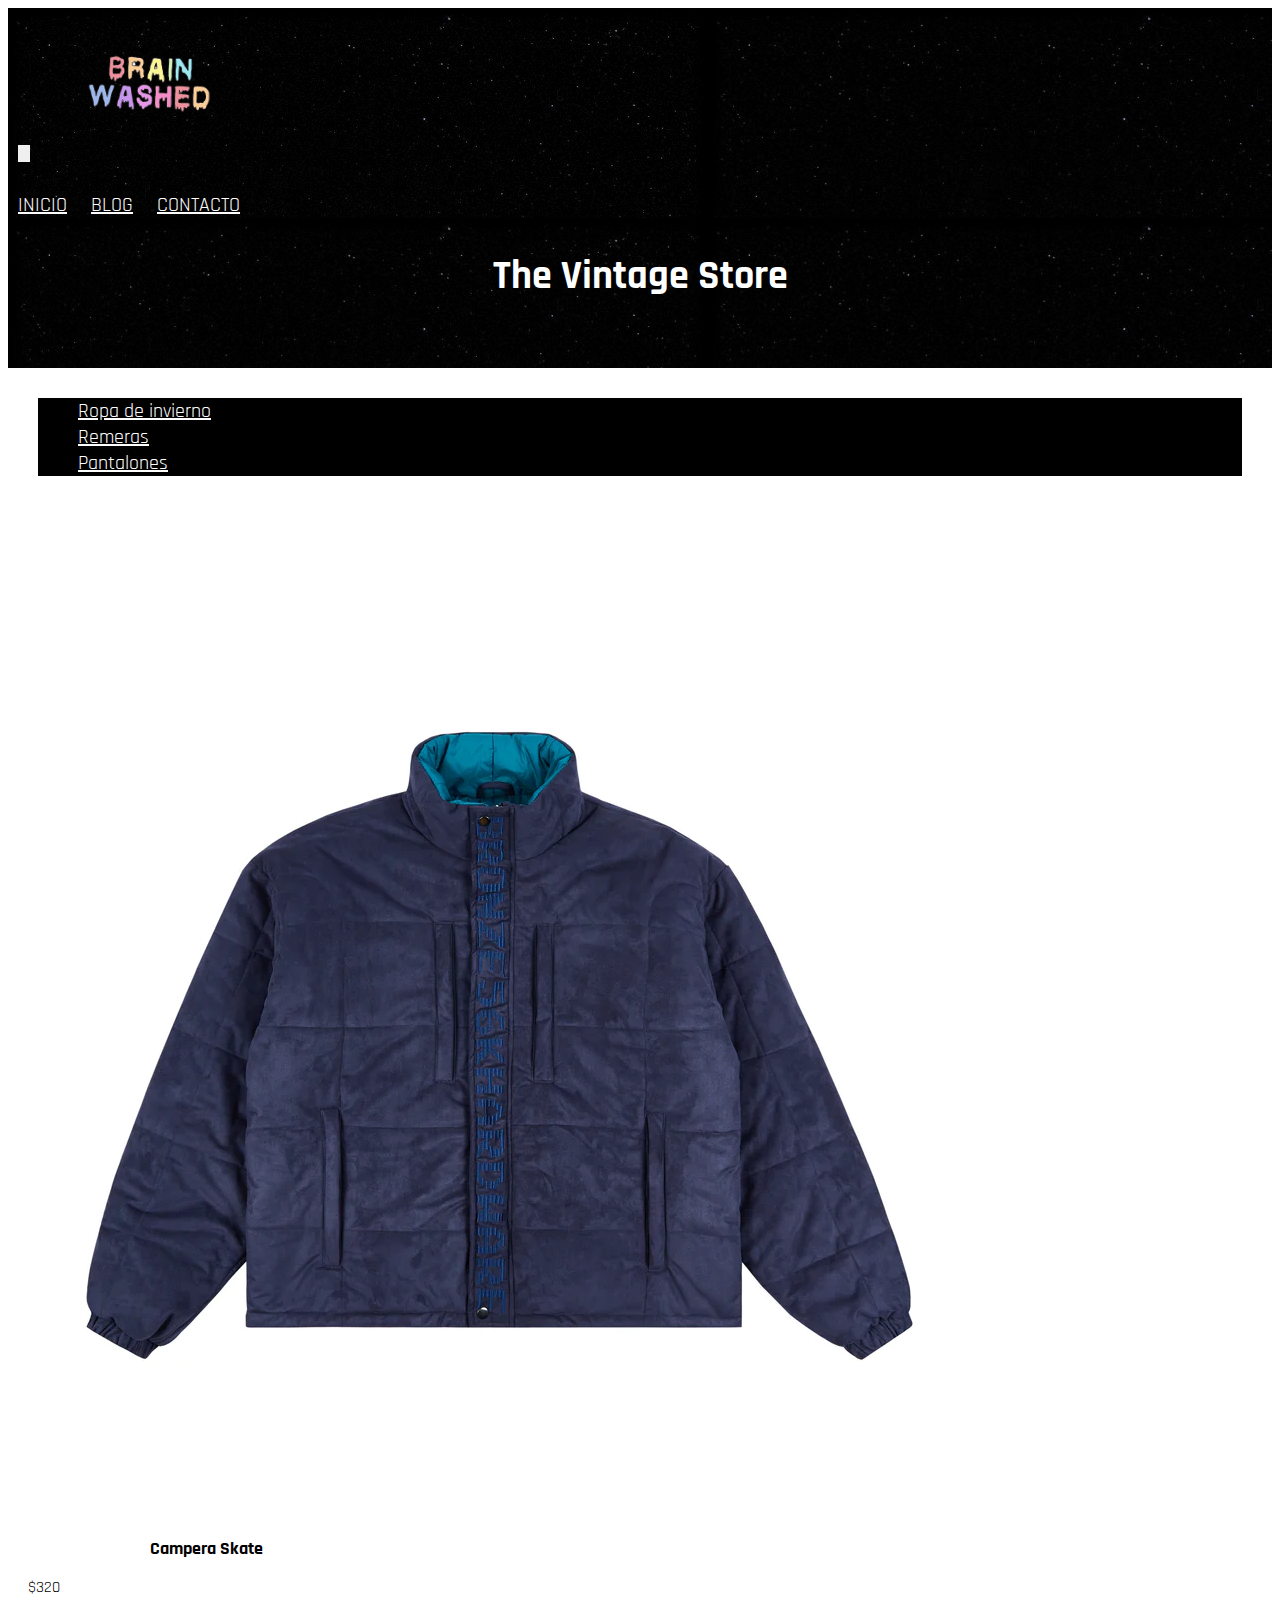
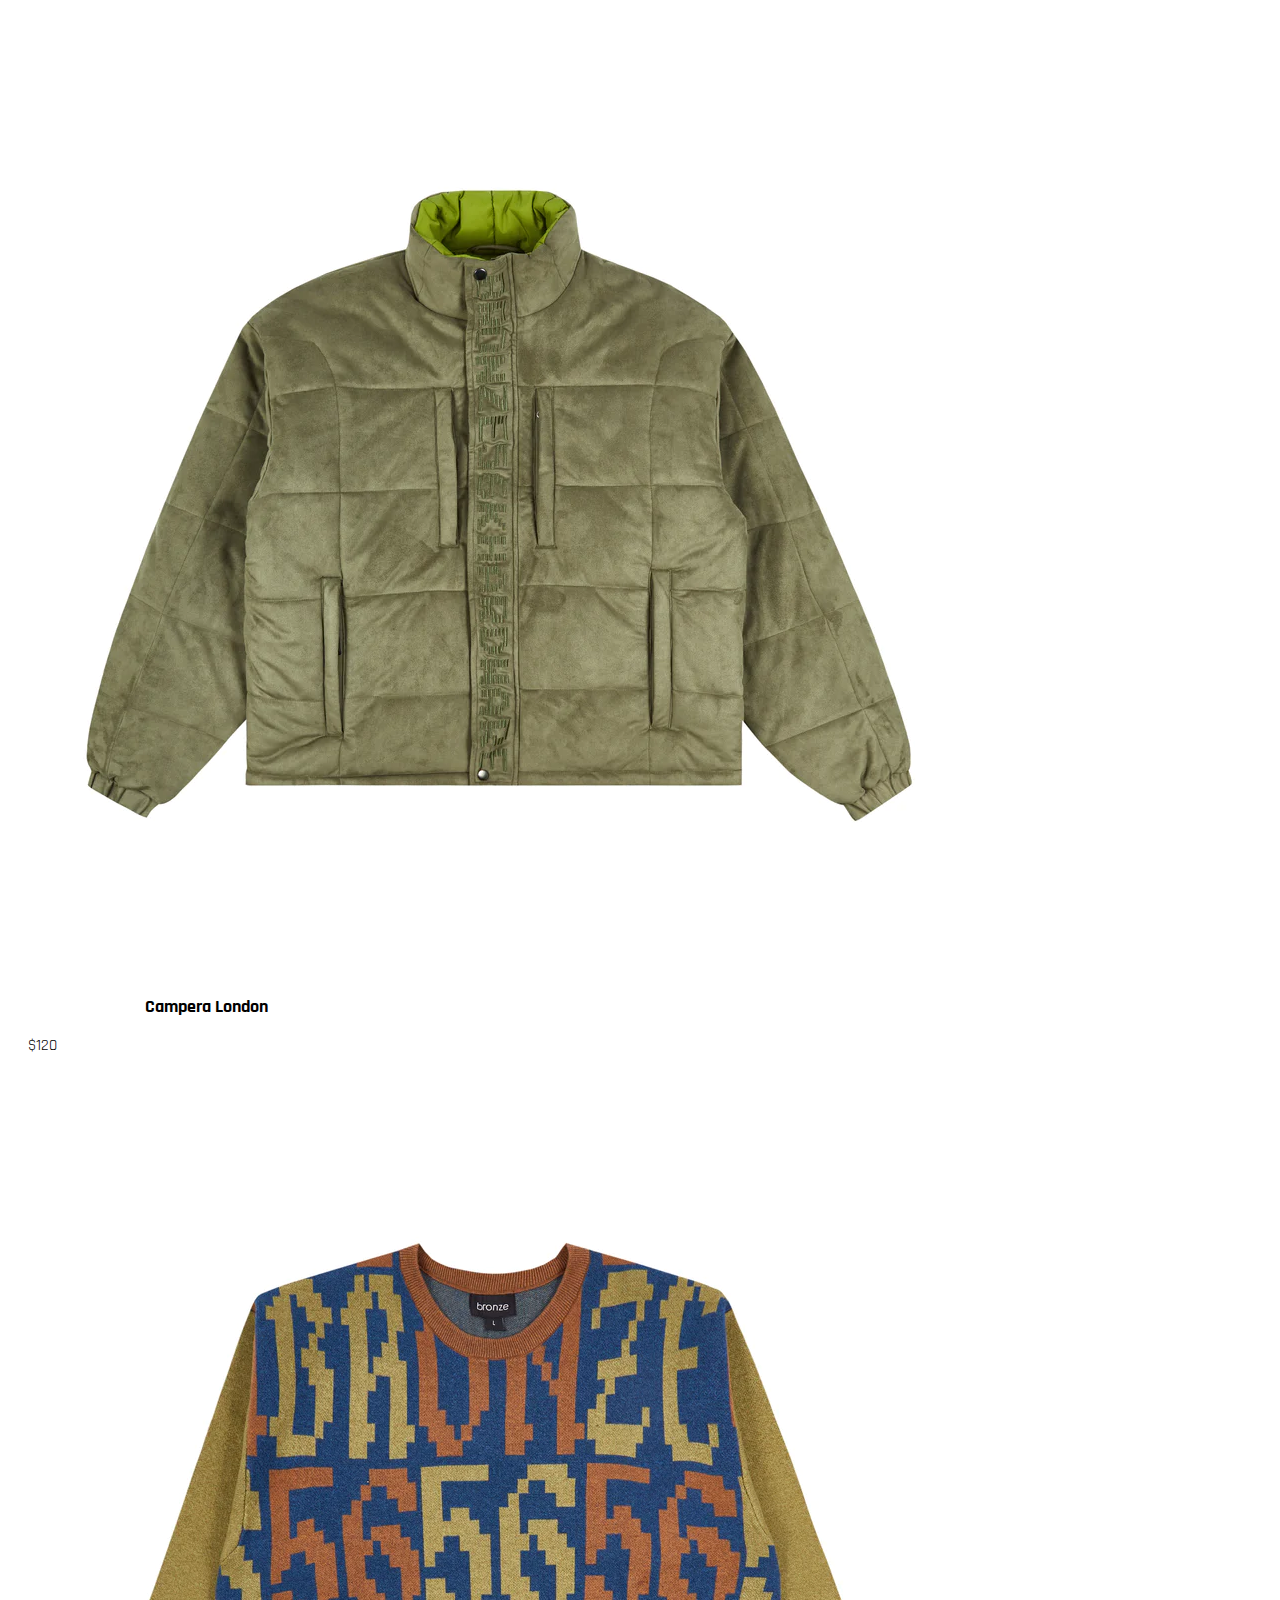
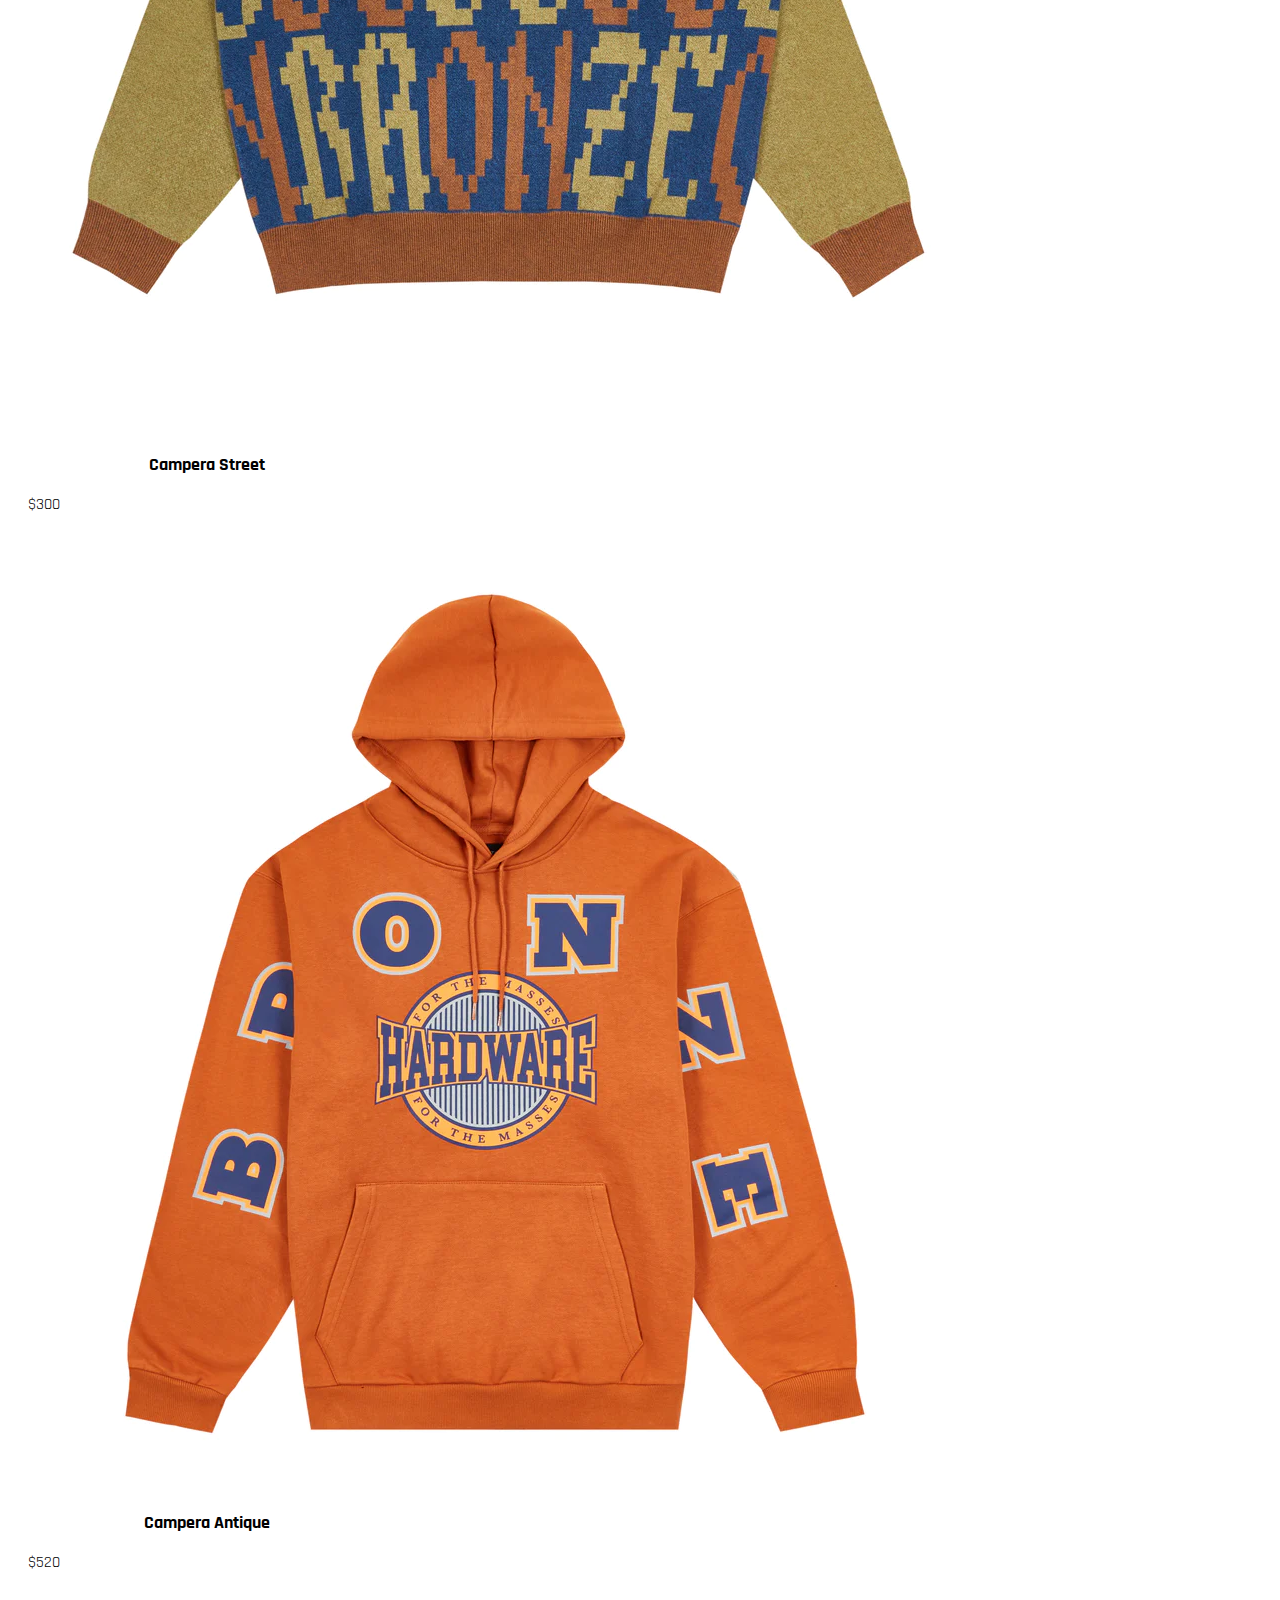
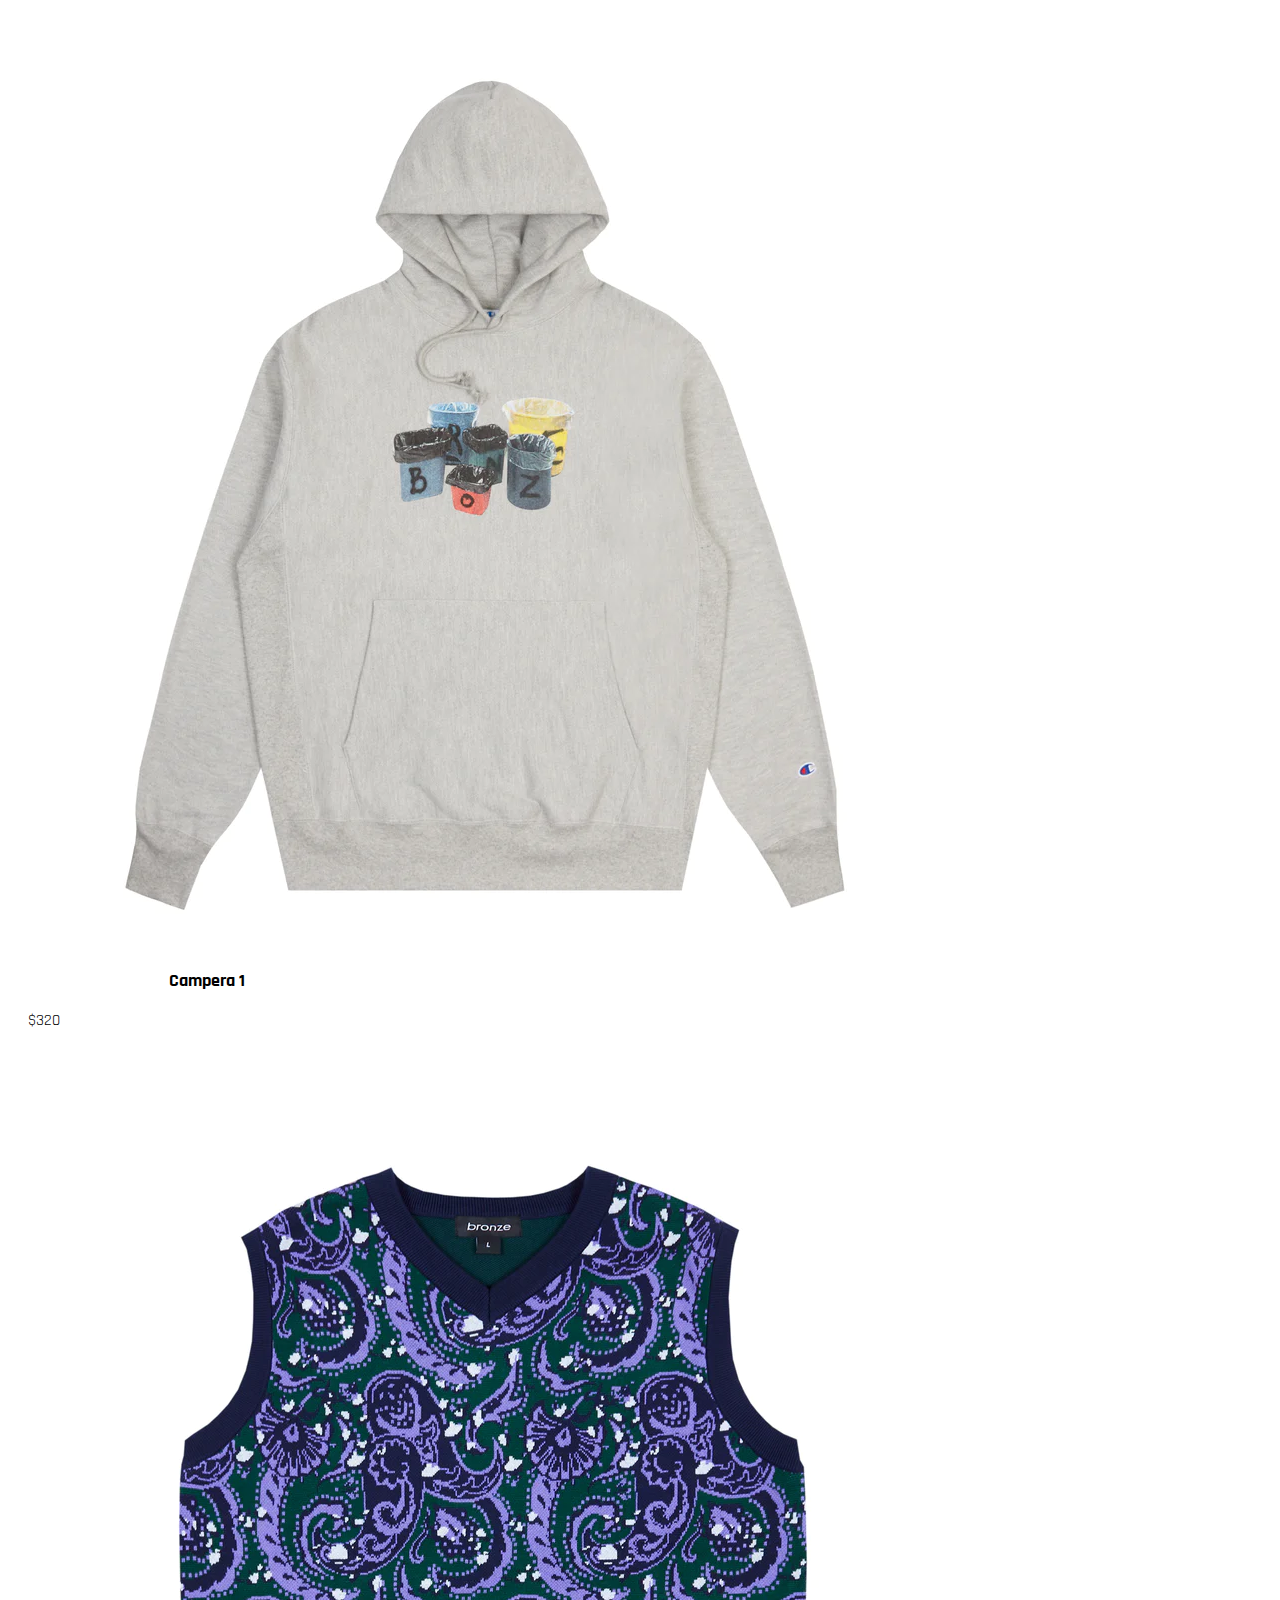
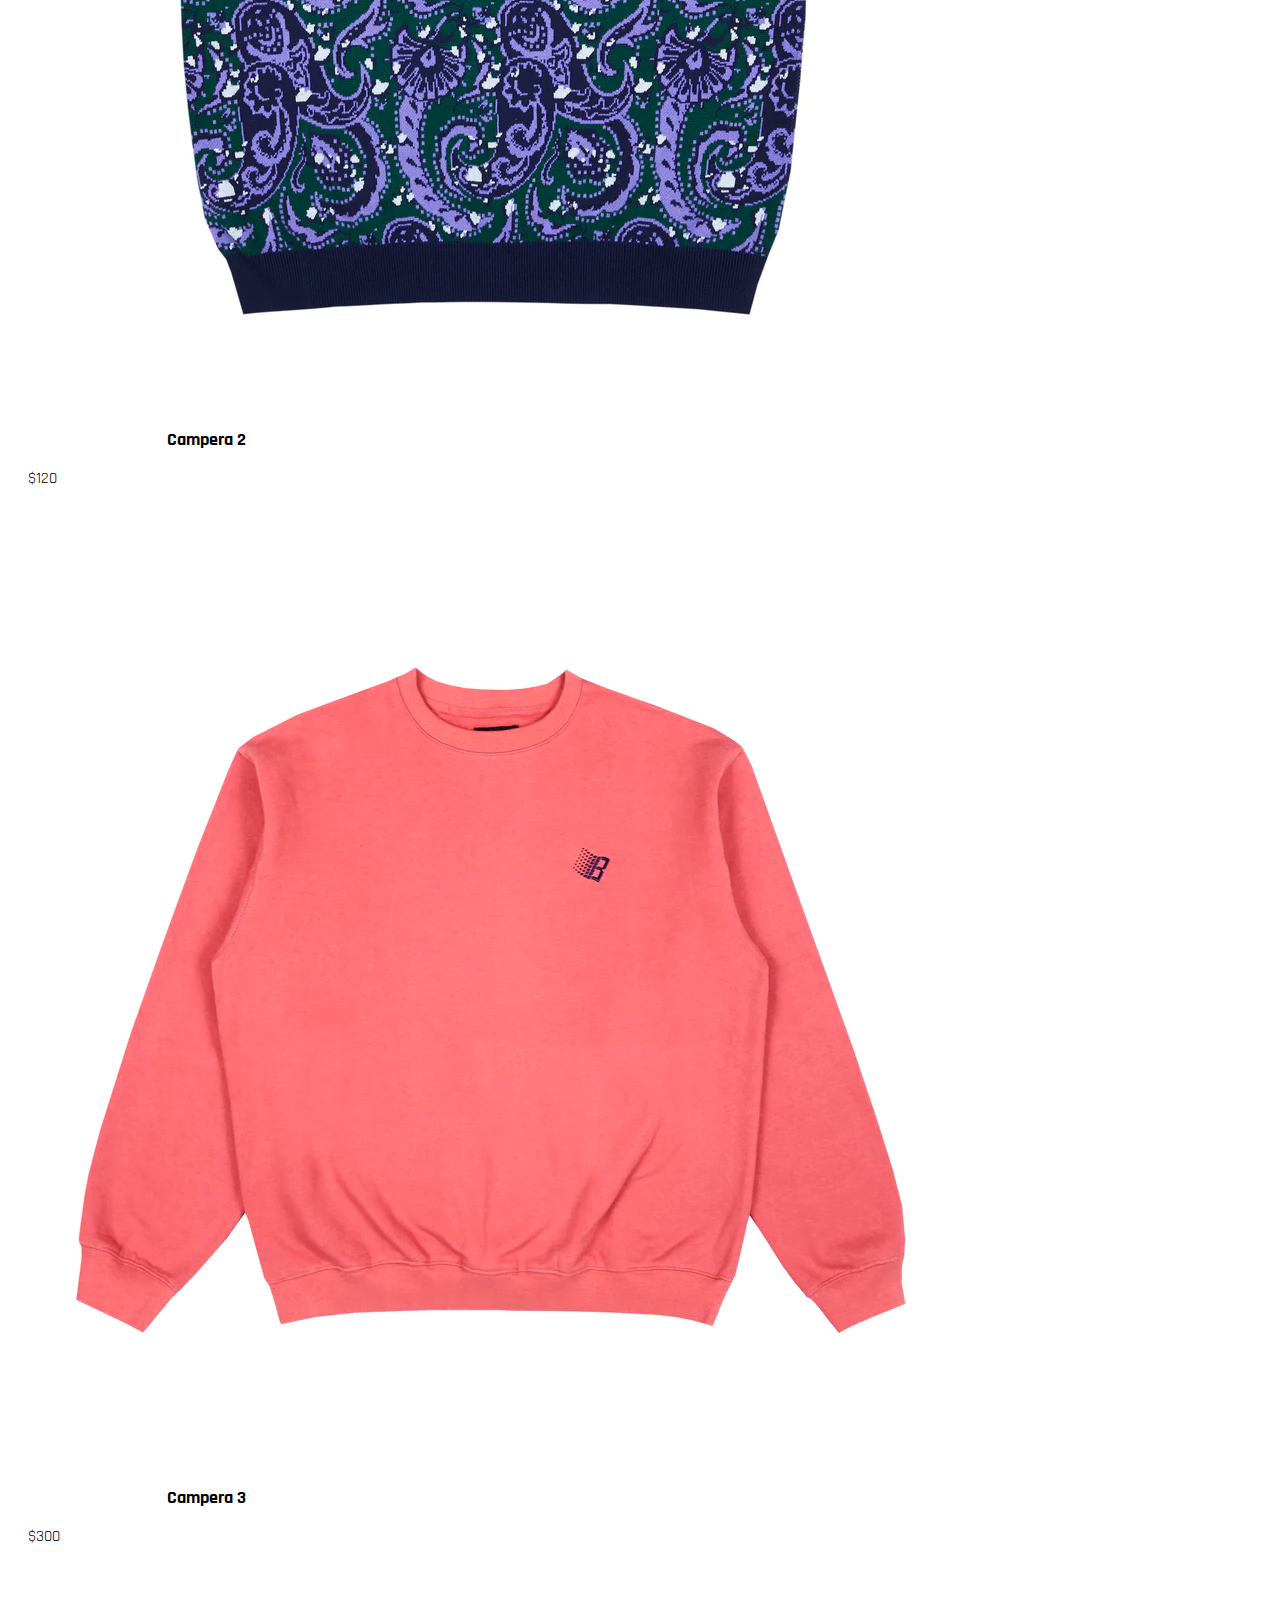
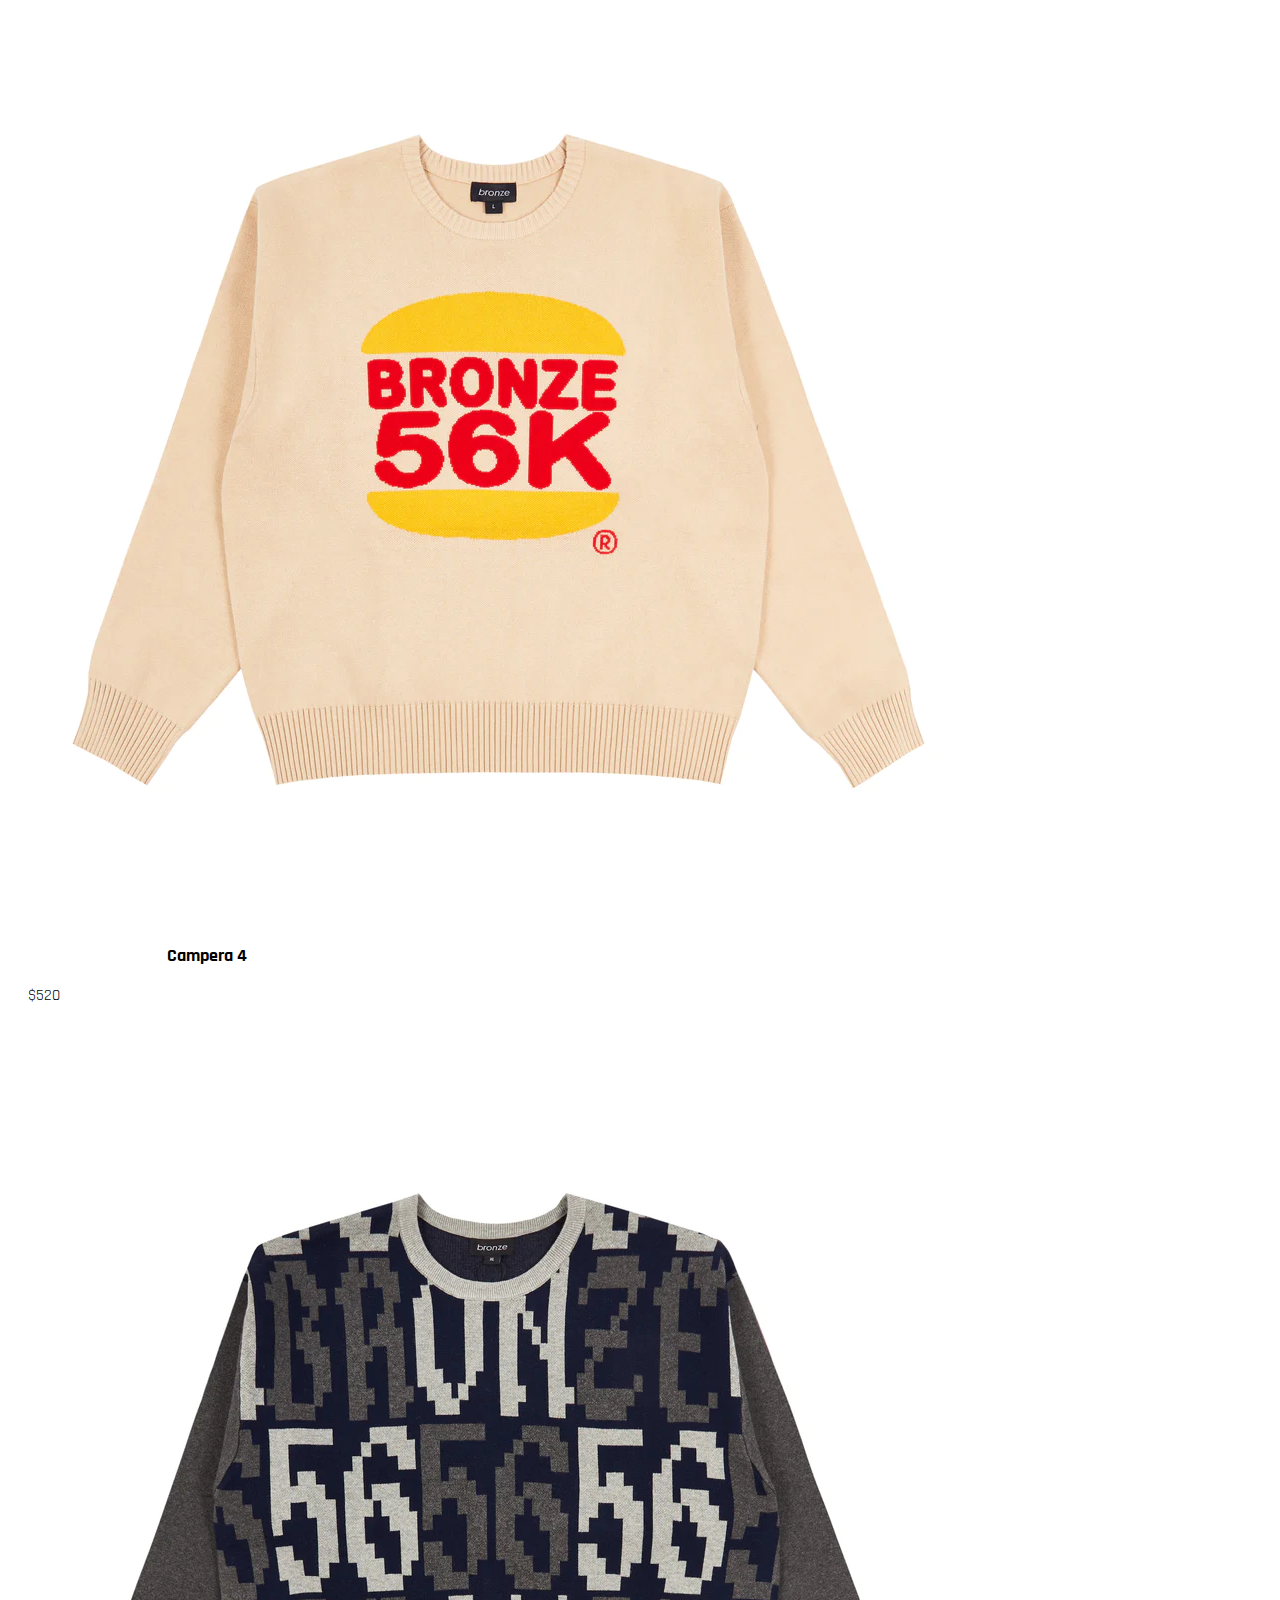
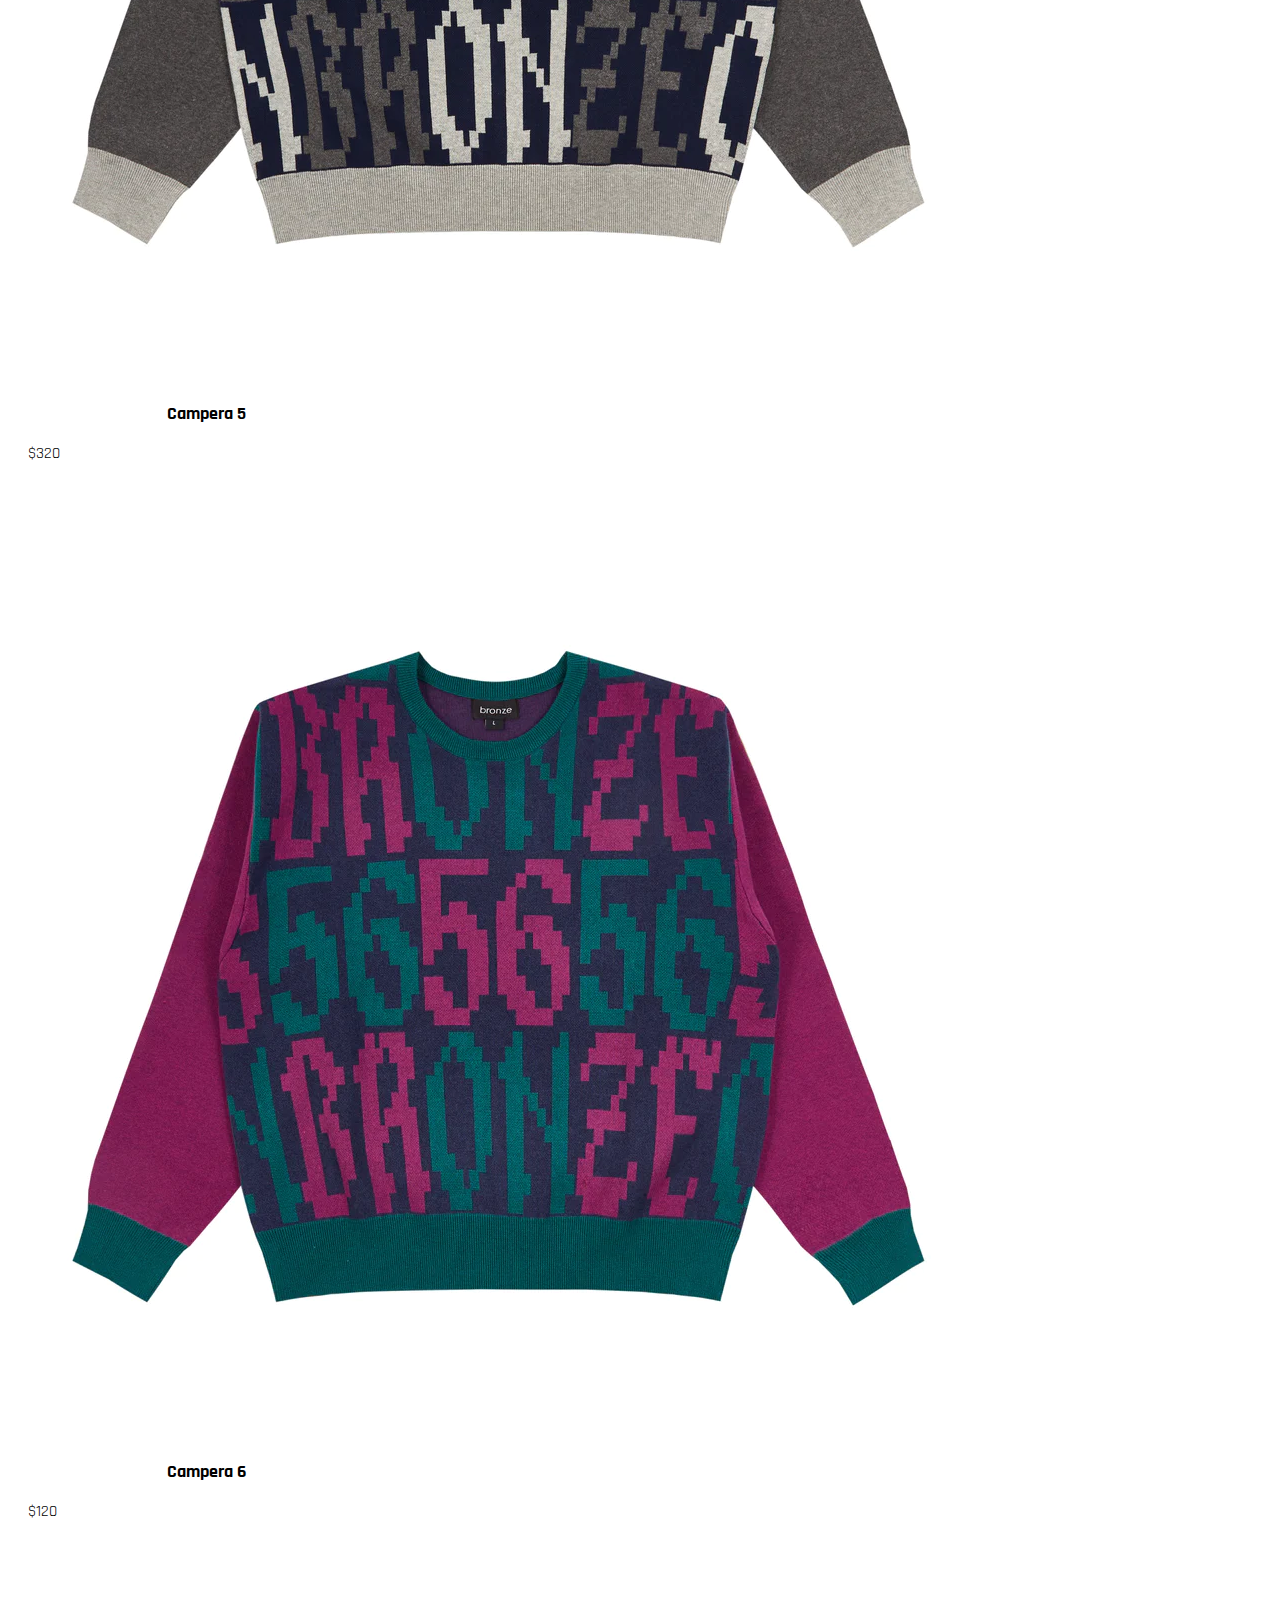
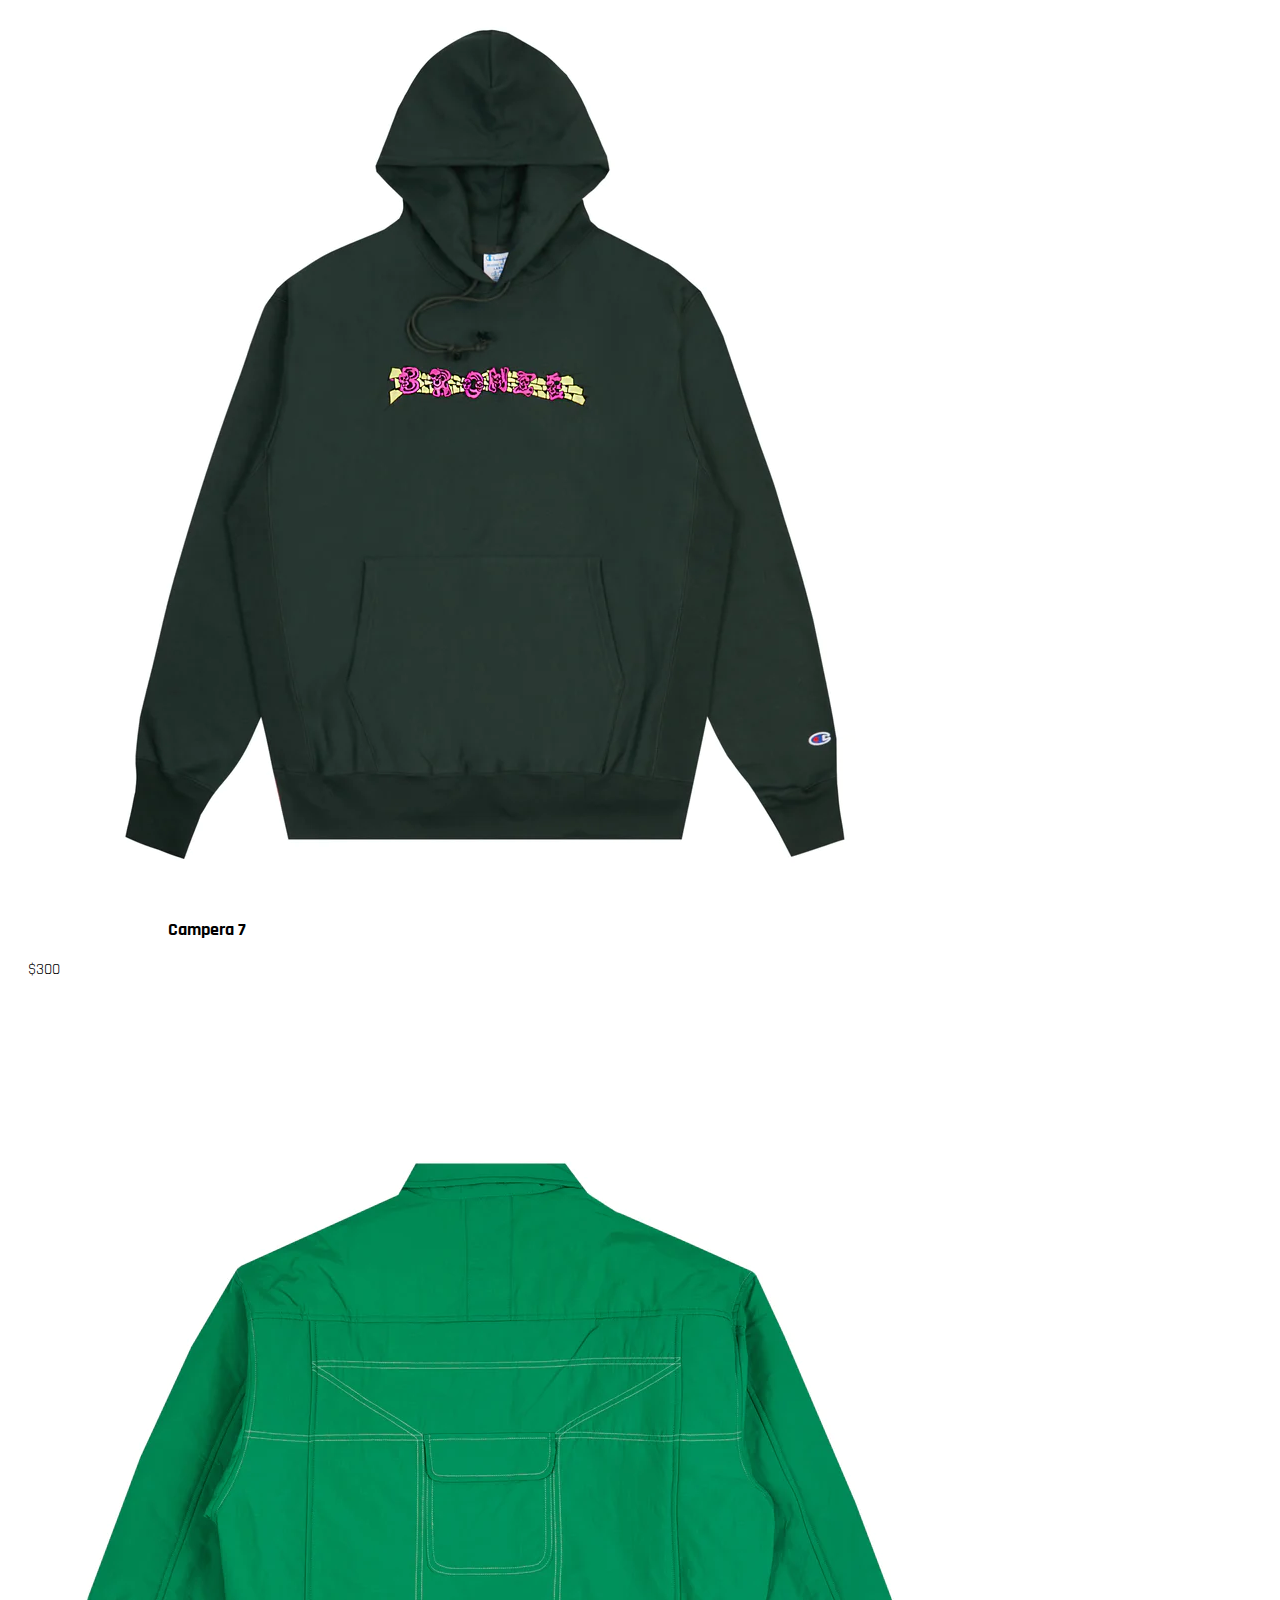
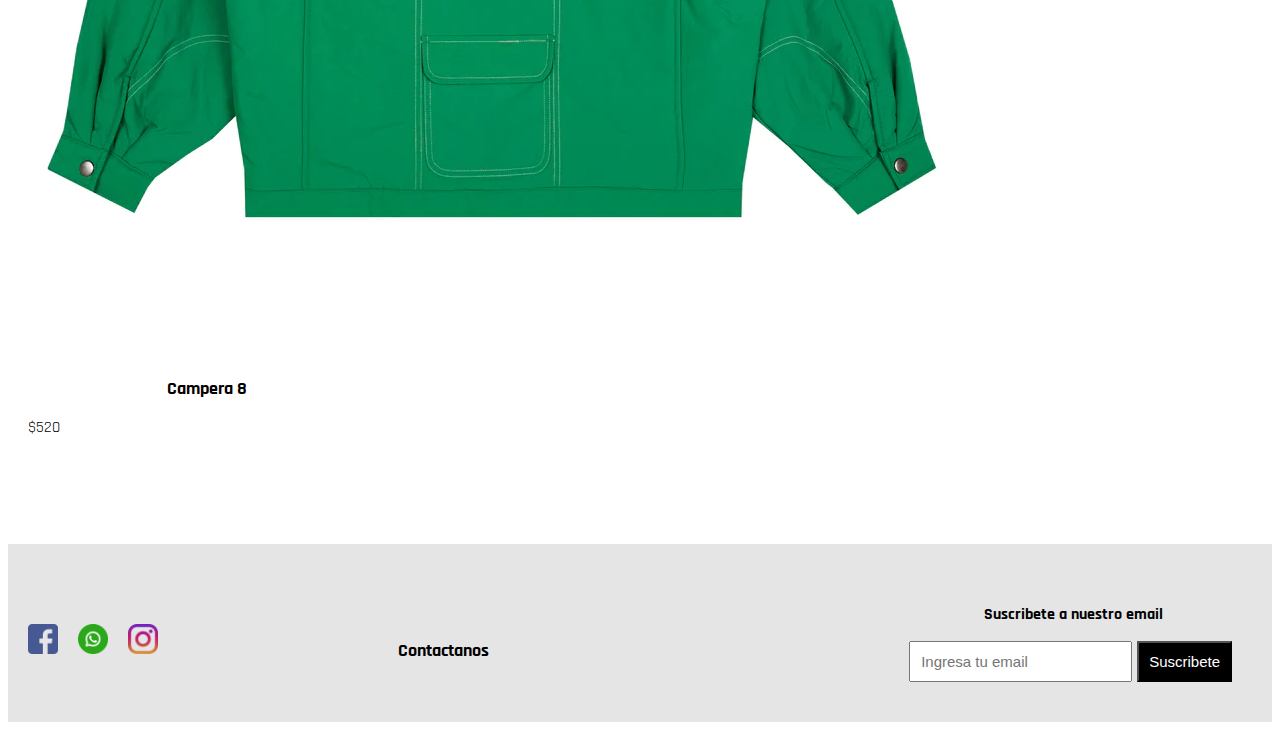
<file: html/ropaInvierno.html>
<!DOCTYPE html>
<html lang="en">

<head>
    <meta charset="UTF-8">
    <meta http-equiv="X-UA-Compatible" content="IE=edge">
    <meta name="viewport" content="width=device-width, initial-scale=1.0">
    <title>invierno</title>
    <meta name="description" content="Ropa de invierno de alta calidad">
    <link rel="shortcut icon" type="image/png" href="../imagenes/favicon.png">
    <link href="https://cdn.jsdelivr.net/npm/bootstrap@5.3.0-alpha1/dist/css/bootstrap.min.css" rel="stylesheet"
        integrity="sha384-GLhlTQ8iRABdZLl6O3oVMWSktQOp6b7In1Zl3/Jr59b6EGGoI1aFkw7cmDA6j6gD" crossorigin="anonymous">
    <link rel="stylesheet" href="../css/estilo.css">
</head>

<body>



    <!-- header -->
    <header>
        <!-- contenedor navegador -->
        <nav class="navbar navbar-expand-lg " data-bs-theme="dark">
            <!-- boton navegador -->
            <button class="navbar-toggler botonNav" type="button" data-bs-toggle="collapse"
                data-bs-target="#navbarTogglerDemo01" aria-controls="navbarTogglerDemo01" aria-expanded="false"
                aria-label="Toggle navigation">
                <span class="navbar-toggler-icon mx-auto "> <svg xmlns="http://www.w3.org/2000/svg" viewBox="0 0 24 24"
                        fill="currentColor" className="w-0 h-0">
                        <path fillRule="evenodd"
                            d="M3 6.75A.75.75 0 013.75 6h16.5a.75.75 0 010 1.5H3.75A.75.75 0 013 6.75zM3 12a.75.75 0 01.75-.75h16.5a.75.75 0 010 1.5H3.75A.75.75 0 013 12zm0 5.25a.75.75 0 01.75-.75h16.5a.75.75 0 010 1.5H3.75a.75.75 0 01-.75-.75z"
                            clipRule="evenodd" />
                    </svg></span>

            </button>

            <!-- logotipo navegador -->
            <a class="navbar-brand " href="../index.html ">
                <img src="../imagenes/LOGO-removebg-preview.png" alt="logo pagina" width="150" height="150 mx">
            </a>

            <!-- menu desplegable -->
            <div class="collapse navbar-collapse justify-content-end" id="navbarTogglerDemo01">

                <div class="navbar-nav menuDesplegable2 ">
                    <a class="nav-link " aria-current="page" href="../index.html">INICIO</a>
                    <a class="nav-link" aria-current="page" href="../html/blog.html">BLOG</a>
                    <a class="nav-link" href="../html/contacto.html">CONTACTO</a>
                </div>
        </nav>

    </header>

    <!-- main -->

    <main>
        <div class="fondo">
            <h1 class="titulo">The Vintage Store</h1>
        </div>
        <!-- contenedor -->
        <div class="row justify-content-center g-0  ">

            <ul class="nav justify-content-center navegadorIndex">
                <li class="nav-item">
                    <a class="nav-link active" aria-current="page" href="../html/ropaInvierno.html">Ropa de invierno</a>
                </li>
                <li class="nav-item">
                    <a class="nav-link" href="../html/remeras.html">Remeras</a>
                </li>
                <li class="nav-item">
                    <a class="nav-link" href="../html/pantalones.html">Pantalones</a>
                </li>

            </ul>



            <!-- cartas -->
            <div class="carta col-xl-3 col-md-6 col-sm-12 text-center m-4">
                <a href="../html/productoInvierno.html"> <img src="../imagenes/campera.webp" class="imagenProducto card-img-top"
                        alt="pantalon"></a>
                <div class="card-body">
                    <h3 class="card-title">Campera Skate</h3>
                    <p class="card-text">$320</p>

                </div>
            </div>

            <div class="carta col-xl-3 col-md-6 col-sm-12 text-center m-4">
                <a href="../html/productoInvierno.html"> <img src="../imagenes/campera2.webp"
                        class="imagenProducto card-img-top" alt="Campera London"></a>
                <div class="card-body">
                    <h3 class="card-title">Campera London</h3>
                    <p class="card-text">$120</p>
                </div>
            </div>

            <div class="carta col-xl-3 col-md-6 col-sm-12 text-center m-4">
                <a href="../html/productoInvierno.html"> <img src="../imagenes/campera3.webp"
                        class="imagenProducto card-img-top" alt="Campera street"></a>
                <div class="card-body">
                    <h3 class="card-title">Campera Street</h3>
                    <p class="card-text">$300</p>

                </div>
            </div>


            <div class="carta col-xl-3 col-md-6 col-sm-12 text-center m-4">
                <a href="../html/productoInvierno.html"> <img src="../imagenes/campera4.webp"
                        class="imagenProducto card-img-top" alt="campera antique"></a>
                <div class="card-body">
                    <h3 class="card-title">Campera Antique</h3>
                    <p class="card-text">$520</p>
                </div>

            </div>


            <!-- cartas -->
            <div class="carta col-xl-3 col-md-6 col-sm-12 text-center m-4">
                <a href="../html/productoInvierno.html"> <img src="../imagenes/buzo21.webp" class="imagenProducto card-img-top"
                        alt="campera 1"></a>
                <div class="card-body">
                    <h3 class="card-title">Campera 1</h3>
                    <p class="card-text">$320</p>

                </div>
            </div>

            <div class="carta col-xl-3 col-md-6 col-sm-12 text-center m-4">
                <a href="../html/productoInvierno.html"> <img src="../imagenes/buzo22.webp"
                        class="imagenProducto card-img-top" alt="campera 2"></a>
                <div class="card-body">
                    <h3 class="card-title">Campera 2</h3>
                    <p class="card-text">$120</p>

                </div>
            </div>


            <div class="carta col-xl-3 col-md-6 col-sm-12 text-center m-4">
                <a href="../html/productoInvierno.html"> <img src="../imagenes/buzo23.webp"
                        class="imagenProducto card-img-top" alt="Campera 3"></a>
                <div class="card-body">
                    <h3 class="card-title">Campera 3</h3>
                    <p class="card-text">$300</p>
                </div>
            </div>

            <div class="carta col-xl-3 col-md-6 col-sm-12 text-center m-4">
                <a href="../html/productoInvierno.html"> <img src="../imagenes/buzo24.webp"
                        class="imagenProducto card-img-top" alt="Campera 4"></a>
                <div class="card-body">
                    <h3 class="card-title">Campera 4</h3>
                    <p class="card-text">$520</p>
                </div>
            </div>

            <!-- cartas -->
            <div class="carta col-xl-3 col-md-6 col-sm-12 text-center m-4">
                <a href="../html/productoInvierno.html"> <img src="../imagenes/buzo25.webp" class="imagenProducto card-img-top"
                        alt="Campera 5"></a>
                <div class="card-body">
                    <h3 class="card-title">Campera 5</h3>
                    <p class="card-text">$320</p>
                </div>
            </div>

            <div class="carta col-xl-3 col-md-6 col-sm-12 text-center m-4">
                <a href="../html/productoInvierno.html"> <img src="../imagenes/buzo26.webp"
                        class="imagenProducto card-img-top" alt="Campera 6"></a>
                <div class="card-body">
                    <h3 class="card-title">Campera 6</h3>
                    <p class="card-text">$120</p>
                </div>
            </div>


            <div class="carta col-xl-3 col-md-6 col-sm-12 text-center m-4">
                <a href="../html/productoInvierno.html"> <img src="../imagenes/buzo27.webp"
                        class="imagenProducto card-img-top" alt="Campera 7"></a>
                <div class="card-body">
                    <h3 class="card-title">Campera 7</h3>
                    <p class="card-text">$300</p>

                </div>
            </div>


            <div class="carta col-xl-3 col-md-6 col-sm-12 text-center m-4">
                <a href="../html/productoInvierno.html"> <img src="../imagenes/buzo28.webp"
                        class="imagenProducto card-img-top" alt="Campera 8"></a>
                <div class="card-body">
                    <h3 class="card-title">Campera 8</h3>
                    <p class="card-text">$520</p>
                </div>
            </div>

        </div>

        </div>

    </main>

    <!-- footer -->
    <footer class="padreFooter">
        <div class="contenedorFooter">
            <div class="redes">
                <div class="redesSociales">
                    <a href="https://es-la.facebook.com/" target="_blank"><img class="imagenRedes"
                            src="../imagenes/facebook.png" alt="facebook"></a>

                    <a href="https://web.whatsapp.com/" target="_blank"><img class="imagenRedes"
                            src="../imagenes/whatsapp.png" alt="whatsapp"></a>

                    <a href="https://www.instagram.com//" target="_blank"><img class="imagenRedes"
                            src="../imagenes/instagram.png" alt="instagram"></a>
                </div>
            </div>

            <h3 class="tituloFooter "><a href="/html/contacto.html">Contactanos</a></h3>

            <ul>

                <div class=" formulario1 ">
                    <h3 class="">Suscribete a nuestro email</h3>
                    <form class="formularioNewslatter text-center" action="informar">
                        <label for="name"></label>

                        <input type="text" id="name" name="name" placeholder="Ingresa tu email">
                        <button class="boton">Suscribete</button>
                    </form>
                </div>
        </div>
    </footer>

    <script src="https://cdn.jsdelivr.net/npm/bootstrap@5.3.0-alpha1/dist/js/bootstrap.bundle.min.js"
        integrity="sha384-w76AqPfDkMBDXo30jS1Sgez6pr3x5MlQ1ZAGC+nuZB+EYdgRZgiwxhTBTkF7CXvN"
        crossorigin="anonymous"></script>



</body>

</html>
</file>
<file: css/estilo.css>
@import url("https://fonts.googleapis.com/css2?family=Nixie+One&family=Tajawal&display=swap");
@import url("https://fonts.googleapis.com/css2?family=Rajdhani&display=swap");
.navbar {
  background-image: url(../imagenes/fondooo.jpg);
}

.menuDesplegable2 a {
  color: white;
  font-size: 20px;
  margin-inline: 10px;
  font-family: "Rajdhani", sans-serif;
}
.menuDesplegable2 a:hover {
  color: white;
  text-decoration: underline;
  text-underline-offset: 8px;
}
.navbar-toggler {
  border: none !important;
  margin: 10px;
  color: white;
  margin-bottom: 30px;
}
.navbar-toggler:focus {
  box-shadow: none !important;
}

a:active:before {
  background-color: rgb(108, 108, 112);
}

/* main del index */
body {
  overflow-x: hidden;
}

.fondo {
  background-image: url(../imagenes/fondooo.jpg);
  height: 150px;
  display: flex;
  align-items: center;
  justify-content: center;
}
.fondo .titulo {
  color: white;
  text-align: center;
  font-family: "Rajdhani", sans-serif;
  font-size: 40px;
  margin-bottom: 60px;
}

.navegadorIndex {
  background-color: black;
  position: sticky !important;
  top: 0;
  z-index: 10;
  margin-bottom: 100px;
  background: rgb(0, 0, 0);
}
.navegadorIndex li a {
  color: white;
  font-size: 20px;
  font-family: "Rajdhani", sans-serif;
}
.navegadorIndex li a:hover {
  color: white;
  text-decoration: underline;
  text-underline-offset: 8px;
}

.carta {
  margin: 10px !important;
  padding: 10px;
  width: 22rem;
}
.carta h3 {
  font-family: "Rajdhani", sans-serif;
  font-size: 1.1rem;
}
.carta .imagenProducto {
  margin: 0px;
}

p {
  font-family: "Rajdhani", sans-serif;
  font-size: 1rem;
}

.imagenProducto {
  cursor: pointer;
  padding: 15px;
}

.imagenProducto:hover {
  transform: scale(1.05);
  transition: 399ms;
  z-index: 1;
}

/* blog main */
.mainBlog {
  overflow: hidden;
}
.mainBlog .contenedorBlog .tituloBlog {
  font-family: "Rajdhani", sans-serif !important;
  margin-block: 50px;
}
.mainBlog .contenedorBlog .tituloImg {
  color: black;
  text-decoration: none;
  font-family: "Rajdhani", sans-serif !important;
}
.mainBlog .contenedorBlog .subtituloBlog {
  text-align: center;
  font-family: "Rajdhani", sans-serif !important;
  margin-block: 50px;
}
.mainBlog .contenedorBlog .img1 {
  width: 40%;
  margin: 15px;
}
.mainBlog .contenedorBlog .videos .iframeBlog {
  width: 50%;
  height: 500px;
  margin-block-end: 20px;
}

/* main contacto */
.mainContacto {
  margin-bottom: 100px;
}
.mainContacto .tituloContacto {
  margin-top: 30px;
  text-align: center;
  font-family: "Rajdhani", sans-serif !important;
}
.mainContacto .contenedorContacto {
  display: flex;
  justify-content: center;
  height: 400px;
  margin: 20px;
}
.mainContacto .contenedorContacto input {
  padding: 12px;
  border-radius: 0%;
  border: 1px solid rgba(0, 0, 0, 0.271);
  font-family: "Rajdhani", sans-serif !important;
}
.mainContacto .contenedorContacto .mensaje {
  padding-bottom: 150px;
}
.mainContacto .contenedorContacto .botonContacto1 {
  padding: 12px;
  margin-top: 25px;
  background-color: black;
  color: white;
  font-family: "Rajdhani", sans-serif !important;
}
.mainContacto .contenedorContacto .botonContacto1:hover {
  background-color: white;
  color: black;
  transition: 1s;
}
.mainContacto .subtitulo-Contacto {
  text-align: center;
  font-family: "Rajdhani", sans-serif !important;
  margin-top: 150px;
}

.contenedorInformacion {
  display: flex;
  justify-content: center;
  gap: 30px;
}
.contenedorInformacion .informacionDeContacto ul {
  list-style: square;
  font-family: "Rajdhani", sans-serif !important;
  font-size: 20px;
  text-align: start;
}
.contenedorInformacion .informacionDeContacto ul .bolded {
  font-weight: bold;
}
.contenedorInformacion .iframeContactos iframe {
  width: 500px;
  height: 500px;
}

/* main productos */
.mainProductos {
  margin-top: 160px;
}
.mainProductos .imagen1 {
  margin: 0;
}

.cont {
  font-family: "Rajdhani", sans-serif !important;
}
.cont .contenedorPosition {
  position: sticky;
  top: 0;
}

.titulosH4 {
  font-size: 30px;
  margin: 30px;
  border-bottom: 1px solid rgba(0, 0, 0, 0.16);
}
.titulosH4 .precioProductos {
  color: rgba(0, 0, 0, 0.568);
}

ul {
  font-size: 20px;
  margin: 30px;
}

.botonesProducto {
  margin: 30px;
}
.botonesProducto label {
  margin-right: 20px;
  margin-block: 30px;
}
.botonesProducto h4 {
  font-size: 18px;
}
.botonesProducto button {
  color: white;
  background-color: black;
  border: 1px solid black;
  padding: 10px;
  border-radius: 8px;
  margin-block: 30px;
}
.botonesProducto .botonera:hover {
  background-color: white;
  color: black;
  transition: 1s;
}

.padreFooter {
  background-color: #E5E5E5;
}
.padreFooter h3 a {
  outline: none;
  text-decoration: none;
  color: black;
}
.padreFooter .boton {
  padding: 10px;
  background-color: black;
  color: white;
  font-size: 15px;
}
.padreFooter .boton:hover {
  background-color: white;
  color: black;
  transition: 1s;
}
.padreFooter .tituloFooter {
  margin: auto;
  margin-right: 350px;
  text-align: center;
  font-size: 18px;
  font-family: "Rajdhani", sans-serif;
  margin-bottom: 50px;
}
.padreFooter .tituloFooter a:hover {
  color: rgb(231, 235, 235);
}
.padreFooter .formulario1 {
  margin-top: 20px;
}
.padreFooter .formulario1 input {
  padding: 10px;
  font-size: 15px;
}

.contenedorFooter {
  display: flex;
  flex-direction: row;
}

h3 {
  font-family: "Rajdhani", sans-serif;
  font-size: 16px;
  margin-left: 5px;
  white-space: nowrap;
  text-align: center;
}

.informacion p {
  color: white;
  background-color: black;
  text-align: center;
  padding: 20px;
  font-size: 15px;
}

.redesSociales {
  display: flex;
  align-items: center;
  justify-content: center;
  margin-top: 60px;
}
.redesSociales a .imagenRedes {
  width: 30px;
  margin: 10px;
}
.redesSociales a .imagenRedes:hover {
  filter: invert(1);
}

.footerContacto {
  margin-top: 250px;
}

/* navegador web */
@media (min-width: 950px) {
  .navbar-brand {
    margin-left: 30px !important;
  }
  /* footer web */
  .padreFooter {
    margin-top: 80px;
    padding: 10px;
  }
}
@media (max-width: 950px) {
  /* footer movil */
  .mainProductos {
    overflow: hidden;
  }
  .padreFooter {
    padding-block: 10px;
  }
  .contenedorFooter {
    display: flex;
    flex-direction: column !important;
    margin-block: 20px;
  }
  .contenedorFooter .formulario1 {
    margin-block: 10px;
  }
  .contenedorFooter .tituloFooter {
    margin: auto;
    text-align: center;
    font-size: 18px;
    font-family: "Rajdhani", sans-serif;
    margin-top: 50px !important;
  }
  .contenedorFooter .formulario1 {
    margin-right: 33px;
  }
  .contenedorFooter input {
    text-align: center;
    width: 200px;
  }
  .contenedorFooter .boton {
    margin: 10px;
    font-size: 15px;
  }
  .contenedorFooter .redesSociales a {
    margin: 10px;
  }
  .contenedorFooter .redesSociales .imagenRedes {
    width: 60px;
  }
  /* mobil blog */
  .img1 {
    width: 90% !important;
  }
  .videos iframe {
    width: 90% !important;
    height: 350px !important;
    margin-block-end: 20px;
  }
  /* contacto movil */
  .contenedorInformacion {
    display: flex;
    flex-direction: column;
    justify-content: center;
    align-items: center;
    gap: 0px;
  }
  .contenedorInformacion .informacionDeContacto ul {
    list-style: none;
    font-family: "Rajdhani", sans-serif !important;
    font-size: 20px;
  }
  .contenedorInformacion .iframeContactos {
    width: 300px;
    height: 300px;
  }
  /* barra remeras , invierno y pantalones */
  .navegadorIndex li a {
    font-size: 18px;
  }
}

/*# sourceMappingURL=estilo.css.map */
</file>
